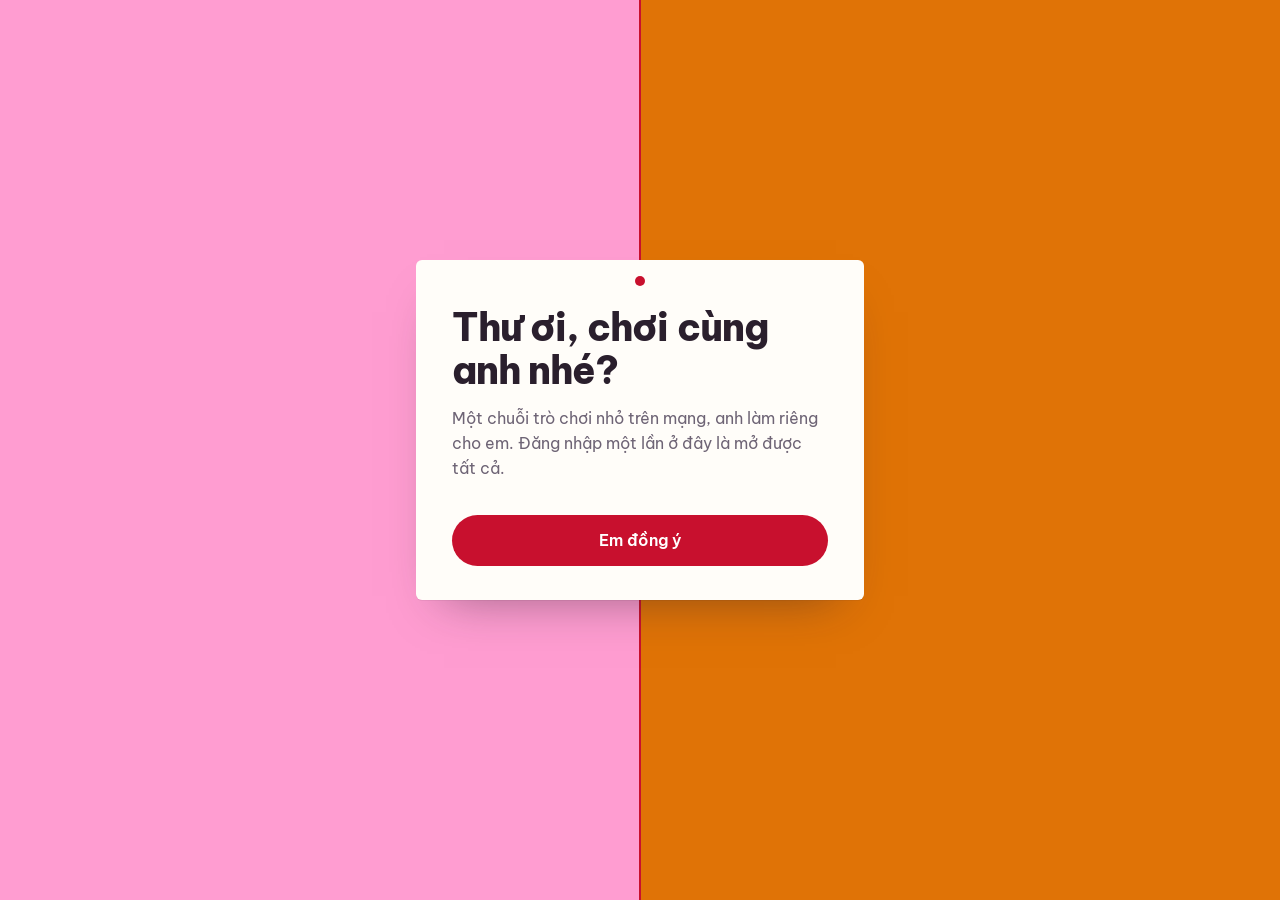
<file: index.html>
<!doctype html>
<html lang="vi">
<head>
  <meta charset="utf-8">
  <meta name="viewport" content="width=device-width, initial-scale=1, viewport-fit=cover">
  <meta name="robots" content="noindex, nofollow">
  <meta name="theme-color" content="#FF9DD1">
  <link rel="manifest" href="manifest.webmanifest">
  <link rel="icon" type="image/png" sizes="32x32" href="icons/favicon-32.png">
  <link rel="apple-touch-icon" href="icons/apple-touch-icon.png">
  <meta name="apple-mobile-web-app-capable" content="yes">
  <meta name="mobile-web-app-capable" content="yes">
  <meta name="apple-mobile-web-app-title" content="Our Story">
  <script src="shared/pwa.js"></script>
  <title>Những thứ anh làm cho em</title>
  <link rel="preconnect" href="https://fonts.googleapis.com">
  <link rel="preconnect" href="https://fonts.gstatic.com" crossorigin>
  <link href="https://fonts.googleapis.com/css2?family=Be+Vietnam+Pro:wght@400;500;600;700;800&family=Patrick+Hand&display=swap&subset=vietnamese" rel="stylesheet">
  <link rel="stylesheet" href="shared/hub.css">
  <link rel="stylesheet" href="shared/nho.css">
</head>
<body>
  <div class="halves-bg" aria-hidden="true"></div>
  <div class="thread-bg" aria-hidden="true"></div>
  <p class="preview-banner" id="preview-banner" hidden>Chế độ xem thử với dữ liệu giả, mã nào cũng được. Đăng nhập bằng email có chữ “luan” để xem phía của Luân.</p>

  <main class="gate">
    <section class="card" data-screen="invite" hidden>
      <h1 id="invite-title"></h1>
      <p id="invite-text" class="lede"></p>
      <button class="btn" id="btn-accept" type="button"></button>
    </section>

    <section class="card" data-screen="email" hidden>
      <h1 id="email-title">Nhập email</h1>
      <p class="lede" id="email-lede"></p>
      <form id="form-email" novalidate>
        <label for="email">Email</label>
        <input id="email" name="email" type="email" autocomplete="email" inputmode="email" required spellcheck="false">
        <p class="form-error" id="email-error" role="alert"></p>
        <button class="btn" id="btn-email" type="submit">Gửi mã</button>
      </form>
    </section>

    <section class="card" data-screen="code" hidden>
      <h1>Kiểm tra hộp thư</h1>
      <p class="lede">Mã đang được gửi tới <b id="code-email"></b>. Tìm thư có tiêu đề “Mã của Hai nửa”. Có thể mất một phút, và đôi khi thư rơi vào mục Spam.</p>
      <form id="form-code" novalidate>
        <label for="code">Mã</label>
        <input id="code" name="code" autocomplete="one-time-code" autocapitalize="off" spellcheck="false" required placeholder="xxx-xxx-xx">
        <p class="form-error" id="code-error" role="alert"></p>
        <button class="btn" type="submit">Mở</button>
      </form>
      <div class="gate-links">
        <button class="link" id="btn-resend" type="button">Gửi lại mã</button>
        <button class="link" id="btn-other-email" type="button">Dùng email khác</button>
      </div>
    </section>

    <section class="card" data-screen="home" hidden>
      <h1 id="home-title"></h1>
      <p class="lede" id="home-lede">Chạm vào một món để mở.</p>
      <div data-nho="panel"></div>
      <ul class="things" id="things"></ul>
      <div class="home-foot"><button class="link" id="btn-signout" type="button">Đăng xuất</button></div>
    </section>
  </main>

  <div class="toast" id="toast" role="status" aria-live="polite"></div>

  <script src="shared/config.js"></script>
  <script src="shared/mock.js"></script>
  <script src="shared/auth.js"></script>
  <script src="shared/nho.js"></script>
  <script>
  (function () {
    'use strict';
    const C = window.SHARED_CONFIG;
    const A = window.Auth;
    const $ = s => document.querySelector(s);
    const $$ = s => Array.from(document.querySelectorAll(s));
    const esc = s => String(s == null ? '' : s).replace(/[&<>"']/g, c => ({ '&': '&amp;', '<': '&lt;', '>': '&gt;', '"': '&quot;', "'": '&#39;' }[c]));
    const next = A.safeNext(new URLSearchParams(location.search).get('next'));
    let pendingEmail = '';

    const ERRORS = {
      not_invited: 'Trang này chỉ mở cho hai địa chỉ email, và đây không phải một trong hai. Kiểm tra lại chính tả nhé.',
      cooldown: 'Mã vừa được gửi chưa tới một phút. Kiểm tra hộp thư và mục Spam trước đã.',
      no_pending: 'Yêu cầu mã này đã hết hạn. Gửi mã mới nhé.',
      wrong_code: 'Mã chưa đúng. Xem lại email rồi nhập lại.',
      too_many: 'Nhập sai quá nhiều lần. Đợi 30 phút rồi gửi mã mới.',
      network: 'Không kết nối được. Kiểm tra mạng rồi thử lại.',
      auth: 'Thiết bị này đã đăng xuất. Đăng nhập lại bằng email nhé.',
    };
    const errText = r => ERRORS[r.error] || r.message || 'Có lỗi xảy ra. Thử lại sau chút nữa.';

    let toastTimer;
    function toast(msg) {
      const t = $('#toast');
      t.textContent = msg;
      t.classList.add('show');
      clearTimeout(toastTimer);
      toastTimer = setTimeout(() => t.classList.remove('show'), 3200);
    }

    function show(name) {
      $$('[data-screen]').forEach(s => { s.hidden = s.dataset.screen !== name; });
      const input = $(`[data-screen="${name}"] input`);
      if (input) setTimeout(() => input.focus(), 50);
    }

    function showEmail(message) {
      const saved = A.ls.get('email') || '';
      $('#email').value = saved;
      $('#email-title').textContent = saved ? 'Lại gặp nhau rồi' : 'Nhập email';
      $('#email-lede').textContent = saved
        ? 'Kiểm tra lại email rồi bấm Tiếp tục.'
        : 'Mã đăng nhập sẽ được gửi tới địa chỉ này. Mỗi thiết bị chỉ cần nhập mã một lần.';
      $('#btn-email').textContent = saved ? 'Tiếp tục' : 'Gửi mã';
      $('#email-error').textContent = message || '';
      show('email');
    }

    const STATUS = { building: 'Đang build', idea: 'Mới là ý tưởng' };
    let homeTimer = null;

    function renderThings() {
      const early = A.early();
      $('#things').innerHTML = C.THINGS.filter(t => !(t.hideWhenOpen && (!A.opensIn(t) || early))).map(t => {
        const wait = A.opensIn(t);
        if (wait && early && !STATUS[t.status]) {   // EARLY_ACCESS_SIDES: open it now, and say who still waits
          return `
          <li><a href="${esc(new URL(t.path, A.ROOT).pathname)}">
            <span class="thing-title">${esc(t.title)}</span>
            <span class="thing-text">${esc(t.text)}</span>
            <span class="thing-status">Chỉ anh thấy · em mở sau <span data-opens="${esc(t.path)}">${A.countdownText(wait)}</span></span>
          </a></li>`;
        }
        if (wait || STATUS[t.status]) {
          const teaser = wait && t.teaser;   // a surprise: hide the real name and text until it opens
          const count = `<span data-opens="${esc(t.path)}">${A.countdownText(wait)}</span>`;
          const status = !wait ? STATUS[t.status]
            : teaser && teaser.countdown ? esc(teaser.countdown).replace('{time}', count)
            : teaser ? `${esc(teaser.status)} · ${count}`
            : `Trò này chưa ra mắt. Mở sau ${count}`;
          return `
            <li><div class="thing-locked" aria-disabled="true">
              <span class="thing-title">${esc(teaser ? teaser.title : t.title)}</span>
              ${teaser ? '' : `<span class="thing-text">${esc(t.text)}</span>`}
              <span class="thing-status">${status}</span>
            </div></li>`;
        }
        return `
          <li><a href="${esc(new URL(t.path, A.ROOT).pathname)}">
            <span class="thing-title">${esc(t.title)}</span>
            <span class="thing-text">${esc(t.text)}</span>
          </a></li>`;
      }).join('');
    }

    function tickThings() {
      let opened = false;
      $$('[data-opens]').forEach(el => {
        const ms = A.opensIn(A.thing(el.dataset.opens));
        if (ms) el.textContent = A.countdownText(ms); else opened = true;
      });
      if (opened) renderThings();   // a game just opened: turn it into a link
    }

    function showHome() {
      if (next) { location.replace(next); return; }
      const name = A.ls.get('name');
      const welcome = C.WELCOME && C.WELCOME[A.ls.get('side')];
      if (welcome) {
        $('#home-title').textContent = welcome.title;
        $('#home-lede').textContent = welcome.text;
        $('#home-lede').className = 'letter';
      } else {
        $('#home-title').textContent = name ? `Chào ${name}` : C.SERIES_NAME;
        $('#home-lede').textContent = name ? `${C.SERIES_NAME}. Chạm vào một món để mở.` : 'Chạm vào một món để mở.';
        $('#home-lede').className = 'lede';
      }
      renderThings();
      if (window.Nho) window.Nho.start();
      clearInterval(homeTimer);
      homeTimer = setInterval(tickThings, 1000);
      show('home');
    }

    async function submitEmail(e) {
      e.preventDefault();
      const email = $('#email').value.trim().toLowerCase();
      const errEl = $('#email-error');
      if (!/^[^\s@]+@[^\s@]+\.[^\s@]+$/.test(email) && !(A.DEMO && email)) {
        errEl.textContent = 'Nhập đầy đủ địa chỉ email, ví dụ ten@gmail.com.';
        return;
      }
      errEl.textContent = '';
      const btn = $('#btn-email');
      btn.disabled = true;

      // A remembered device skips the code.
      const saved = A.credentials();
      if (saved.token && saved.email === email) {
        const r = await A.call('whoami');
        if (r.ok) { btn.disabled = false; A.saveSession(email, null, r.me); showHome(); return; }
        A.ls.del('token');
      }

      const r = await A.post(window.SHARED_CONFIG.AUTH_API_URL, { action: 'requestCode', email });
      btn.disabled = false;
      if (!r.ok && r.error !== 'cooldown') { errEl.textContent = errText(r); return; }
      pendingEmail = email;
      $('#code-email').textContent = email;
      $('#code').value = '';
      $('#code-error').textContent = r.ok ? '' : errText(r);
      show('code');
    }

    async function submitCode(e) {
      e.preventDefault();
      const code = $('#code').value.trim();
      const errEl = $('#code-error');
      if (!code) { errEl.textContent = 'Nhập mã trong email.'; return; }
      const btn = $('#form-code button[type=submit]');
      btn.disabled = true;
      const r = await A.post(window.SHARED_CONFIG.AUTH_API_URL, {
        action: 'verify', email: pendingEmail, code, device: navigator.userAgent.slice(0, 120),
        tz: Intl.DateTimeFormat().resolvedOptions().timeZone,
      });
      btn.disabled = false;
      if (!r.ok) { errEl.textContent = errText(r); return; }
      A.saveSession(pendingEmail, r.token, r.me);
      showHome();
    }

    $('#btn-accept').addEventListener('click', () => { A.ls.set('accepted', '1'); showEmail(); });
    $('#form-email').addEventListener('submit', submitEmail);
    $('#form-code').addEventListener('submit', submitCode);
    $('#btn-resend').addEventListener('click', async () => {
      const r = await A.post(window.SHARED_CONFIG.AUTH_API_URL, { action: 'requestCode', email: pendingEmail });
      $('#code-error').textContent = r.ok ? '' : errText(r);
      if (r.ok) toast('Mã mới đang trên đường tới.');
    });
    $('#btn-other-email').addEventListener('click', () => { A.ls.del('email'); A.ls.del('token'); showEmail(); });
    $('#btn-signout').addEventListener('click', async () => {
      await A.call('signOut');
      A.ls.del('token');
      A.ss.del('confirmed');
      showEmail('Đã đăng xuất trên thiết bị này. Email vẫn được giữ lại để lần sau đăng nhập nhanh hơn.');
    });

    $('#invite-title').textContent = C.INVITE_TITLE;
    $('#invite-text').textContent = C.INVITE_TEXT;
    $('#btn-accept').textContent = C.INVITE_BUTTON;
    if (A.DEMO) { $('#preview-banner').hidden = false; document.body.classList.add('is-preview'); }

    if (A.hasSession() && A.confirmed()) showHome();
    else if (!A.ls.get('accepted') && !A.ls.get('email')) show('invite');
    else showEmail();
  })();
  </script>
</body>
</html>
</file>
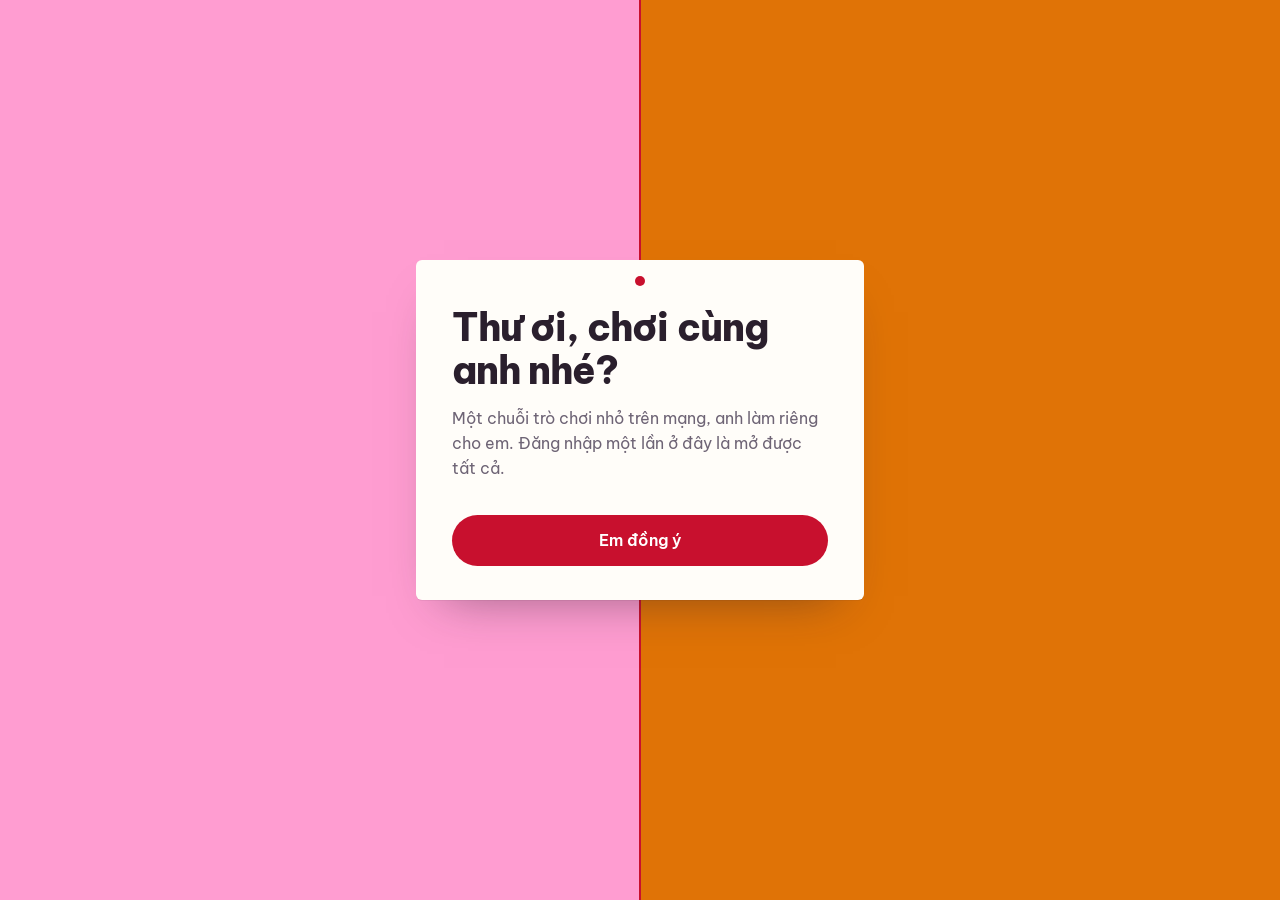
<file: dieu-uoc-cho-nhau/index.html>
<!doctype html>
<html lang="vi">
<head>
  <meta charset="utf-8">
  <meta name="viewport" content="width=device-width, initial-scale=1, viewport-fit=cover">
  <meta name="robots" content="noindex, nofollow">
  <meta name="theme-color" content="#5A3191">
  <link rel="manifest" href="../manifest.webmanifest">
  <link rel="icon" type="image/png" sizes="32x32" href="../icons/favicon-32.png">
  <link rel="apple-touch-icon" href="../icons/apple-touch-icon.png">
  <meta name="apple-mobile-web-app-capable" content="yes">
  <meta name="mobile-web-app-capable" content="yes">
  <meta name="apple-mobile-web-app-title" content="Our Story">
  <script src="../shared/pwa.js"></script>
  <title>Điều ước cho nhau</title>
  <link rel="preconnect" href="https://fonts.googleapis.com">
  <link rel="preconnect" href="https://fonts.gstatic.com" crossorigin>
  <link href="https://fonts.googleapis.com/css2?family=Be+Vietnam+Pro:wght@400;500;600;700&family=Patrick+Hand&display=swap&subset=vietnamese" rel="stylesheet">
  <link rel="stylesheet" href="styles.css">
</head>
<body>
  <p class="preview-banner" id="preview-banner" hidden>Bản xem thử với dữ liệu giả. Không có gì được lưu lên mạng. <button class="link" id="btn-reset" type="button">Làm lại từ đầu</button></p>

  <!-- First screen: the jar -->
  <section class="stage" id="stage" aria-labelledby="stage-title">
    <div class="stage-bar">
      <a class="round-link" href="../" aria-label="Về trang chính">
        <svg width="18" height="18" viewBox="0 0 24 24" fill="none" stroke="currentColor" stroke-width="2.2" stroke-linecap="round" stroke-linejoin="round" aria-hidden="true"><path d="M15 18l-6-6 6-6"/></svg>
      </a>
    </div>
    <div class="stage-text">
      <h1 class="title" id="stage-title">Điều ước cho nhau</h1>
      <p class="stage-line" id="stage-line">Đang mở nắp hũ…</p>
      <p class="stage-sub" id="stage-sub"></p>
      <button class="chip-link" id="btn-see-todo" type="button" hidden></button>
    </div>
    <div class="jar-wrap">
      <button class="jar" id="jar" type="button" aria-label="Chạm vào hũ để bốc một điều ước" disabled></button>
    </div>
    <a class="to-list" href="#list-area">
      Danh sách
      <svg width="14" height="14" viewBox="0 0 24 24" fill="none" stroke="currentColor" stroke-width="2.2" stroke-linecap="round" stroke-linejoin="round" aria-hidden="true"><path d="M6 9l6 6 6-6"/></svg>
    </a>
  </section>

  <!-- The lists -->
  <main class="main" id="list-area">
    <section class="confirm-zone" id="confirm-zone" hidden aria-labelledby="confirm-zone-title">
      <h2 id="confirm-zone-title"></h2>
      <div class="cards" id="confirm-list"></div>
    </section>

    <div class="toolbar">
      <div class="seg" id="tabs" role="tablist" aria-label="Danh sách">
        <button type="button" role="tab" data-tab="wishes" aria-selected="true"></button>
        <button type="button" role="tab" data-tab="todo" aria-selected="false"></button>
      </div>
      <label class="sort">
        <span>Sắp xếp</span>
        <select id="sort"></select>
      </label>
    </div>

    <p class="tab-help" id="tab-help"></p>
    <div class="cards" id="list" role="tabpanel" aria-live="polite">
      <p class="empty">Đang tải…</p>
    </div>
  </main>

  <!-- Floating "Thêm điều ước": white on the jar screen, the person's own colour on the list -->
  <div class="fab-wrap" id="fab-wrap">
    <button class="fab" id="btn-new" type="button">
      <svg width="20" height="20" viewBox="0 0 24 24" fill="none" stroke="currentColor" stroke-width="2.6" stroke-linecap="round" aria-hidden="true"><path d="M12 5v14M5 12h14"/></svg>
      <span>Thêm điều ước</span>
    </button>
  </div>

  <!-- The wish note -->
  <dialog class="note" id="dlg-note" aria-labelledby="note-title">
    <form id="form-note" method="dialog" novalidate>
      <span class="tape" aria-hidden="true"></span>
      <div class="note-head">
        <h2 id="note-title">Thêm điều ước</h2>
        <button class="round" type="button" id="btn-note-close" aria-label="Đóng"><svg width="18" height="18" viewBox="0 0 24 24" fill="none" stroke="currentColor" stroke-width="2" stroke-linecap="round" aria-hidden="true"><path d="M18 6L6 18M6 6l12 12"/></svg></button>
      </div>

      <fieldset class="cats">
        <legend>Điều ước này dành cho<span class="req" aria-hidden="true"> *</span></legend>
        <div class="cat-grid" id="cat-grid"></div>
        <p class="hint" id="cat-help" hidden></p>
      </fieldset>

      <div class="field" id="field-recipient" hidden>
        <label for="in-recipient">Cho ai?<span class="req" aria-hidden="true"> *</span></label>
        <input id="in-recipient" type="text" autocomplete="off" placeholder="Ví dụ: Mẹ, bé Na, nhóm bạn thân">
      </div>
      <div class="field">
        <label for="in-title">Điều ước<span class="req" aria-hidden="true"> *</span></label>
        <input id="in-title" type="text" autocomplete="off" required placeholder="Ví dụ: Một chuyến Đà Lạt chỉ hai đứa">
      </div>
      <div class="field">
        <label for="in-note">Ghi chú</label>
        <textarea id="in-note" rows="2"></textarea>
      </div>
      <div class="field">
        <label for="in-link">Link</label>
        <input id="in-link" type="url" inputmode="url" autocomplete="off" spellcheck="false" placeholder="https://…">
      </div>
      <div class="field due-box">
        <label for="in-due" id="due-label"></label>
        <div class="due-row">
          <input id="in-due" type="date">
          <button class="btn-clear" type="button" id="btn-clear-due">Xóa ngày</button>
        </div>
        <p class="hint" id="due-help"></p>
      </div>

      <p class="form-error" id="note-error" role="alert"></p>
      <button class="btn-main" type="submit" id="btn-submit" disabled>Thả vào hũ</button>
    </form>
  </dialog>

  <!-- "Bốc được rồi!": closes itself after a few seconds -->
  <dialog class="reveal" id="dlg-reveal" aria-labelledby="reveal-title">
    <h2 id="reveal-title">Bốc được rồi!</h2>
    <div id="reveal-card"></div>
    <p class="reveal-text" id="reveal-text"></p>
    <button class="btn-main btn-drain" type="button" id="btn-reveal-done"><span class="drain" aria-hidden="true"></span><span id="reveal-label"></span></button>
  </dialog>

  <!-- Yes / no questions (these never close by themselves) -->
  <dialog class="ask" id="dlg-ask" aria-labelledby="ask-title">
    <h2 id="ask-title"></h2>
    <p id="ask-text"></p>
    <div class="ask-actions">
      <button class="btn-soft" type="button" data-answer="no" id="ask-no"></button>
      <button class="btn-danger" type="button" data-answer="yes" id="ask-yes"></button>
    </div>
  </dialog>

  <svg class="flyer" id="flyer" viewBox="0 0 56 36" aria-hidden="true">
    <path d="M2 4 L28 2 L54 4 L52 32 L28 34 L4 32 Z" stroke-width="1.4"/>
    <path d="M28 2 L28 34 M2 4 L28 18 L54 4" fill="none" stroke-width="1" opacity=".7"/>
  </svg>

  <div class="toast" id="toast" role="status" aria-live="polite"></div>

  <script src="../shared/config.js"></script>
  <script src="../shared/mock.js"></script>
  <script src="../shared/auth.js"></script>
  <script src="config.js"></script>
  <script src="rules.js"></script>
  <script src="mock.js"></script>
  <script src="app.js"></script>
</body>
</html>
</file>
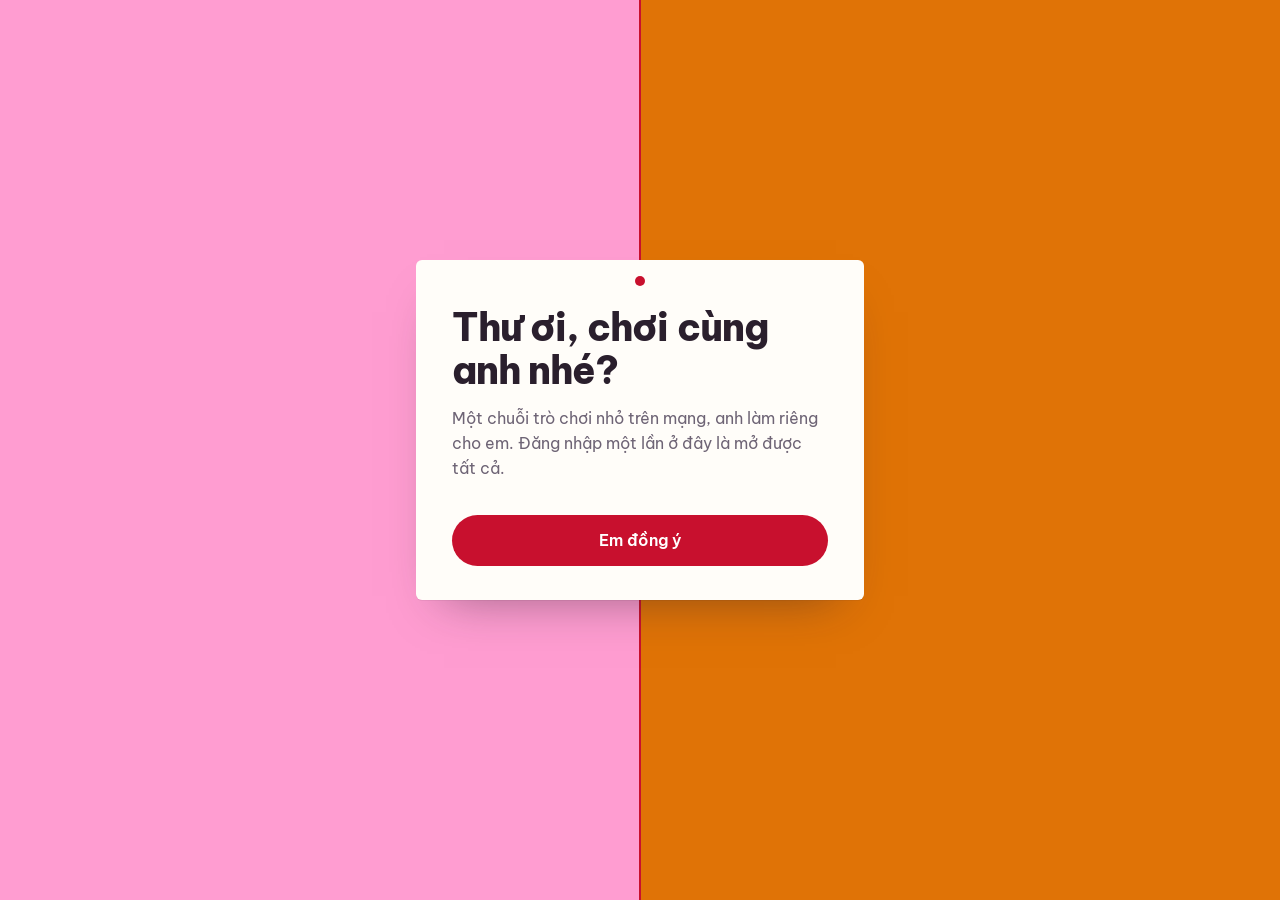
<file: hai-nua/index.html>
<!doctype html>
<html lang="vi">
<head>
  <meta charset="utf-8">
  <meta name="viewport" content="width=device-width, initial-scale=1, viewport-fit=cover">
  <meta name="robots" content="noindex, nofollow">
  <meta name="theme-color" content="#FF9DD1">
  <link rel="manifest" href="../manifest.webmanifest">
  <link rel="icon" type="image/png" sizes="32x32" href="../icons/favicon-32.png">
  <link rel="apple-touch-icon" href="../icons/apple-touch-icon.png">
  <meta name="apple-mobile-web-app-capable" content="yes">
  <meta name="mobile-web-app-capable" content="yes">
  <meta name="apple-mobile-web-app-title" content="Our Story">
  <script src="../shared/pwa.js"></script>
  <title>Hai nửa</title>
  <link rel="preconnect" href="https://fonts.googleapis.com">
  <link rel="preconnect" href="https://fonts.gstatic.com" crossorigin>
  <link href="https://fonts.googleapis.com/css2?family=Be+Vietnam+Pro:wght@400;500;600;800&family=Patrick+Hand&display=swap&subset=vietnamese" rel="stylesheet">
  <link rel="stylesheet" href="styles.css">
  <link rel="stylesheet" href="../shared/nho.css">
</head>
<body>
  <p class="preview-banner" id="preview-banner" hidden>Chế độ xem thử với dữ liệu giả, mã nào cũng được. Đăng nhập bằng email có chữ “luan” để xem phía của Luân.</p>

  <p class="loading" id="loading">Đang mở nhật ký…</p>

  <!-- Nhật ký -->
  <div class="app" id="app" hidden>
    <header class="bar">
      <a class="brand app-name" id="brand" href="../" title="Về trang chính"></a>
      <nav class="bar-actions" aria-label="Nhật ký">
        <button class="chip-btn" id="btn-plans" type="button">Hẹn nhau<span class="badge" id="plans-badge" hidden></span></button>
        <button class="chip-btn" id="btn-history" type="button">Những ngày trước</button>
        <button class="chip-btn" id="btn-signout" type="button">Đăng xuất</button>
      </nav>
    </header>

    <div class="halves">
      <section class="half" data-side="left"></section>
      <div class="seam">
        <div class="thread" aria-hidden="true"></div>
        <div class="knot" id="couple-slot"></div>
      </div>
      <section class="half" data-side="right"></section>
    </div>
  </div>

  <dialog class="sheet" id="dlg-plans" aria-labelledby="plans-title">
    <div class="sheet-head">
      <h2 id="plans-title">Hẹn nhau</h2>
      <button class="link" type="button" data-close>Đóng</button>
    </div>
    <ul class="plan-list" id="plan-list"></ul>
    <form class="plan-form" id="form-plan" novalidate>
      <h3>Rủ một việc</h3>
      <label for="plan-title">Làm gì</label>
      <input id="plan-title" maxlength="80" required placeholder="Nấu cùng một món qua video call">
      <div class="row">
        <div>
          <label for="plan-when" id="plan-when-label">Khi nào</label>
          <input id="plan-when" type="datetime-local" required>
        </div>
        <div>
          <label for="plan-duration">Bao lâu</label>
          <select id="plan-duration">
            <option value="30">30 phút</option>
            <option value="60" selected>1 tiếng</option>
            <option value="120">2 tiếng</option>
            <option value="180">3 tiếng</option>
            <option value="240">4 tiếng</option>
            <option value="1440">Cả ngày</option>
          </select>
        </div>
      </div>
      <p class="hint" id="plan-when-other"></p>
      <label for="plan-place">Ở đâu</label>
      <input id="plan-place" maxlength="120" placeholder="Video call, quán cà phê, võ đường">
      <label for="plan-note">Ghi chú</label>
      <textarea id="plan-note" rows="2" maxlength="280"></textarea>
      <p class="form-error" id="plan-error" role="alert"></p>
      <button class="btn btn-ink" type="submit">Gửi lời rủ</button>
    </form>
  </dialog>

  <dialog class="sheet" id="dlg-history" aria-labelledby="history-title">
    <div class="sheet-head">
      <h2 id="history-title">Những ngày trước</h2>
      <button class="link" type="button" data-close>Đóng</button>
    </div>
    <ol class="history" id="history-list"></ol>
  </dialog>

  <div data-nho="fab"></div>

  <div class="toast" id="toast" role="status" aria-live="polite"></div>

  <script src="../shared/config.js"></script>
  <script src="../shared/mock.js"></script>
  <script src="../shared/auth.js"></script>
  <script src="../shared/nho.js"></script>
  <script src="config.js"></script>
  <script src="app.js"></script>
</body>
</html>
</file>
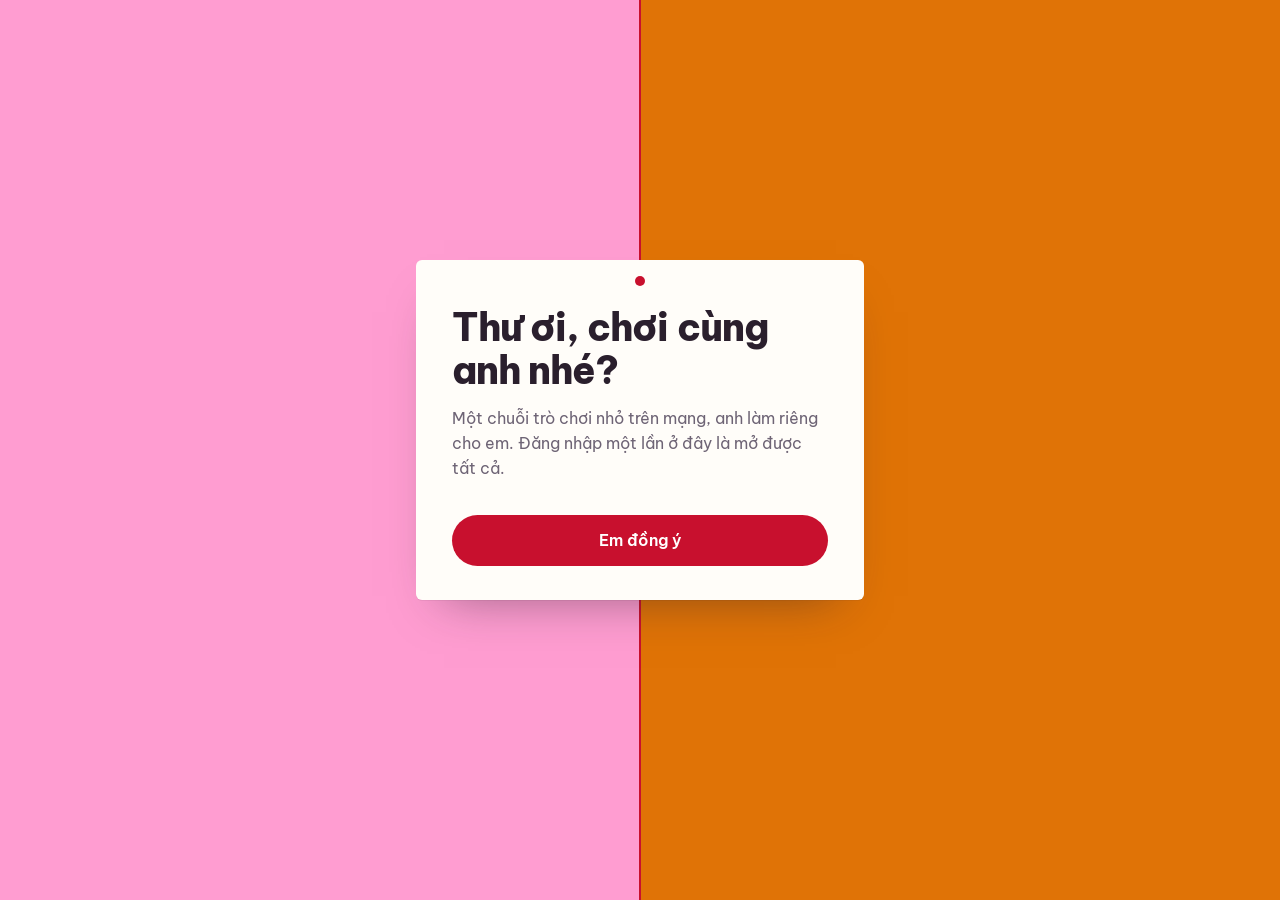
<file: lang-kinh/index.html>
<!doctype html>
<html lang="vi">
<head>
  <meta charset="utf-8">
  <meta name="viewport" content="width=device-width, initial-scale=1, viewport-fit=cover">
  <meta name="robots" content="noindex, nofollow">
  <meta name="theme-color" content="#1D2A57">
  <link rel="manifest" href="../manifest.webmanifest">
  <link rel="icon" type="image/png" sizes="32x32" href="../icons/favicon-32.png">
  <link rel="apple-touch-icon" href="../icons/apple-touch-icon.png">
  <meta name="apple-mobile-web-app-capable" content="yes">
  <meta name="mobile-web-app-capable" content="yes">
  <meta name="apple-mobile-web-app-title" content="Our Story">
  <script src="../shared/pwa.js"></script>
  <title>Lăng kính</title>
  <link rel="preconnect" href="https://fonts.googleapis.com">
  <link rel="preconnect" href="https://fonts.gstatic.com" crossorigin>
  <link href="https://fonts.googleapis.com/css2?family=Be+Vietnam+Pro:wght@400;500;600;700&family=Patrick+Hand&display=swap&subset=vietnamese" rel="stylesheet">
  <link rel="stylesheet" href="styles.css">
</head>
<body>
  <div class="sky" id="sky" aria-hidden="true"></div>

  <p class="preview-banner" id="preview-banner" hidden>Chế độ xem thử với dữ liệu giả. Không có gì được lưu lên mạng.</p>

  <header class="bar">
    <a class="back" href="../" aria-label="Về trang chính">
      <svg width="18" height="18" viewBox="0 0 24 24" fill="none" stroke="currentColor" stroke-width="2" stroke-linecap="round" stroke-linejoin="round" aria-hidden="true"><path d="M15 18l-6-6 6-6"/></svg>
      <span class="back-label">Những thứ anh làm cho em</span>
    </a>
    <h1 class="title">Lăng kính</h1>
    <span class="bar-gap"></span>
    <div class="chip chip-other" id="chip-other" hidden></div>
    <button class="btn-new" id="btn-new" type="button" aria-label="Ghim mới">
      <svg width="18" height="18" viewBox="0 0 24 24" fill="none" stroke="currentColor" stroke-width="2.4" stroke-linecap="round" aria-hidden="true"><path d="M12 5v14M5 12h14"/></svg>
      <span class="btn-new-label">Ghim mới</span>
    </button>
  </header>

  <main class="board" id="board" aria-label="Sợi chỉ đỏ: các ghim, mới nhất trước">
    <div class="track" id="track">
      <div class="thread" aria-hidden="true"></div>
      <p class="loading" id="loading">Đang kéo sợi chỉ…</p>
    </div>
  </main>

  <footer class="foot">
    <div class="chip chip-own" id="chip-own" hidden></div>
    <div class="foot-nav">
      <span class="chip">Cũ hơn ở bên phải</span>
      <button class="round" id="btn-newest" type="button" aria-label="Về mới nhất"><svg width="20" height="20" viewBox="0 0 24 24" fill="none" stroke="currentColor" stroke-width="2" stroke-linecap="round" stroke-linejoin="round" aria-hidden="true"><path d="M15 18l-6-6 6-6"/></svg></button>
      <button class="round" id="btn-older" type="button" aria-label="Xem cũ hơn"><svg width="20" height="20" viewBox="0 0 24 24" fill="none" stroke="currentColor" stroke-width="2" stroke-linecap="round" stroke-linejoin="round" aria-hidden="true"><path d="M9 18l6-6-6-6"/></svg></button>
    </div>
  </footer>

  <!-- New / edit post -->
  <dialog class="sheet" id="dlg-compose" aria-labelledby="compose-title">
    <form id="form-compose" method="dialog" novalidate>
      <div class="sheet-grip" aria-hidden="true"></div>
      <div class="sheet-head">
        <h2 id="compose-title">Ghim mới</h2>
        <button class="round round-soft" type="button" data-close aria-label="Đóng"><svg width="18" height="18" viewBox="0 0 24 24" fill="none" stroke="currentColor" stroke-width="2" stroke-linecap="round" aria-hidden="true"><path d="M18 6L6 18M6 6l12 12"/></svg></button>
      </div>

      <div class="seg" id="compose-tabs" role="group" aria-label="Loại ghim">
        <button type="button" data-mode="photo" aria-pressed="true">
          <svg width="16" height="16" viewBox="0 0 24 24" fill="none" stroke="currentColor" stroke-width="2" stroke-linecap="round" stroke-linejoin="round" aria-hidden="true"><rect x="3" y="3" width="18" height="18" rx="2"/><circle cx="9" cy="9" r="2"/><path d="M21 15l-5-5L5 21"/></svg>
          Ảnh polaroid
        </button>
        <button type="button" data-mode="note" aria-pressed="false">
          <svg width="16" height="16" viewBox="0 0 24 24" fill="none" stroke="currentColor" stroke-width="2" stroke-linecap="round" stroke-linejoin="round" aria-hidden="true"><path d="M4 4h16v11l-5 5H4z"/><path d="M15 20v-5h5"/></svg>
          Giấy ghi chú
        </button>
      </div>

      <div class="compose-preview" id="compose-preview"></div>

      <div class="compose-photo" data-for="photo">
        <button class="btn-soft" type="button" id="btn-pick">
          <svg width="16" height="16" viewBox="0 0 24 24" fill="none" stroke="currentColor" stroke-width="2" stroke-linecap="round" stroke-linejoin="round" aria-hidden="true"><rect x="3" y="3" width="18" height="18" rx="2"/><circle cx="9" cy="9" r="2"/><path d="M21 15l-5-5L5 21"/></svg>
          <span id="btn-pick-label">Chọn ảnh</span>
        </button>
        <input type="file" id="file-photo" accept="image/*" hidden>
        <div class="field">
          <label for="in-caption"><span>Ghi chú</span><span id="caption-count"></span></label>
          <input id="in-caption" type="text" maxlength="120" autocomplete="off" placeholder="Một dòng ngắn thôi">
        </div>
      </div>
      <div class="field" data-for="note">
        <label for="in-note"><span>Lời nhắn (viết dài thoải mái)</span><span id="note-count"></span></label>
        <textarea id="in-note" rows="4" maxlength="5000" placeholder="Viết gì đó cho nhau…"></textarea>
      </div>

      <fieldset class="papers">
        <legend>Màu giấy · <span id="paper-name"></span></legend>
        <div class="paper-grid" id="paper-grid"></div>
      </fieldset>

      <div class="switch-row">
        <div>
          <div class="switch-title" id="blur-label">Làm mờ đến khi mở</div>
          <div class="switch-help">Cả anh và em đều sẽ thấy nó mờ, mỗi lần mở trang lại mờ lại</div>
        </div>
        <button type="button" class="switch" id="sw-blur" role="switch" aria-checked="false" aria-labelledby="blur-label"><span></span></button>
      </div>

      <div class="compose-city" id="compose-city"></div>
      <p class="form-error" id="compose-error" role="alert"></p>
      <button class="btn-main" type="submit" id="btn-submit">Kẹp lên sợi chỉ</button>
    </form>
  </dialog>

  <!-- Opened post + stickers -->
  <dialog class="viewer" id="dlg-viewer" aria-labelledby="viewer-who">
    <div class="viewer-grip" aria-hidden="true"></div>
    <div class="viewer-head">
      <span id="viewer-who"></span>
      <div class="viewer-actions" id="viewer-actions"></div>
      <button class="round round-glass" type="button" data-close aria-label="Đóng"><svg width="20" height="20" viewBox="0 0 24 24" fill="none" stroke="currentColor" stroke-width="2" stroke-linecap="round" aria-hidden="true"><path d="M18 6L6 18M6 6l12 12"/></svg></button>
    </div>
    <div class="viewer-body">
      <div class="viewer-post" id="viewer-post"></div>
      <section class="tray" aria-labelledby="tray-title">
        <div class="tray-head">
          <h2 id="tray-title">Dán sticker</h2>
          <span id="tray-count"></span>
        </div>
        <div class="seg seg-small" id="tray-tabs" role="group" aria-label="Bộ sticker">
          <button type="button" data-tab="pack" aria-pressed="true">Bộ sticker</button>
          <button type="button" data-tab="mine" aria-pressed="false" id="tab-mine">Sticker của mình</button>
        </div>
        <div class="tray-grid" id="tray-grid"></div>
        <input type="file" id="file-sticker" accept="image/*" hidden>
        <p class="tray-help">Chạm vào sticker của mình trên ảnh để gỡ. Ảnh tải lên sẽ được cắt tròn, viền trắng như sticker thật.</p>
      </section>
    </div>
  </dialog>

  <!-- Confirm -->
  <dialog class="confirm" id="dlg-confirm" aria-labelledby="confirm-title">
    <h2 id="confirm-title"></h2>
    <p id="confirm-text"></p>
    <div class="confirm-actions">
      <button class="btn-soft" type="button" data-answer="no">Thôi</button>
      <button class="btn-main" type="button" data-answer="yes" id="confirm-yes"></button>
    </div>
  </dialog>

  <div class="toast" id="toast" role="status" aria-live="polite"></div>

  <script src="../shared/config.js"></script>
  <script src="../shared/mock.js"></script>
  <script src="../shared/auth.js"></script>
  <script src="config.js"></script>
  <script src="mock.js"></script>
  <script src="sky.js"></script>
  <script src="app.js"></script>
</body>
</html>
</file>
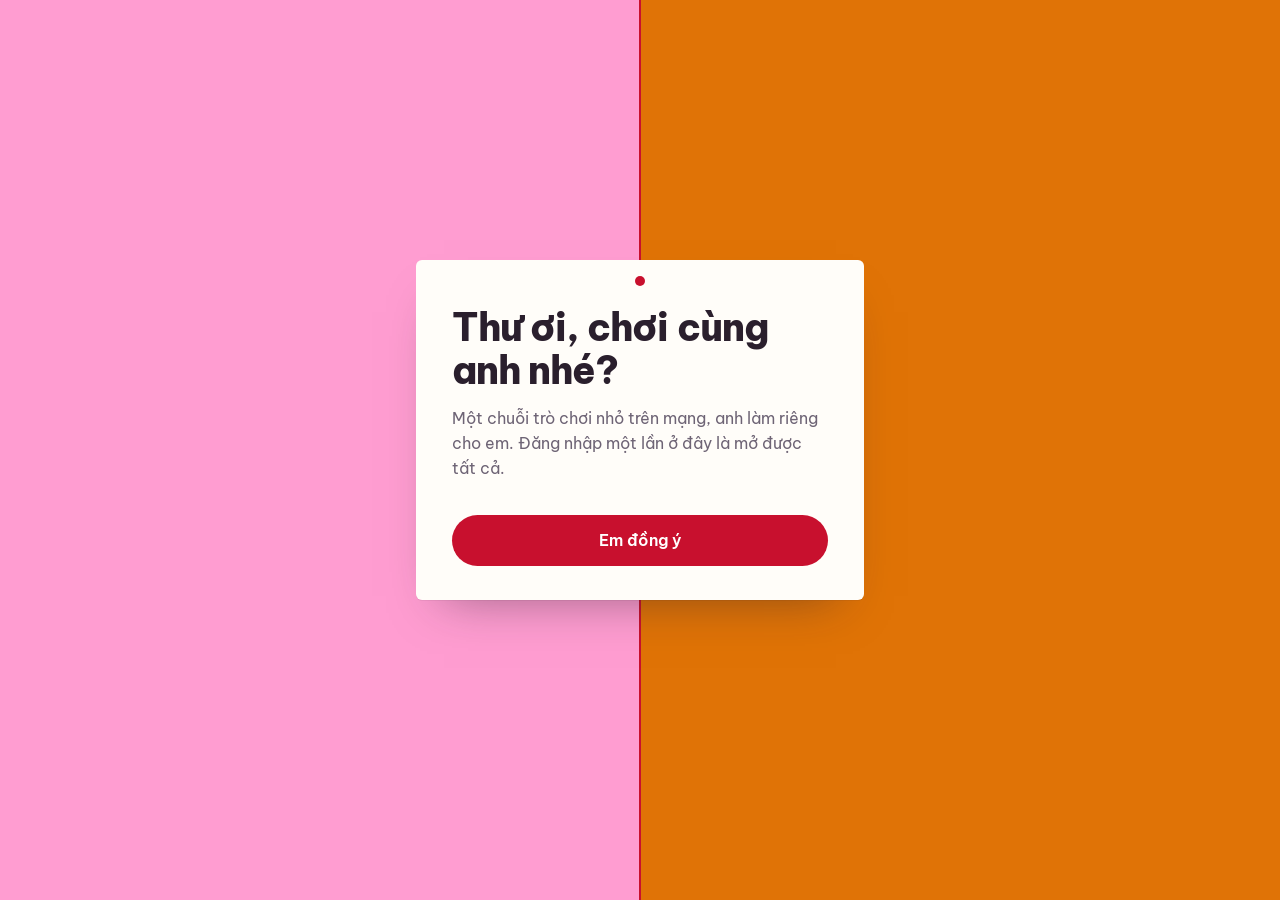
<file: qua-giang-sinh/index.html>
<!doctype html>
<html lang="vi">
<head>
<meta charset="utf-8">
<meta name="viewport" content="width=device-width, initial-scale=1, viewport-fit=cover">
<meta name="robots" content="noindex, nofollow">
<meta name="theme-color" content="#13233a">
  <link rel="manifest" href="../manifest.webmanifest">
  <link rel="icon" type="image/png" sizes="32x32" href="../icons/favicon-32.png">
  <link rel="apple-touch-icon" href="../icons/apple-touch-icon.png">
  <meta name="apple-mobile-web-app-capable" content="yes">
  <meta name="mobile-web-app-capable" content="yes">
  <meta name="apple-mobile-web-app-title" content="Our Story">
  <script src="../shared/pwa.js"></script>
<title>Gửi Thư</title>
<link rel="preconnect" href="https://fonts.googleapis.com">
<link rel="preconnect" href="https://fonts.gstatic.com" crossorigin>
<link href="https://fonts.googleapis.com/css2?family=Be+Vietnam+Pro:wght@400;500;600;700&family=Patrick+Hand&display=swap" rel="stylesheet">
<style>
  :root {
    --sky: #1B133A;
    --sky-deep: #1C0C28;
    --frost: #e9eef5;
    --mist: #A38EB8;
    --dim: #422A58;
    --amber: #f0b45a;
    --amber-deep: #d8963c;
    --amber-soft: rgba(240, 180, 90, .14);
    --gift: #F86C00;
    --gift-lid: #DF5200;
    --ui: 'Be Vietnam Pro', system-ui, -apple-system, sans-serif;
    --hand: 'Patrick Hand', 'Be Vietnam Pro', cursive;
    color-scheme: dark;
  }
  * { box-sizing: border-box; }
  html, body { margin: 0; }
  body {
    min-height: 100vh;
    background-color: var(--sky-deep);
    color: var(--frost);
    font-family: var(--ui);
    font-size: 16px;
    line-height: 1.6;
    -webkit-font-smoothing: antialiased;
  }
  body::before { content: ''; position: fixed; inset: 0; z-index: -1; background: radial-gradient(120% 70% at 50% -10%, #1d3352 0%, var(--sky) 45%, var(--sky-deep) 100%); }
  #snow { position: fixed; inset: 0; pointer-events: none; z-index: 0; }
  .sr { position: absolute; width: 1px; height: 1px; overflow: hidden; clip: rect(0 0 0 0); white-space: nowrap; }
  :focus-visible { outline: 2px solid var(--amber); outline-offset: 3px; border-radius: 6px; }
  [hidden] { display: none !important; }

  /* ── Layout ── */
  .app { position: relative; z-index: 1; max-width: 520px; margin: 0 auto; padding: max(24px, env(safe-area-inset-top)) 20px 96px; }
  .clocks { display: flex; gap: 22px; color: var(--mist); font-size: 13px; margin-bottom: 40px; }
  .clocks b { color: var(--frost); font-weight: 600; font-variant-numeric: tabular-nums; margin-right: 4px; }
  .hero { margin-bottom: 52px; }
  .greet { font-family: var(--hand); font-size: 28px; color: var(--amber); margin: 0 0 4px; line-height: 1.2; }
  h1 { font-size: clamp(28px, 7.4vw, 40px); line-height: 1.15; font-weight: 700; letter-spacing: -.02em; margin: 0 0 14px; }
  .lede { color: var(--mist); margin: 0; max-width: 34em; }
  h2 { font-size: 17px; font-weight: 600; margin: 0; letter-spacing: -.005em; }
  .block { margin-bottom: 52px; }
  .block-head { display: flex; justify-content: space-between; align-items: baseline; gap: 12px; margin-bottom: 16px; }
  .block > h2 { margin-bottom: 16px; }
  .meta { color: var(--mist); font-size: 13px; white-space: nowrap; }
  .note { color: var(--mist); font-size: 14px; margin: 10px 0 0; }
  .center { text-align: center; }

  /* ── Hints: words light up like windows at night ── */
  .hints { list-style: none; margin: 0; padding: 0; counter-reset: h; }
  .hints li { counter-increment: h; display: grid; grid-template-columns: 22px 1fr; gap: 8px; padding: 12px 0; border-top: 1px solid rgba(142, 160, 184, .14); }
  .hints li:last-child { border-bottom: 1px solid rgba(142, 160, 184, .14); }
  .hints li::before { content: counter(h); color: var(--mist); font-size: 13px; padding-top: 3px; }
  .hints p { margin: 0; font-size: 18px; line-height: 1.9; }
  .w { margin-right: .32em; }
  .w.lit { color: var(--amber); text-shadow: 0 0 14px rgba(240, 180, 90, .35); }
  .w.off { display: inline-block; width: 2.3em; height: .5em; border-radius: 3px; background: var(--dim); vertical-align: middle; }
  .w.new { animation: light 1.6s ease-out; }
  .w.off { transition: background .12s, box-shadow .12s; }
  .w.off.scan { background: var(--amber); box-shadow: 0 0 14px rgba(240, 180, 90, .75); }
  .w.off.land { animation: land .5s ease-in-out infinite alternate; }
  @keyframes land { from { background: var(--amber); box-shadow: 0 0 10px rgba(240, 180, 90, .5); } to { background: #ffd58f; box-shadow: 0 0 26px rgba(255, 214, 140, 1); } }
  @keyframes light {
    0% { opacity: 0; text-shadow: 0 0 40px rgba(255, 214, 140, 1); }
    40% { opacity: 1; text-shadow: 0 0 30px rgba(255, 214, 140, .9); }
    100% { text-shadow: 0 0 14px rgba(240, 180, 90, .35); }
  }

  /* ── Letters ── */
  .tiles { display: flex; flex-wrap: wrap; gap: 8px; }
  .tile { display: grid; place-items: center; width: 38px; height: 44px; border-radius: 7px; background: var(--amber-soft); border: 1px solid rgba(240, 180, 90, .35); color: var(--amber); font-weight: 700; font-size: 19px; }

  /* ── Guess ── */
  .guess-form { display: flex; gap: 10px; }
  input, button, select { font: inherit; }
  input[type=text], input[type=date], input[type=time], .guess-form input {
    width: 100%; min-width: 0; padding: 12px 14px; border-radius: 10px;
    background: rgba(233, 238, 245, .05); border: 1px solid var(--dim); color: var(--frost); font-size: 16px;
  }
  input::placeholder { color: rgba(142, 160, 184, .75); }
  input:focus { border-color: var(--amber); outline: none; }
  .guess-form input { font-size: 19px; font-weight: 600; letter-spacing: .04em; text-transform: uppercase; padding: 13px 16px; }
  .guess-form input::placeholder { text-transform: none; letter-spacing: 0; font-weight: 400; font-size: 16px; }
  .btn {
    flex: none; cursor: pointer; border: 0; border-radius: 10px; padding: 12px 22px;
    background: var(--amber); color: var(--sky-deep); font-weight: 700; font-size: 16px;
    transition: transform .12s, background .2s;
  }
  .btn:hover { background: #f5c271; }
  .btn:active { transform: scale(.97); }
  .btn:disabled { opacity: .55; cursor: default; transform: none; }
  .btn.wide { width: 100%; padding: 15px; margin-top: 8px; }
  .today { padding: 16px 18px; border-radius: 12px; background: rgba(233, 238, 245, .04); border: 1px solid var(--dim); }
  .today .g { font-size: 20px; font-weight: 700; letter-spacing: .04em; text-transform: uppercase; margin: 0 0 4px; }
  .today p { margin: 0; }
  .wait { margin: 14px 0 0; color: var(--mist); }
  .wait b { color: var(--frost); font-variant-numeric: tabular-nums; }

  /* ── History ── */
  .history { list-style: none; margin: 0; padding: 0; }
  .history li { display: grid; grid-template-columns: 34px 1fr auto; gap: 10px; align-items: baseline; padding: 9px 0; border-top: 1px solid rgba(142, 160, 184, .12); }
  .history .n { color: var(--mist); font-size: 13px; }
  .history .hg { font-weight: 600; text-transform: uppercase; letter-spacing: .03em; overflow-wrap: anywhere; }
  .history .hl { color: var(--amber); font-size: 14px; letter-spacing: .12em; text-align: right; }

  /* ── The gift: the one bold object ── */
  .gift { position: relative; width: 168px; height: 180px; margin: 4px auto 30px; transform-origin: 50% 100%; }
  .gift:not(.open) { animation: tug 5s ease-in-out 1.5s infinite; }
  .gift.drop { animation: drop .9s cubic-bezier(.2, 1.3, .4, 1); }
  @keyframes tug { 0%, 84%, 100% { transform: rotate(0); } 87% { transform: rotate(-3.5deg); } 90% { transform: rotate(3.5deg); } 93% { transform: rotate(-1.5deg); } 96% { transform: rotate(0); } }
  @keyframes drop { from { transform: translateY(-50px) scale(.9); opacity: 0; } to { transform: none; opacity: 1; } }
  .gift .box { position: absolute; left: 12px; right: 12px; bottom: 0; height: 114px; background: var(--gift); border-radius: 3px 3px 9px 9px; overflow: hidden; box-shadow: inset 0 -14px 0 rgba(0, 0, 0, .14), 0 22px 44px rgba(0, 0, 0, .4); z-index: 2; }
  .gift .lid { position: absolute; left: 0; right: 0; top: 50px; height: 30px; background: var(--gift-lid); border-radius: 5px; z-index: 3; box-shadow: 0 6px 0 rgba(0, 0, 0, .12); transition: transform 1s cubic-bezier(.25, .9, .3, 1); }
  .rib-v { position: absolute; top: 0; bottom: 0; left: 50%; width: 20px; margin-left: -10px; background: linear-gradient(90deg, var(--amber) 0 38%, var(--amber-deep) 38% 62%, var(--amber) 62%); }
  .rib-h { position: absolute; left: 0; right: 0; top: 44%; height: 20px; background: linear-gradient(180deg, var(--amber) 0 38%, var(--amber-deep) 38% 62%, var(--amber) 62%); }
  .cord { position: absolute; left: -20%; width: 140%; height: 3px; top: 50%; background: var(--amber); opacity: .75; }
  .cord.a { transform: rotate(27deg); }
  .cord.b { transform: rotate(-27deg); }
  .bow { position: absolute; left: 50%; top: -34px; width: 100px; height: 40px; margin-left: -50px; }
  .bow i { position: absolute; bottom: 0; width: 46px; height: 32px; border: 8px solid var(--amber); }
  .bow i:first-child { left: 2px; border-radius: 60% 30% 40% 60%; transform: rotate(-14deg); }
  .bow i:nth-of-type(2) { right: 2px; border-radius: 30% 60% 60% 40%; transform: rotate(14deg); }
  .bow b { position: absolute; left: 50%; bottom: -5px; width: 20px; height: 17px; margin-left: -10px; background: var(--amber-deep); border-radius: 5px; }
  .tag { position: absolute; right: -22px; top: 104px; z-index: 4; background: var(--frost); color: var(--sky); font-family: var(--hand); font-size: 15px; line-height: 1; padding: 6px 10px 5px 16px; transform: rotate(9deg); clip-path: polygon(10px 0, 100% 0, 100% 100%, 10px 100%, 0 50%); transition: opacity .4s; }
  .glow { position: absolute; left: 50%; top: 74px; width: 14px; height: 14px; margin-left: -7px; border-radius: 50%; z-index: 1; background: radial-gradient(circle, rgba(255, 220, 150, .95), rgba(240, 180, 90, 0) 70%); opacity: 0; transition: opacity .9s .35s, transform 1.4s .35s; }
  .gift.open .lid { transform: translate(-10px, -64px) rotate(-17deg); }
  .gift.open .glow { opacity: 1; transform: scale(15); }
  .gift.open .tag { opacity: 0; }

  .won-title { font-family: var(--hand); font-size: 34px; color: var(--amber); text-align: center; margin: 0 0 6px; line-height: 1.2; }
  .won-text { text-align: center; color: var(--frost); margin: 0 auto 32px; max-width: 26em; }

  /* ── Ticket form ── */
  .ticket-form { display: grid; gap: 16px; }
  .field label { display: block; font-size: 14px; font-weight: 500; margin-bottom: 6px; }
  .field label small { color: var(--mist); font-weight: 400; }
  .field-row { display: grid; grid-template-columns: 1fr 1fr; gap: 12px; }
  fieldset.field { border: 0; margin: 0; padding: 0; min-width: 0; }
  fieldset.field legend { font-size: 14px; font-weight: 500; margin: 0 0 6px; padding: 0; }
  .seg { display: grid; grid-template-columns: 1fr 1fr; gap: 10px; }
  .field .seg label { position: relative; margin: 0; font-size: 16px; cursor: pointer; }
  .seg input { position: absolute; inset: 0; opacity: 0; margin: 0; cursor: pointer; }
  .seg span { display: block; padding: 11px 14px; border-radius: 10px; border: 1px solid var(--dim); background: rgba(233, 238, 245, .05); font-weight: 600; line-height: 1.35; transition: border-color .2s, background .2s, color .2s; }
  .seg small { display: block; font-size: 13px; font-weight: 400; color: var(--mist); }
  .seg input:checked + span { border-color: var(--amber); background: var(--amber-soft); color: var(--amber); }
  .seg input:focus-visible + span { outline: 2px solid var(--amber); outline-offset: 3px; }
  .file-input { display: block; width: 100%; padding: 14px; border: 1px dashed var(--mist); border-radius: 10px; color: var(--mist); font-size: 14px; background: rgba(233, 238, 245, .03); }
  .file-input::file-selector-button { font: inherit; font-weight: 600; margin-right: 12px; padding: 8px 14px; border: 0; border-radius: 8px; background: var(--dim); color: var(--frost); cursor: pointer; }

  /* ── Arrival ── */
  .message { font-family: var(--hand); font-size: clamp(26px, 6.6vw, 32px); line-height: 1.3; text-align: center; margin: 0 auto 30px; max-width: 16em; }
  .countdown { display: grid; grid-template-columns: repeat(4, 1fr); gap: 8px; text-align: center; }
  .countdown b { display: block; font-size: clamp(34px, 10vw, 48px); font-weight: 700; color: var(--amber); font-variant-numeric: tabular-nums; line-height: 1.1; letter-spacing: -.02em; }
  .countdown span { color: var(--mist); font-size: 13px; }
  .flight { display: grid; grid-template-columns: repeat(3, 1fr); gap: 12px; margin: 36px 0 0; padding: 18px 0; border-top: 1px solid rgba(142, 160, 184, .18); border-bottom: 1px solid rgba(142, 160, 184, .18); }
  .flight dt { color: var(--mist); font-size: 13px; }
  .flight dd { margin: 2px 0 0; font-weight: 600; font-size: 16px; }
  details.change { margin-top: 26px; }
  details.change summary { cursor: pointer; color: var(--mist); font-size: 14px; }
  details.change[open] summary { margin-bottom: 18px; }
  .big-count { font-size: clamp(30px, 9vw, 44px); font-weight: 700; color: var(--amber); font-variant-numeric: tabular-nums; margin: 12px 0 0; }

  /* ── Music ── */
  .music iframe { border-radius: 12px; display: block; }
  #spotify-embed { min-height: 152px; border-radius: 12px; background: rgba(233, 238, 245, .03); }
  .sign { font-family: var(--hand); font-size: 26px; color: var(--amber); text-align: right; margin: 0; }

  /* ── Gate ── */
  .gate { position: fixed; inset: 0; z-index: 20; display: grid; place-items: center; padding: 24px; background: rgba(12, 24, 40, .9); backdrop-filter: blur(6px); -webkit-backdrop-filter: blur(6px); transition: opacity .7s ease .25s; }
  .gate.opening { opacity: 0; pointer-events: none; }
  .envelope { position: relative; width: min(340px, 86vw); aspect-ratio: 3 / 2; border: 0; padding: 0; cursor: pointer; background: #580093; border-radius: 10px; box-shadow: 0 30px 70px rgba(0, 0, 0, .45); color: var(--frost); transition: transform .7s cubic-bezier(.3, .8, .3, 1); }
  .envelope::before { content: ''; position: absolute; inset: 0; border-radius: 10px; background: linear-gradient(to bottom right, transparent 49.6%, rgba(142, 160, 184, .22) 50%, transparent 50.4%), linear-gradient(to bottom left, transparent 49.6%, rgba(142, 160, 184, .22) 50%, transparent 50.4%); }
  .envelope .to { position: absolute; left: 22px; top: 16px; font-family: var(--hand); font-size: 26px; color: var(--frost); }
  .envelope .seal { position: absolute; left: 50%; top: 50%; width: 58px; height: 58px; margin: -29px 0 0 -29px; border-radius: 50%; background: var(--gift); display: grid; place-items: center; font-size: 22px; color: rgba(233, 238, 245, .85); box-shadow: inset 0 -4px 0 rgba(0, 0, 0, .2), 0 4px 10px rgba(0, 0, 0, .3); transition: transform .5s; }
  .envelope:hover .seal { transform: scale(1.06); }
  .gate .tap { position: absolute; left: 0; right: 0; bottom: max(40px, env(safe-area-inset-bottom)); text-align: center; color: var(--mist); font-size: 15px; }
  .gate.opening .envelope { transform: translateY(-40px) scale(.92); }
  .gate.opening .seal { transform: scale(0) rotate(40deg); }

  /* ── Toast & demo bar ── */
  #toast { position: fixed; left: 50%; bottom: 24px; z-index: 30; transform: translate(-50%, 20px); opacity: 0; max-width: calc(100% - 32px); padding: 12px 18px; border-radius: 12px; background: var(--frost); color: var(--sky-deep); font-size: 15px; font-weight: 500; box-shadow: 0 12px 30px rgba(0, 0, 0, .35); transition: opacity .3s, transform .3s; pointer-events: none; }
  #toast.show { opacity: 1; transform: translate(-50%, 0); }
  .demo-bar { position: fixed; left: 12px; right: 12px; bottom: 12px; z-index: 15; display: flex; flex-wrap: wrap; align-items: center; gap: 8px 12px; padding: 10px 14px; border-radius: 12px; background: #24395a; border: 1px solid #3b5479; font-size: 13px; color: var(--frost); box-shadow: 0 10px 30px rgba(0, 0, 0, .35); }
  .demo-bar span { flex: 1 1 200px; }
  .demo-bar button { border: 0; border-radius: 8px; padding: 6px 12px; background: var(--dim); color: var(--frost); font: inherit; font-weight: 600; cursor: pointer; }
  body.demo .app { padding-bottom: 150px; }

  @media (max-width: 420px) {
    .field-row { grid-template-columns: 1fr; }
    .flight { grid-template-columns: 1fr 1fr; }
    .tag { right: -10px; }
  }
  @media (prefers-reduced-motion: reduce) {
    *, *::before, *::after { animation: none !important; transition-duration: .01ms !important; transition-delay: 0s !important; }
  }
</style>
</head>
<body>
<canvas id="snow" aria-hidden="true"></canvas>

<div id="gate" class="gate">
  <button id="envelope" class="envelope" type="button" aria-label="Mở thư">
    <span class="to">Gửi Thư,</span>
    <span class="seal" aria-hidden="true">✦</span>
  </button>
  <p class="tap">Chạm vào lá thư để mở</p>
</div>

<main id="app" class="app">
  <div class="clocks" aria-label="Giờ hai bên">
    <span><b id="clk-her">--:--</b>bên em</span>
    <span><b id="clk-me">--:--</b>bên anh</span>
  </div>

  <header class="hero">
    <p class="greet">Thư ơi,</p>
    <h1>Em đoán xem Giáng Sinh này anh tặng em gì?</h1>
    <p class="lede">Mỗi ngày em được đoán một lần. Đoán sai thì anh sẽ cho em một chữ trong lời gợi ý.</p>
  </header>

  <div id="phase"><p class="note">Đang mở…</p></div>

  <section class="block music" id="music">
    <div class="block-head"><h2>Những bài làm anh nhớ em</h2></div>
    <div id="spotify-embed"></div>
    <p id="music-note" class="note" hidden></p>
  </section>

  <p class="sign">gà con của em</p>
</main>

<div id="toast" role="status" aria-live="polite"></div>

<script src="../shared/config.js"></script>
<script src="../shared/auth.js"></script>
<script>
/* ═════════════════════ CONFIG — edit these two lines ═════════════════════ */
const CONFIG = {
  // Your Apps Script Web app URL (ends with /exec). Leave '' to preview in demo mode.
  API_URL: 'https://script.google.com/macros/s/AKfycbxiNKLgQZETm-182B8dccnqoIPfR1bTABICoKA0MJ0pipJptqil4aTeEKU3Tqp1ek46/exec',
  // Your public Spotify playlist link
  SPOTIFY_PLAYLIST: 'https://open.spotify.com/playlist/7mfox6cotfwXL7eeAHFecT?si=173732492b124390',

  PLAYER_TZ: 'Europe/Berlin',
  HOME_TZ: 'Asia/Ho_Chi_Minh',
  // Format checks in the browser (the server checks again)
  BOOKING_REF_PATTERN: /^[A-Z0-9]{5,8}$/,
  AIRPORT_NAMES: { SGN: 'Tân Sơn Nhất', HAN: 'Nội Bài' },
  FLIGHT_NO_PATTERN: /^[A-Z0-9]{2}\d{1,4}[A-Z]?$/,
  MAX_UPLOAD_MB: 10
};
/* ═════════════════════════════════════════════════════════════════════════ */

const DEMO = !CONFIG.API_URL;
const PLAYLIST_ID = (CONFIG.SPOTIFY_PLAYLIST.match(/playlist\/([A-Za-z0-9]{16,})/) || [])[1] || '';

/* ── Spotify: load early, start on the envelope tap (browsers need a tap before sound) ── */
const sp = { ctrl: null, ready: false, want: false, playing: false, fallback: false };
window.onSpotifyIframeApiReady = (IFrameAPI) => {
  if (!PLAYLIST_ID || sp.fallback) return;
  IFrameAPI.createController(document.getElementById('spotify-embed'),
    { uri: 'spotify:playlist:' + PLAYLIST_ID, width: '100%', height: 352 },
    (ctrl) => {
      sp.ctrl = ctrl;
      ctrl.addListener('ready', () => { sp.ready = true; if (sp.want) tryPlay(); });
      ctrl.addListener('playback_update', (e) => { sp.playing = !!(e && e.data && !e.data.isPaused); });
    });
};
function tryPlay() {
  if (sp.ctrl && sp.ready && !sp.playing) { try { sp.ctrl.play(); } catch (_) {} }
}
function startMusic() { sp.want = true; tryPlay(); }
setTimeout(() => {               // if the iFrame API never loads, fall back to a plain embed
  if (sp.ctrl || !PLAYLIST_ID) return;
  sp.fallback = true;
  document.getElementById('spotify-embed').innerHTML =
    '<iframe src="https://open.spotify.com/embed/playlist/' + PLAYLIST_ID + '?theme=0" width="100%" height="352" frameborder="0" ' +
    'allow="autoplay; clipboard-write; encrypted-media; fullscreen; picture-in-picture" loading="lazy" title="Playlist"></iframe>';
}, 8000);
</script>
<script src="https://open.spotify.com/embed/iframe-api/v1" async></script>

<script>
/* ═════════════════════ App ═════════════════════ */
const $ = (s, r = document) => r.querySelector(s);
const esc = (s) => String(s == null ? '' : s).replace(/[&<>"']/g, c => ({ '&': '&amp;', '<': '&lt;', '>': '&gt;', '"': '&quot;', "'": '&#39;' }[c]));
const pad = (n) => String(n).padStart(2, '0');

let state = null;
let clockSkew = 0;
let spinPending = null;    // { k, word }: the word about to be revealed by the scanning light
let openOnRender = false;  // play the box-opening animation once
let dropGift = false;      // play the gift entrance once
let refreshQueued = false;

/* ── API ── */
async function api(action, payload = {}) {
  if (DEMO) return demoApi(action, payload);
  try {
    const res = action === 'state'
      ? await fetch(CONFIG.API_URL + '?action=state&t=' + Date.now())
      : await fetch(CONFIG.API_URL, {
          method: 'POST',
          headers: { 'Content-Type': 'text/plain;charset=utf-8' },   // no CORS preflight for Apps Script
          body: JSON.stringify(Object.assign({ action }, window.Auth.credentials(), payload))   // shared sign-in
        });
    return await res.json();
  } catch (_) {
    return { ok: false, error: 'Có vẻ là không kết nối được. Baby kiểm tra mạng rồi thử lại nhé.' };
  }
}

async function refresh() {
  const s = await api('state');
  if (s && s.ok) applyState(s);
  else renderError((s && s.error) || 'Không tải được trò chơi.');
}

function applyState(s) {
  if (!s) return;
  if (s.serverNow) clockSkew = Date.parse(s.serverNow) - Date.now();
  state = s;
  render();
}

/* ── Render ── */
function render() {
  const root = $('#phase');
  const p = state.phase;
  if (p === 'locked') root.innerHTML = viewLocked();
  else if (p === 'guessing') root.innerHTML = viewGuessing();
  else if (p === 'won') root.innerHTML = viewWon();
  else if (p === 'ticket') root.innerHTML = viewTicket();
  else if (p === 'landed') root.innerHTML = viewLanded();

  const gf = $('#guess-form');
  if (gf) gf.addEventListener('submit', onGuess);
  document.querySelectorAll('.ticket-form').forEach(f => f.addEventListener('submit', onTicket));

  if (openOnRender) {
    openOnRender = false;
    const g = $('.gift');
    if (g) setTimeout(() => g.classList.add('open'), 450);
  }
  dropGift = false;
  tick();
}

function viewLocked() {
  return `<section class="block center">
    <h2>Trò chơi sẽ bắt đầu sau</h2>
    <p class="big-count" data-countdown="${esc(state.startISO)}"></p>
  </section>`;
}

function viewGuessing() {
  let k = 0;
  const hints = state.hints.map(words => `<li><p>${words.map(w => {
    const i = k++;
    if (w == null || (spinPending && spinPending.k === i)) return `<span class="w off" data-k="${i}" aria-label="chữ chưa mở"></span>`;
    return `<span class="w lit">${esc(w)}</span>`;
  }).join('')}</p></li>`).join('');

  const letters = state.lettersFound.length
    ? `<div class="tiles">${state.lettersFound.map(c => `<span class="tile">${esc(c)}</span>`).join('')}</div>
       <p class="note">Chỉ biết là có trong đáp án, không biết nằm ở đâu.</p>`
    : `<p class="note">Chưa tìm được chữ nào. Đoán thử một lần là sẽ có.</p>`;

  const todays = state.guesses.filter(g => g.day === state.today);
  const last = todays[todays.length - 1];
  const turn = state.usedToday
    ? `<div class="today">
         <p class="g">${esc(last ? last.guess : '')}</p>
         <p>Chưa đúng. ${last && last.letters.length ? 'Trong đáp án có chữ ' + last.letters.map(esc).join(', ') + '.' : 'Không có chữ nào trùng với đáp án.'}</p>
       </div>
       <p class="wait">Lượt mới sau <b data-countdown="${esc(state.nextResetISO)}"></b></p>`
    : `<form id="guess-form" class="guess-form" autocomplete="off">
         <label for="guess-input" class="sr">Câu trả lời</label>
         <input id="guess-input" name="guess" maxlength="60" spellcheck="false" autocapitalize="characters" autocorrect="off" placeholder="Viết đáp án bằng tiếng Anh">
         <button type="submit" class="btn">Đoán</button>
       </form>
       <p class="note">Mỗi ngày em có một lượt, qua ngày mới thì em mới đoán tiếp được. Giờ tính theo giờ bên Đức nhé baby.</p>`;

  const history = state.guesses.length ? `<section class="block">
      <h2>Những lần em đã đoán</h2>
      <ol class="history">${state.guesses.slice().reverse().map(g => `
        <li><span class="n">#${g.n}</span><span class="hg">${esc(g.guess)}</span><span class="hl">${g.letters.map(esc).join(' ') || '–'}</span></li>`).join('')}
      </ol></section>` : '';

  return `
    <section class="block">
      <div class="block-head"><h2>Lời gợi ý</h2><span class="meta" id="lit-count">${state.revealed - (spinPending ? 1 : 0)}/${state.totalWords} chữ đã sáng</span></div>
      <ol class="hints">${hints}</ol>
    </section>
    <section class="block">
      <div class="block-head"><h2>Chữ có trong đáp án</h2></div>
      ${letters}
    </section>
    <section class="block">
      <h2>Lượt hôm nay</h2>
      ${turn}
    </section>
    ${history}`;
}

function giftHTML(open, drop) {
  return `<div class="gift${open ? ' open' : ''}${drop ? ' drop' : ''}" aria-hidden="true">
    <div class="glow"></div>
    <div class="lid"><div class="rib-v"></div><div class="bow"><i></i><i></i><b></b></div></div>
    <div class="box"><div class="cord a"></div><div class="cord b"></div><div class="rib-v"></div><div class="rib-h"></div></div>
    <div class="tag">Gửi vé để mở</div>
  </div>`;
}

function ticketFormHTML(btnLabel) {
  return `<form class="ticket-form" novalidate>
    <div class="field">
      <label for="f-flight">Số hiệu chuyến bay</label>
      <input type="text" id="f-flight" name="flightNo" placeholder="VD: VN36" autocapitalize="characters" autocorrect="off">
    </div>
    <fieldset class="field">
      <legend>Em sẽ hạ cánh ở đâu?*</legend>
      <div class="seg">
        <label><input type="radio" name="airport" value="SGN" required><span>Tân Sơn Nhất<small>TP.HCM</small></span></label>
        <label><input type="radio" name="airport" value="HAN"><span>Nội Bài<small>Hà Nội</small></span></label>
      </div>
    </fieldset>
    <div class="field-row">
      <div class="field"><label for="f-date">Ngày em về tới đây*</label><input type="date" id="f-date" name="landingDate" required></div>
      <div class="field"><label for="f-time">Giờ hạ cánh* <small>(giờ Việt Nam)</small></label><input type="time" id="f-time" name="landingTime" required></div>
    </div>
    <div class="field">
      <label for="f-ref">Mã đặt chỗ*</label>
      <input type="text" id="f-ref" name="bookingRef" placeholder="VD: ABC123" autocapitalize="characters" autocorrect="off" required>
    </div>
    <div class="field">
      <label for="f-file">Ảnh hoặc PDF vé máy bay*</label>
      <input type="file" id="f-file" name="file" class="file-input" accept="image/*,application/pdf" required>
      <p class="note">Em yên tâm là thông tin này chỉ mình anh xem được nha.</p>
    </div>
    <button type="submit" class="btn wide">${btnLabel}</button>
  </form>`;
}

function viewWon() {
  return `<section class="block">
    ${giftHTML(false, dropGift)}
    <p class="won-title">Em đoán đúng rồi đó!</p>
    <p class="won-text">Nhưng anh lỡ buộc hộp quà này hơi chặt. Em thử dùng vé chuyến về cà vào coi có đứt mấy sợi dây không nhé.</p>
    ${ticketFormHTML('Anh Yêu Em')}
  </section>`;
}

function viewTicket() {
  const t = state.ticket;
  return `<section class="block">
    ${giftHTML(!openOnRender, false)}
    <p class="message">${esc(t.message)}</p>
    <div class="countdown" data-countdown="${esc(t.landingISO)}" data-format="dhms" role="timer">
      <div><b data-u="d">0</b><span>ngày</span></div>
      <div><b data-u="h">00</b><span>giờ</span></div>
      <div><b data-u="m">00</b><span>phút</span></div>
      <div><b data-u="s">00</b><span>giây</span></div>
    </div>
    <p class="note center">cho tới lúc em hạ cánh${t.airportName ? ' ở ' + esc(t.airportName) : ''}</p>
    <dl class="flight">
      <div><dt>Chuyến bay</dt><dd>${esc(t.flightNo)}</dd></div>
      ${t.airportName ? `<div><dt>Sân bay</dt><dd>${esc(t.airportName)}</dd></div>` : ''}
      <div><dt>Hạ cánh, giờ VN</dt><dd>${esc(t.landingDisplay)}</dd></div>
    </dl>
    <details class="change"><summary>Đổi sang chuyến bay khác?</summary>${ticketFormHTML('Cập nhật vé')}</details>
  </section>`;
}

function viewLanded() {
  return `<section class="block">
    ${giftHTML(true, false)}
    <p class="message">Em về tới nhà rồi.</p>
    <p class="message">${esc(state.ticket.message)}</p>
  </section>`;
}

function renderError(msg) {
  $('#phase').innerHTML = `<section class="block"><p class="note">${esc(msg)}</p>
    <button class="btn" type="button" id="retry">Thử lại</button></section>`;
  $('#retry').addEventListener('click', refresh);
}

/* ── Actions ── */
async function onGuess(e) {
  e.preventDefault();
  const input = $('#guess-input');
  const btn = e.target.querySelector('button');
  const guess = input.value.trim();
  if (!guess) { input.focus(); return; }
  btn.disabled = true; btn.textContent = '…';
  const prevHints = state.hints.flat();
  const r = await api('guess', { guess });
  if (!r.ok) {
    toast(r.error);
    if (r.state) applyState(r.state); else { btn.disabled = false; btn.textContent = 'Đoán'; }
    return;
  }
  if (r.result.correct) {
    dropGift = true;
    applyState(r.state);
    window.scrollTo({ top: $('#phase').offsetTop - 20, behavior: 'smooth' });
    return;
  }
  const nextHints = r.state.hints.flat();
  const k = nextHints.findIndex((w, i) => w != null && prevHints[i] == null);
  spinPending = k >= 0 ? { k, word: nextHints[k] } : null;
  applyState(r.state);
  if (!spinPending) { toast('Chưa đúng rồi.'); return; }
  const p = spinPending;
  spinPending = null;
  const list = $('.hints');
  if (list) list.scrollIntoView({ behavior: 'smooth', block: 'center' });
  await sleep(550);
  await spinReveal(p.k, p.word);
  toast('Chưa đúng. Anh vừa thắp thêm một chữ.');
}

/* ── The flair: a light hops between hidden words, slows down, and lands on the one being revealed ── */
const sleep = (ms) => new Promise(r => setTimeout(r, ms));
async function spinReveal(k, word) {
  const target = document.querySelector(`.hints .w.off[data-k="${k}"]`);
  if (!target) return;
  const blanks = [...document.querySelectorAll('.hints .w.off')];
  const reduce = matchMedia('(prefers-reduced-motion: reduce)').matches;
  if (!reduce && blanks.length > 1) {
    let prev = null;
    const hops = Math.min(14, 6 + blanks.length);
    for (let n = 1; n <= hops; n++) {
      let b;
      do { b = blanks[Math.floor(Math.random() * blanks.length)]; } while (b === prev || (n === hops - 1 && b === target && blanks.length > 2));
      if (prev) prev.classList.remove('scan');
      b.classList.add('scan');
      prev = b;
      await sleep(35 + n * n * 1.4);
    }
    if (prev) prev.classList.remove('scan');
    target.classList.add('land');
    await sleep(900);
  }
  const lit = document.createElement('span');
  lit.className = 'w lit new';
  lit.textContent = word;
  if (target.isConnected) target.replaceWith(lit);
  const c = $('#lit-count');
  if (c && state) c.textContent = state.revealed + '/' + state.totalWords + ' chữ đã sáng';
}

async function onTicket(e) {
  e.preventDefault();
  const f = e.target;
  const btn = f.querySelector('button[type=submit]');
  const val = (n) => (f.elements[n].value || '').trim();
  const flightNo = val('flightNo').toUpperCase().replace(/[\s-]/g, '');
  const bookingRef = val('bookingRef').toUpperCase().replace(/\s/g, '');
  const airport = (f.querySelector('input[name=airport]:checked') || {}).value || '';
  const file = f.elements.file.files[0];

  if (!CONFIG.FLIGHT_NO_PATTERN.test(flightNo)) return toast('Số hiệu chuyến bay chưa đúng (VD: VN36).');
  if (!airport) return toast('Em chọn sân bay sẽ hạ cánh giúp anh nhé.');
  if (!val('landingDate') || !val('landingTime')) return toast('Em nhập ngày và giờ hạ cánh giúp anh nhé.');
  if (!CONFIG.BOOKING_REF_PATTERN.test(bookingRef)) return toast('Mã đặt chỗ cần 5 đến 8 ký tự chữ hoặc số.');
  if (!file) return toast('Em đính kèm ảnh hoặc PDF vé máy bay nhé.');

  const label = btn.textContent;
  btn.disabled = true; btn.textContent = 'Đang gửi vé…';
  try {
    const filePayload = await fileToPayload(file);
    const r = await api('ticket', {
      flightNo, bookingRef, airport,
      landingDate: val('landingDate'), landingTime: val('landingTime'),
      file: filePayload
    });
    if (!r.ok) { toast(r.error); btn.disabled = false; btn.textContent = label; return; }
    openOnRender = true;
    applyState(r.state);
    window.scrollTo({ top: $('#phase').offsetTop - 20, behavior: 'smooth' });
  } catch (err) {
    toast(err.message || 'Gửi vé chưa được, em thử lại nhé.');
    btn.disabled = false; btn.textContent = label;
  }
}

/* ── Ticket file: shrink photos to ~1 MB before upload ── */
async function fileToPayload(file) {
  const max = CONFIG.MAX_UPLOAD_MB * 1024 * 1024;
  const type = file.type || (/\.(heic|heif)$/i.test(file.name) ? 'image/heic' : '');
  if (type === 'application/pdf') {
    if (file.size > max) throw new Error('File PDF lớn quá (tối đa ' + CONFIG.MAX_UPLOAD_MB + ' MB).');
    return { name: file.name, mimeType: type, data: await toBase64(file) };
  }
  if (!type.startsWith('image/')) throw new Error('Em chọn ảnh hoặc file PDF nhé.');
  try {
    const blob = await downscale(file, 1800, 0.85);
    return { name: file.name.replace(/\.\w+$/, '') + '.jpg', mimeType: 'image/jpeg', data: await toBase64(blob) };
  } catch (_) {
    if (file.size > max) throw new Error('Ảnh lớn quá (tối đa ' + CONFIG.MAX_UPLOAD_MB + ' MB).');
    return { name: file.name, mimeType: type, data: await toBase64(file) };
  }
}
function downscale(file, maxSide, quality) {
  return new Promise((resolve, reject) => {
    const url = URL.createObjectURL(file);
    const img = new Image();
    img.onload = () => {
      const s = Math.min(1, maxSide / Math.max(img.width, img.height));
      const c = document.createElement('canvas');
      c.width = Math.round(img.width * s); c.height = Math.round(img.height * s);
      c.getContext('2d').drawImage(img, 0, 0, c.width, c.height);
      URL.revokeObjectURL(url);
      c.toBlob(b => (b ? resolve(b) : reject(new Error('encode'))), 'image/jpeg', quality);
    };
    img.onerror = () => { URL.revokeObjectURL(url); reject(new Error('decode')); };
    img.src = url;
  });
}
function toBase64(blob) {
  return new Promise((resolve, reject) => {
    const r = new FileReader();
    r.onload = () => resolve(String(r.result).split(',')[1]);
    r.onerror = reject;
    r.readAsDataURL(blob);
  });
}

/* ── Clocks & countdowns ── */
function timeIn(tz) {
  return new Intl.DateTimeFormat('en-GB', { timeZone: tz, hour: '2-digit', minute: '2-digit', hour12: false }).format(new Date());
}
function tick() {
  $('#clk-her').textContent = timeIn(CONFIG.PLAYER_TZ);
  $('#clk-me').textContent = timeIn(CONFIG.HOME_TZ);
  const now = Date.now() + clockSkew;
  document.querySelectorAll('[data-countdown]').forEach(el => {
    const ms = Math.max(0, Date.parse(el.dataset.countdown) - now);
    const t = Math.floor(ms / 1000);
    const d = Math.floor(t / 86400), h = Math.floor(t % 86400 / 3600), m = Math.floor(t % 3600 / 60), s = t % 60;
    if (el.dataset.format === 'dhms') {
      el.querySelector('[data-u=d]').textContent = d;
      el.querySelector('[data-u=h]').textContent = pad(h);
      el.querySelector('[data-u=m]').textContent = pad(m);
      el.querySelector('[data-u=s]').textContent = pad(s);
    } else {
      el.textContent = (d ? d + ' ngày ' : '') + pad(h) + ':' + pad(m) + ':' + pad(s);
    }
    if (ms === 0 && !refreshQueued) { refreshQueued = true; setTimeout(() => { refreshQueued = false; refresh(); }, 2500); }
  });
}
setInterval(tick, 1000);

/* ── Toast ── */
let toastTimer;
function toast(msg) {
  const t = $('#toast');
  t.textContent = msg;
  t.classList.add('show');
  clearTimeout(toastTimer);
  toastTimer = setTimeout(() => t.classList.remove('show'), 4200);
}

/* ── Gate ── */
$('#envelope').addEventListener('click', () => {
  startMusic();
  const gate = $('#gate');
  gate.classList.add('opening');
  setTimeout(() => gate.remove(), 1100);
});

/* ── Snow ── */
(function snow() {
  const c = $('#snow');
  if (!c || matchMedia('(prefers-reduced-motion: reduce)').matches) return;
  const ctx = c.getContext('2d');
  let w, h;
  const flakes = [];
  function size() {
    const dpr = Math.min(2, window.devicePixelRatio || 1);
    w = innerWidth; h = innerHeight;
    c.width = w * dpr; c.height = h * dpr;
    c.style.width = w + 'px'; c.style.height = h + 'px';
    ctx.setTransform(dpr, 0, 0, dpr, 0, 0);
  }
  size();
  addEventListener('resize', size);
  const n = Math.round(Math.min(60, innerWidth / 14));
  for (let i = 0; i < n; i++) flakes.push({ x: Math.random() * w, y: Math.random() * h, r: Math.random() * 1.6 + .5, v: Math.random() * .35 + .15, p: Math.random() * 6.28 });
  (function frame() {
    if (!document.hidden) {
      ctx.clearRect(0, 0, w, h);
      ctx.fillStyle = 'rgba(233, 238, 245, .5)';
      for (const f of flakes) {
        f.y += f.v; f.p += .01; f.x += Math.sin(f.p) * .2;
        if (f.y > h + 4) { f.y = -4; f.x = Math.random() * w; }
        ctx.beginPath(); ctx.arc(f.x, f.y, f.r, 0, 6.283); ctx.fill();
      }
    }
    requestAnimationFrame(frame);
  })();
})();

/* ═════════════════════ Demo mode (only when API_URL is empty) ═════════════════════
   Uses a SAMPLE answer and SAMPLE hints on purpose: the real ones live only in Code.gs,
   so this page is safe to publish. */
const DEMO_DATA = {
  answers: ['SNOW GLOBE'],
  target: 'SNOW GLOBE',
  hints: ['Đây là lời gợi ý mẫu số một', 'Gợi ý mẫu thứ hai dài hơn một chút', 'Gợi ý mẫu số ba', 'Gợi ý cuối'],
  cutoff: '2026-12-24',
  msgBefore: 'Anh hẹn em Giáng Sinh này tặng em nhé baby',
  msgFrom: 'Anh sẽ đợi em ở sân bay với món quà Giáng sinh của em nhé'
};
const VN_MAP = { a: 'àáạảãâầấậẩẫăằắặẳẵ', e: 'èéẹẻẽêềếệểễ', i: 'ìíịỉĩ', o: 'òóọỏõôồốộổỗơờớợởỡ', u: 'ùúụủũưừứựửữ', y: 'ỳýỵỷỹ', d: 'đ' };
function normalize(s) {
  let out = String(s || '').toLowerCase();
  for (const base in VN_MAP) out = out.replace(new RegExp('[' + VN_MAP[base] + ']', 'g'), base);
  return out.toUpperCase().replace(/[^A-Z0-9]/g, '');
}
const demoStore = {
  mem: null,
  load() {
    let s = null;
    try { s = JSON.parse(localStorage.getItem('xmasGuessDemo') || 'null'); } catch (_) {}
    s = s || this.mem || { dayOffset: 0, guesses: [], ticket: null };
    if (!s.order) { s.order = demoOrder(); this.save(s); }
    return s;
  },
  save(s) { this.mem = s; try { localStorage.setItem('xmasGuessDemo', JSON.stringify(s)); } catch (_) {} }
};
function demoOrder() {   // same rule as Code.gs: hints 1–3 shuffled, keyword hint last
  const words = DEMO_DATA.hints.map(h => h.split(/\s+/));
  const keyStart = words.slice(0, -1).flat().length;
  const pool = [...Array(keyStart).keys()];
  for (let i = pool.length - 1; i > 0; i--) { const j = Math.floor(Math.random() * (i + 1)); [pool[i], pool[j]] = [pool[j], pool[i]]; }
  return pool.concat([...Array(words.flat().length - keyStart).keys()].map(x => x + keyStart));
}
function fmtVN(d) {
  const p = Object.fromEntries(new Intl.DateTimeFormat('en-GB', { timeZone: CONFIG.HOME_TZ, hour: '2-digit', minute: '2-digit', day: '2-digit', month: '2-digit', year: 'numeric', hour12: false })
    .formatToParts(d).map(x => [x.type, x.value]));
  return `${p.hour}:${p.minute}, ${p.day}/${p.month}/${p.year}`;
}
function demoState(s) {
  const simNow = new Date(Date.now() + s.dayOffset * 86400000);
  const today = simNow.toLocaleDateString('en-CA', { timeZone: CONFIG.PLAYER_TZ });
  const words = DEMO_DATA.hints.map(h => h.split(/\s+/));
  const total = s.order.length;
  const wrong = s.guesses.filter(g => !g.correct).length;
  const shown = new Set(s.order.slice(0, wrong));
  let i = 0;
  const midnight = new Date(simNow); midnight.setHours(24, 0, 0, 0);
  const st = {
    ok: true, serverNow: new Date().toISOString(), today,
    guesses: s.guesses.map((g, k) => Object.assign({ n: k + 1 }, g)),
    lettersFound: [...new Set(s.guesses.flatMap(g => g.letters))].sort(),
    hints: words.map(ws => ws.map(w => (shown.has(i++) ? w : null))),
    revealed: Math.min(wrong, total), totalWords: total,
    usedToday: s.guesses.some(g => g.day === today),
    nextResetISO: new Date(midnight.getTime() - s.dayOffset * 86400000).toISOString()
  };
  if (!s.guesses.some(g => g.correct)) return Object.assign(st, { phase: 'guessing' });
  if (!s.ticket) return Object.assign(st, { phase: 'won' });
  const landing = new Date(s.ticket.landingLocal.replace(' ', 'T') + ':00+07:00');
  st.ticket = {
    flightNo: s.ticket.flightNo, airport: s.ticket.airport, airportName: CONFIG.AIRPORT_NAMES[s.ticket.airport] || 'Tân Sơn Nhất',
    landingISO: landing.toISOString(), landingDisplay: fmtVN(landing),
    message: s.ticket.landingLocal.slice(0, 10) < DEMO_DATA.cutoff ? DEMO_DATA.msgBefore : DEMO_DATA.msgFrom
  };
  st.phase = Date.now() >= landing ? 'landed' : 'ticket';
  return st;
}
async function demoApi(action, p) {
  await new Promise(r => setTimeout(r, 250));
  const s = demoStore.load();
  const st = demoState(s);
  if (action === 'state') return st;
  if (action === 'guess') {
    if (st.phase !== 'guessing') return { ok: false, error: 'Em đoán đúng rồi mà 🎁', state: st };
    if (st.usedToday) return { ok: false, error: 'Hôm nay em đoán rồi, mai quay lại nhé.', state: st };
    const raw = String(p.guess || '').trim().slice(0, 80);
    const norm = normalize(raw);
    if (!norm) return { ok: false, error: 'Em chưa nhập gì cả.', state: st };
    const correct = DEMO_DATA.answers.map(normalize).includes(norm);
    const target = new Set(normalize(DEMO_DATA.target));
    const letters = [...new Set(norm)].filter(c => target.has(c)).sort();
    s.guesses.push({ day: st.today, guess: raw, correct, letters });
    demoStore.save(s);
    return { ok: true, result: { guess: raw, correct, letters }, state: demoState(s) };
  }
  if (action === 'ticket') {
    if (st.phase !== 'won' && st.phase !== 'ticket') return { ok: false, error: 'Em cần đoán đúng trước đã 😉', state: st };
    const landingLocal = p.landingDate + ' ' + p.landingTime;
    if (new Date(landingLocal.replace(' ', 'T') + ':00+07:00') <= new Date()) return { ok: false, error: 'Giờ hạ cánh phải ở tương lai nha.' };
    if (!CONFIG.AIRPORT_NAMES[p.airport]) return { ok: false, error: 'Em chọn sân bay sẽ hạ cánh giúp anh nhé.' };
    s.ticket = { flightNo: p.flightNo, airport: p.airport, landingLocal };
    demoStore.save(s);
    return { ok: true, state: demoState(s) };
  }
  return { ok: false, error: 'Unknown action' };
}
function mountDemoBar() {
  document.body.classList.add('demo');
  const bar = document.createElement('div');
  bar.className = 'demo-bar';
  bar.innerHTML = '<span><b>Demo mode</b>, sample answer: SNOW GLOBE. Real answer and hints live only in Code.gs.</span>' +
    '<button type="button" data-a="day">Next day</button><button type="button" data-a="reset">Reset</button>';
  bar.addEventListener('click', (e) => {
    const a = e.target.dataset.a;
    if (!a) return;
    const s = demoStore.load();
    if (a === 'day') s.dayOffset++;
    demoStore.save(a === 'reset' ? { dayOffset: 0, guesses: [], ticket: null } : s);
    refresh();
  });
  document.body.appendChild(bar);
  if (!PLAYLIST_ID) {
    const n = $('#music-note');
    n.hidden = false;
    n.textContent = 'Paste your Spotify playlist link into SPOTIFY_PLAYLIST in index.html to show the player.';
  }
}

/* ── Boot ── */
if (DEMO) mountDemoBar();
if (!DEMO && !PLAYLIST_ID) $('#music').hidden = true;
tick();
// Shared sign-in: not signed in → the home page (../), then straight back here.
// Before its release date (THINGS in ../shared/config.js) the page shows a countdown instead.
window.Auth.require()
  .then(() => window.Auth.waitForRelease('qua-giang-sinh/'))
  .then(refresh);
</script>
</body>
</html>
</file>
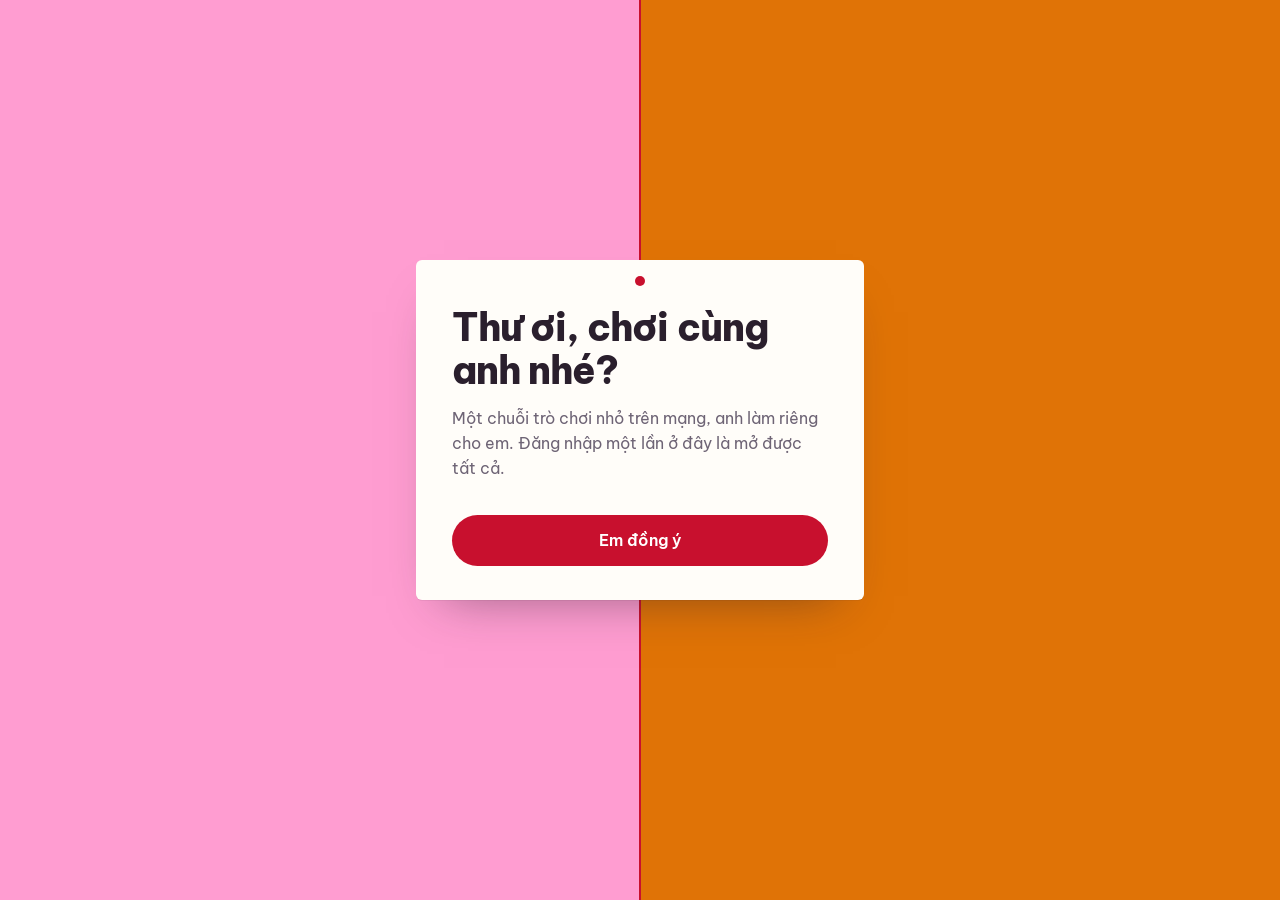
<file: thu-gui-em/index.html>
<!doctype html>
<html lang="vi">
<head>
  <meta charset="utf-8">
  <meta name="viewport" content="width=device-width, initial-scale=1, viewport-fit=cover">
  <meta name="robots" content="noindex, nofollow">
  <meta name="theme-color" content="#FF9DD1">
  <link rel="manifest" href="../manifest.webmanifest">
  <link rel="icon" type="image/png" sizes="32x32" href="../icons/favicon-32.png">
  <link rel="apple-touch-icon" href="../icons/apple-touch-icon.png">
  <meta name="apple-mobile-web-app-capable" content="yes">
  <meta name="mobile-web-app-capable" content="yes">
  <meta name="apple-mobile-web-app-title" content="Our Story">
  <script src="../shared/pwa.js"></script>
  <title>Những bức Thư anh gửi đến em</title>
  <link rel="preconnect" href="https://fonts.googleapis.com">
  <link rel="preconnect" href="https://fonts.gstatic.com" crossorigin>
  <link href="https://fonts.googleapis.com/css2?family=Be+Vietnam+Pro:wght@400;500;600;700;800&family=Patrick+Hand&display=swap&subset=vietnamese" rel="stylesheet">
  <link rel="stylesheet" href="../shared/hub.css">
  <link rel="stylesheet" href="../shared/nho.css">
  <link rel="stylesheet" href="../shared/venha.css">
  <style>
    /* "Những bức Thư anh gửi đến em": every letter, newest first. Letters live in the Nhớ Google Sheet (NH_Letters). */
    .gate { place-items: start center; padding-top: max(40px, env(safe-area-inset-top)); }
    .back { display: inline-block; margin: -14px 0 18px; color: var(--muted); font-size: .92rem; }
    .owner-note { margin: -12px 0 22px; padding: 9px 12px; border-radius: 10px; background: #FFF3C4; color: #4A3B00; font-size: .84rem; line-height: 1.45; }
    .letters { list-style: none; margin: 0; padding: 0; border-top: 1px solid var(--line); }
    .letters li { border-bottom: 1px solid var(--line); }
    .letters button {
      display: grid; grid-template-columns: auto 1fr; gap: 2px 14px; align-items: center;
      width: 100%; padding: 16px 4px; border: 0; background: none; text-align: left; cursor: pointer;
      border-radius: 6px; -webkit-tap-highlight-color: transparent;
    }
    .letters button:hover .l-title { text-decoration: underline; text-underline-offset: 3px; }
    .l-stamp {
      grid-row: span 2; width: 42px; height: 42px; display: grid; place-items: center;
      border-radius: 10px; background: #FFF1E3; color: #B4560A;
    }
    .l-stamp svg { width: 22px; height: 22px; fill: none; stroke: currentColor; stroke-width: 1.8; stroke-linejoin: round; }
    .l-new .l-stamp { background: #C8102E; color: #fff; }
    .l-title { font-weight: 700; font-size: 1.08rem; line-height: 1.3; }
    .l-meta { color: var(--muted); font-size: .88rem; }
    .l-new .l-meta { color: #C8102E; font-weight: 600; }
    .empty { padding: 22px 4px; color: var(--muted); }
    .loading-line { padding: 22px 4px; color: var(--muted); }
  </style>
</head>
<body>
  <div class="halves-bg" aria-hidden="true"></div>
  <div class="thread-bg" aria-hidden="true"></div>
  <p class="preview-banner" id="preview-banner" hidden>Chế độ xem thử với dữ liệu giả.</p>

  <main class="gate">
    <section class="card">
      <a class="back link" href="../">← Trang chính</a>
      <h1>Những bức Thư anh gửi đến em</h1>
      <p class="lede" id="lede">Mỗi lá thư anh viết cho em đều được cất ở đây. Chạm vào một lá để đọc lại.</p>
      <p class="owner-note" id="owner-note" hidden>Chỉ anh thấy dòng này: anh xem được mọi lá thư, kể cả lá Thư chưa mở được. Sửa nội dung trong Google Sheet “Our Story – Nhớ”, tab NH_Letters.</p>
      <ul class="letters" id="letters"><li class="loading-line">Đang mở hộp thư…</li></ul>
    </section>
  </main>

  <div data-nho="fab"></div>
  <div class="toast" id="toast" role="status" aria-live="polite"></div>

  <script src="../shared/config.js"></script>
  <script src="../shared/mock.js"></script>
  <script src="../shared/auth.js"></script>
  <script src="../shared/nho.js"></script>
  <script src="../shared/venha.js"></script>
  <script>
  (async function () {
    'use strict';
    const A = window.Auth;
    const V = window.VeNha;
    const $ = s => document.querySelector(s);
    const esc = s => String(s == null ? '' : s).replace(/[&<>"']/g, c => ({ '&': '&amp;', '<': '&lt;', '>': '&gt;', '"': '&quot;', "'": '&#39;' }[c]));
    const ENVELOPE = '<svg viewBox="0 0 24 24" aria-hidden="true"><rect x="3" y="5.5" width="18" height="13" rx="2"/><path d="M3.5 7l8.5 6.5L20.5 7"/></svg>';

    if (A.DEMO) { $('#preview-banner').hidden = false; document.body.classList.add('is-preview'); }
    await A.require();   // not signed in → the home page, then back here

    const isLuan = A.ls.get('side') === 'left';
    $('#owner-note').hidden = !isLuan;

    const day = iso => {
      const d = new Date(iso);
      return isNaN(d) ? '' : new Intl.DateTimeFormat('vi-VN', { timeZone: 'Asia/Ho_Chi_Minh', day: 'numeric', month: 'long', year: 'numeric' }).format(d);
    };
    const when = iso => {
      const d = new Date(iso);
      return isNaN(d) ? '' : new Intl.DateTimeFormat('vi-VN', { timeZone: 'Asia/Ho_Chi_Minh', hour: '2-digit', minute: '2-digit', hourCycle: 'h23', day: 'numeric', month: 'numeric' }).format(d);
    };

    let list = [];

    function meta(l) {
      if (isLuan) {
        if (l.locked) return `Thư chưa thấy · mở lúc ${when(l.opensAt)}`;
        return l.seenAt ? `Thư đã đọc · ${when(l.seenAt)}` : `Thư chưa mở · ${day(l.opensAt)}`;
      }
      return l.seenAt ? day(l.opensAt) : 'Thư mới · chưa đọc';
    }

    function render() {
      const el = $('#letters');
      if (!list.length) {
        el.innerHTML = `<li class="empty">${isLuan
          ? 'Chưa có lá thư nào. Thêm một dòng vào tab NH_Letters trong Google Sheet nhé.'
          : 'Chưa có lá thư nào ở đây. Rồi sẽ có thôi.'}</li>`;
        return;
      }
      el.innerHTML = list.map((l, i) => `
        <li class="${!isLuan && !l.seenAt ? 'l-new' : ''}">
          <button type="button" data-i="${i}">
            <span class="l-stamp">${ENVELOPE}</span>
            <span class="l-title">${esc(l.title)}</span>
            <span class="l-meta">${esc(meta(l))}</span>
          </button>
        </li>`).join('');
    }

    $('#letters').addEventListener('click', e => {
      const b = e.target.closest('[data-i]');
      if (!b) return;
      const l = list[Number(b.dataset.i)];
      V.openLetter(l, { preview: isLuan });
      if (!isLuan && !l.seenAt) {
        l.seenAt = new Date(A.now()).toISOString();
        V.call('letterSeen', { id: l.id });
        render();
      }
    });

    const r = await V.letters();
    if (!r.ok) {
      $('#letters').innerHTML = `<li class="empty">${esc(r.message || 'Chưa mở được hộp thư. Kiểm tra mạng rồi thử lại nhé.')}</li>`;
      return;
    }
    list = (r.letters || []).slice().sort((a, b) => String(b.opensAt).localeCompare(String(a.opensAt)));
    render();
  })();
  </script>
</body>
</html>
</file>
<file: shared/hub.css>
/* Home page: two halves (pink for Luân, orange for Thư) joined by the red thread. */

:root {
  --ink: #2A1F2D;
  --muted: #6E6475;
  --thread: #C8102E;
  --shared: #6A3FA0;
  --paper: #FFFDF9;
  --line: #ECE4EF;
  --pink: #FF9DD1;
  --orange: #E07306;
  --font-ui: 'Be Vietnam Pro', system-ui, -apple-system, 'Segoe UI', sans-serif;
  --font-hand: 'Patrick Hand', 'Be Vietnam Pro', cursive;
}

*, *::before, *::after { box-sizing: border-box; }
html { -webkit-text-size-adjust: 100%; }
body {
  margin: 0;
  font-family: var(--font-ui);
  font-size: 16px;
  line-height: 1.55;
  color: var(--ink);
  background: var(--pink);
  -webkit-font-smoothing: antialiased;
}
[hidden] { display: none !important; }
button, input { font: inherit; color: inherit; }
h1, h2, p { margin: 0; }
:focus-visible { outline: 3px solid var(--thread); outline-offset: 3px; }

.halves-bg { position: fixed; inset: 0; display: grid; grid-template-columns: 1fr 1fr; }
.halves-bg::before { content: ''; background: var(--pink); }
.halves-bg::after { content: ''; background: var(--orange); }
.thread-bg { position: fixed; top: 0; bottom: 0; left: 50%; width: 2px; margin-left: -1px; background: var(--thread); }

.gate {
  position: relative;
  min-height: 100vh;
  min-height: 100dvh;
  display: grid;
  place-items: center;
  padding: 24px 20px 64px;
}

.card {
  position: relative;
  width: min(100%, 28rem);
  background: var(--paper);
  border-radius: 6px;
  padding: 46px 36px 34px;
  box-shadow: 0 1px 0 rgba(42, 31, 45, .06), 0 24px 48px -28px rgba(42, 31, 45, .5);
}
.card::before {
  content: '';
  position: absolute;
  top: 16px; left: 50%;
  width: 10px; height: 10px;
  margin-left: -5px;
  border-radius: 50%;
  background: var(--thread);
}
.card h1 {
  font-size: clamp(1.9rem, 6vw, 2.4rem);
  line-height: 1.12;
  font-weight: 800;
  letter-spacing: -0.025em;
  margin-bottom: 14px;
}
.lede { color: var(--muted); margin-bottom: 26px; max-width: 36ch; }

label { display: block; font-weight: 600; font-size: .92rem; margin: 0 0 6px; }
input {
  width: 100%;
  padding: 11px 13px;
  border: 1.5px solid #D6CEDC;
  border-radius: 10px;
  background: #fff;
  font-size: 1rem;
}
input:focus { outline: none; border-color: var(--ink); box-shadow: 0 0 0 3px rgba(42, 31, 45, .12); }
#code { font-size: 1.3rem; letter-spacing: .12em; text-align: center; }
.form-error { min-height: 1.4em; margin: 8px 0 4px; color: #A3122A; font-size: .92rem; font-weight: 500; }

.btn {
  display: inline-flex;
  align-items: center;
  justify-content: center;
  width: 100%;
  margin-top: 8px;
  padding: 13px 24px;
  border: 0;
  border-radius: 999px;
  background: var(--thread);
  color: #fff;
  font-weight: 600;
  font-size: 1rem;
  cursor: pointer;
  transition: transform .12s ease, opacity .12s ease;
}
.btn:active { transform: scale(.98); }
.btn:disabled { opacity: .55; cursor: progress; }

.link {
  background: none;
  border: 0;
  padding: 4px 0;
  font-weight: 600;
  text-decoration: underline;
  text-underline-offset: 3px;
  cursor: pointer;
}
.gate-links { display: flex; justify-content: space-between; gap: 12px; margin-top: 18px; font-size: .92rem; color: var(--muted); flex-wrap: wrap; }

/* Home list: each thing is a row you tap to open. */
.things { list-style: none; margin: 0 0 8px; padding: 0; border-top: 1px solid var(--line); }
.things li { border-bottom: 1px solid var(--line); }
.things a {
  display: block;
  padding: 16px 4px;
  color: inherit;
  text-decoration: none;
  border-radius: 6px;
}
.things a:hover .thing-title { text-decoration: underline; text-underline-offset: 3px; }
.thing-title { display: block; font-weight: 700; font-size: 1.12rem; }
.thing-text { display: block; color: var(--muted); font-size: .95rem; }
.thing-locked { display: block; padding: 16px 4px; }
.thing-locked .thing-title { color: var(--muted); }
.thing-status { display: block; margin-top: 6px; font-size: .9rem; font-weight: 600; color: var(--shared); font-variant-numeric: tabular-nums; }

.letter { font-family: var(--font-hand); font-size: 1.4rem; line-height: 1.38; margin-bottom: 24px; }

.home-foot { display: flex; justify-content: flex-end; margin-top: 14px; font-size: .92rem; color: var(--muted); }

.preview-banner {
  position: fixed;
  left: 0; right: 0; bottom: 0;
  z-index: 40;
  padding: 8px 16px;
  background: #FFF3C4;
  color: #4A3B00;
  font-size: .82rem;
  text-align: center;
}

.toast {
  position: fixed;
  left: 50%; bottom: 24px;
  transform: translate(-50%, 20px);
  z-index: 50;
  max-width: calc(100% - 32px);
  padding: 12px 20px;
  border-radius: 999px;
  background: var(--ink);
  color: #fff;
  font-size: .93rem;
  opacity: 0;
  pointer-events: none;
  transition: opacity .25s ease, transform .25s ease;
}
.toast.show { opacity: 1; transform: translate(-50%, 0); }
.is-preview .toast { bottom: 56px; }

@media (max-width: 440px) {
  .card { padding: 42px 22px 28px; }
}

@media (prefers-reduced-motion: reduce) {
  *, *::before, *::after { transition: none !important; }
}
</file>
<file: shared/nho.css>
/* "Nhớ" heart (shared/nho.js): the card on the home page and the floating heart on other pages. */

.nho {
  --nho-ink: #2A1F2D;
  --nho-muted: #6E6475;
  --nho-purple: #6A3FA0;
  margin: 0 0 26px;
  font-family: 'Be Vietnam Pro', system-ui, -apple-system, 'Segoe UI', sans-serif;
  color: var(--nho-ink);
}
.nho p { margin: 0; }

.nho-wake {
  margin: 0 0 10px !important;
  padding: 10px 14px;
  border-radius: 12px;
  background: #2E3A73;
  color: #EEF0FF;
  font-size: .92rem;
  font-weight: 500;
}

.nho-send {
  display: flex;
  align-items: center;
  gap: 14px;
  padding: 12px 14px 12px 12px;
  border-radius: 16px;
  background: #F4EDF9;
}
.nho-send-text { min-width: 0; }
.nho-title { font-weight: 800; font-size: 1.15rem; letter-spacing: -0.01em; line-height: 1.25; }
.nho-sub { margin-top: 2px !important; font-size: .86rem; line-height: 1.4; color: var(--nho-muted); }

.nho-heart, .nho-fab {
  flex: none;
  display: flex;
  align-items: center;
  justify-content: center;
  border: 0;
  border-radius: 50%;
  color: #FFFFFF;
  background: linear-gradient(160deg, #971AC1 0%, #5200B0 100%);
  box-shadow: 0 6px 16px -6px rgba(82, 0, 176, .7);
  cursor: pointer;
  -webkit-tap-highlight-color: transparent;
  transition: transform .12s ease, opacity .2s ease;
}
.nho-heart { width: 64px; height: 64px; }
.nho-heart svg { width: 30px; height: 30px; fill: currentColor; }
.nho-heart:active, .nho-fab:active { transform: scale(.92); }
.nho-heart:focus-visible, .nho-fab:focus-visible { outline: 3px solid #C8102E; outline-offset: 3px; }
.is-resting { opacity: .7; }
.is-beat { animation: nho-beat .5s ease; }
@keyframes nho-beat {
  0% { transform: scale(1); }
  30% { transform: scale(1.18); }
  55% { transform: scale(.96); }
  100% { transform: scale(1); }
}

.nho-tiles { margin-top: 10px; }
.nho-tile { padding: 10px 12px 11px; border-radius: 12px; border-top: 4px solid; }
.nho-tile[data-side="left"] { background: #FFE6F3; border-color: #FF9DD1; }
.nho-tile[data-side="right"] { background: #FCE8D5; border-color: #E07306; }
.nho-tile-title { font-weight: 700; font-size: .9rem; margin-bottom: 6px !important; }
.nho-stats { display: grid; grid-template-columns: 1fr 1fr; gap: 2px 12px; }
.nho-stats p { display: flex; align-items: baseline; gap: 8px; }
.nho-stats b { min-width: 1.6ch; font-size: 1.45rem; font-weight: 800; line-height: 1.2; font-variant-numeric: tabular-nums; }
.nho-stats span { font-size: .8rem; line-height: 1.3; color: var(--nho-muted); white-space: nowrap; }

.nho-total { margin-top: 10px !important; font-size: .84rem; color: var(--nho-muted); }

.nho-push { margin-top: 12px; padding-top: 12px; border-top: 1px solid #ECE4EF; }
.nho-push-btn {
  width: 100%;
  min-height: 44px;
  padding: 0 18px;
  border: 0;
  border-radius: 999px;
  background: var(--nho-purple);
  color: #FFFFFF;
  font: 600 .95rem 'Be Vietnam Pro', system-ui, sans-serif;
  cursor: pointer;
}
.nho-push-btn:disabled { opacity: .6; cursor: progress; }
.nho-push-btn:focus-visible, .nho-link:focus-visible { outline: 3px solid #C8102E; outline-offset: 2px; }
.nho-push-note { margin-top: 6px !important; font-size: .84rem; color: var(--nho-muted); }
.nho-push-btn + .nho-push-note { text-align: center; }
.nho-push-err {
  margin-top: 8px !important;
  padding: 8px 10px;
  border-radius: 8px;
  background: #FDECEE;
  color: #8A1024;
  font-size: .8rem;
  line-height: 1.4;
  word-break: break-word;
}
.nho-push-links { display: flex; gap: 18px; margin-top: 4px; }
.nho-link {
  min-height: 36px;
  padding: 0;
  border: 0;
  background: none;
  color: var(--nho-ink);
  font: 600 .86rem 'Be Vietnam Pro', system-ui, sans-serif;
  text-decoration: underline;
  text-underline-offset: 3px;
  cursor: pointer;
}

/* Floating heart (Hai nửa and other app pages) */
.nho-fab {
  position: fixed;
  right: 16px;
  bottom: max(18px, calc(env(safe-area-inset-bottom) + 12px));
  z-index: 30;
  width: 58px;
  height: 58px;
}
.nho-fab svg { width: 27px; height: 27px; fill: currentColor; }
.is-preview .nho-fab { bottom: 52px; }
.nho-fab-badge {
  position: absolute;
  top: -3px;
  right: -3px;
  min-width: 22px;
  height: 22px;
  padding: 0 6px;
  border-radius: 999px;
  border: 2px solid #FFFFFF;
  background: #C8102E;
  color: #FFFFFF;
  font: 700 .72rem/18px 'Be Vietnam Pro', system-ui, sans-serif;
  text-align: center;
  font-variant-numeric: tabular-nums;
}

/* Little hearts that float up after a tap */
.nho-fly {
  position: fixed;
  z-index: 2147483200;
  width: 18px;
  height: 18px;
  pointer-events: none;
  color: var(--hue, #FF9DD1);
  opacity: 0;
  animation: nho-fly 1.3s ease-out var(--delay, 0ms) forwards;
}
.nho-fly svg { width: 100%; height: 100%; fill: currentColor; }
@keyframes nho-fly {
  0% { opacity: 0; transform: translate(0, 0) scale(.6); }
  15% { opacity: 1; }
  100% { opacity: 0; transform: translate(var(--dx, 0), -120px) scale(1.15); }
}

@media (max-width: 380px) {
  .nho-stats b { font-size: 1.25rem; }
  .nho-stats span { white-space: normal; }
  .nho-heart { width: 56px; height: 56px; }
}

@media (prefers-reduced-motion: reduce) {
  .is-beat { animation: none; }
}
</file>
<file: dieu-uoc-cho-nhau/styles.css>
/* Điều ước cho nhau — mobile first */
:root {
  --ink: #2A1F2D;
  --muted: #6E6475;
  --shared: #6A3FA0;
  --shared-deep: #4B2A78;
  --paper: #FFFDF9;
  --soft: #F6F1F8;
  --line: #E4DDE8;
  --thread: #C8102E;
  --danger: #9E1B32;
  --white-btn: #F8F8F8;
  /* who a wish is for: Luân pink, Thư orange, both purple, someone else green */
  --c-left: #FF9DD1;   --t-left: #A3326E;
  --c-right: #F39A3B;  --t-right: #A85206;
  --c-both: #A88BD6;   --t-both: #5A3191;
  --c-someone: #7CC8A8; --t-someone: #23715A;
  /* this viewer's own colour (set on body by side) */
  --me: var(--c-left); --me-ink: #5C1239;
  --font-ui: 'Be Vietnam Pro', system-ui, -apple-system, 'Segoe UI', sans-serif;
  --font-hand: 'Patrick Hand', 'Be Vietnam Pro', cursive;
  --safe-b: env(safe-area-inset-bottom, 0px);
}
body.side-right { --me: var(--c-right); --me-ink: #3E1F00; }

*, *::before, *::after { box-sizing: border-box; }
html { -webkit-text-size-adjust: 100%; scroll-behavior: smooth; }
body {
  margin: 0;
  font-family: var(--font-ui);
  font-size: 16px;
  line-height: 1.55;
  color: var(--ink);
  background: var(--soft);
  -webkit-font-smoothing: antialiased;
  -webkit-tap-highlight-color: transparent;
}
button, input, select, textarea { font: inherit; color: inherit; }
h1, h2, h3, p { margin: 0; }
:focus-visible { outline: 3px solid var(--thread); outline-offset: 3px; }
[hidden] { display: none !important; }

.preview-banner {
  position: relative; z-index: 30; margin: 0; padding: 6px 12px;
  font-size: 13px; text-align: center; color: #4A3B00; background: #FFF3C4;
}
.link {
  border: 0; background: none; padding: 0; cursor: pointer;
  color: inherit; text-decoration: underline; text-underline-offset: 2px; font-weight: 600;
}

/* ───────── First screen: the jar fills it ───────── */
.stage {
  position: relative;
  min-height: calc(100vh - var(--banner-h, 0px)); min-height: calc(100svh - var(--banner-h, 0px));
  display: flex; flex-direction: column; align-items: center;
  padding: max(12px, env(safe-area-inset-top)) 16px calc(112px + var(--safe-b));
  color: #FFFDF9; overflow: hidden;
  background:
    radial-gradient(120% 70% at 85% 0%, rgba(255, 157, 209, .26) 0%, rgba(255, 157, 209, 0) 55%),
    radial-gradient(100% 60% at 0% 100%, rgba(243, 154, 59, .2) 0%, rgba(243, 154, 59, 0) 55%),
    linear-gradient(180deg, var(--shared) 0%, var(--shared-deep) 100%);
}
.stage-bar { align-self: stretch; display: flex; max-width: 960px; width: 100%; margin: 0 auto; }
.round-link {
  display: grid; place-items: center; width: 44px; height: 44px; border-radius: 50%;
  background: rgba(255, 253, 249, .14); color: #FFFDF9;
}
.round-link:hover { background: rgba(255, 253, 249, .22); }
.stage-text { display: flex; flex-direction: column; align-items: center; gap: 6px; margin-top: 28px; text-align: center; max-width: 36ch; }
.title { font-family: var(--font-hand); font-weight: 400; font-size: 46px; line-height: 1.05; text-wrap: balance; }
.stage-line { margin-top: 10px; font-size: 17px; font-weight: 600; display: inline-flex; align-items: center; gap: 8px; }
.stage-sub { font-size: 14px; color: #E2D3F2; min-height: 1.5em; }
.stage-sub b { color: #FFFDF9; font-variant-numeric: tabular-nums; }
.chip-link {
  margin-top: 6px; min-height: 40px; padding: 0 16px; border: 0; border-radius: 999px; cursor: pointer;
  background: rgba(255, 253, 249, .14); color: #FFFDF9; font-size: 14px; font-weight: 600;
}
.jar-wrap { flex: 1; display: flex; align-items: flex-end; justify-content: center; width: 100%; min-height: 0; padding-top: 12px; }
.jar {
  position: relative; border: 0; background: none; padding: 0; cursor: pointer;
  width: min(82vw, 320px, calc((100svh - var(--banner-h, 0px) - 390px) * .8)); min-width: 180px; aspect-ratio: 4 / 5;
}
.jar:disabled { cursor: default; }
.jar:focus-visible { outline: 3px solid var(--white-btn); outline-offset: 8px; border-radius: 28px; }
.jar svg { display: block; width: 100%; height: 100%; overflow: visible; }
.jar .ring {
  position: absolute; left: 50%; top: 62%; width: 84%; aspect-ratio: 1; transform: translate(-50%, -50%);
  border-radius: 50%; border: 2px solid rgba(255, 253, 249, .4); opacity: 0; pointer-events: none;
}
.jar.is-idle .ring { animation: hu-ping 2.6s ease-out infinite; }
.jar.is-idle svg { animation: hu-bob 3.4s ease-in-out infinite; }
.jar.is-done svg { filter: saturate(.6); opacity: .82; }
.jar.is-empty svg { opacity: .7; }
.jar .lid, .jar .body { transform-box: fill-box; transform-origin: 50% 100%; }
.jar .rising { opacity: 0; transform-box: fill-box; transform-origin: center; }
.jar.is-open .body { animation: hu-shake .5s ease-in-out 2; }
.jar.is-open .lid { animation: hu-lidoff .55s .75s cubic-bezier(.3, 1.4, .6, 1) forwards; }
.jar.is-open .rising { animation: hu-rise .7s 1.05s cubic-bezier(.2, 1.2, .4, 1) forwards; }
.jar.is-feeding .lid { animation: hu-lidlift 1.6s ease-in-out; }
.jar.is-feeding .body { animation: hu-shake .4s 1.3s ease-in-out; }
.jar.is-nope .body { animation: hu-shake .35s ease-in-out; }
.jar .tw { transform-box: fill-box; transform-origin: center; animation: hu-twinkle 1.8s ease-in-out infinite; }
.jar .slip-new { transform-box: fill-box; animation: hu-slipdrop .55s cubic-bezier(.3, 1.4, .5, 1); }
@keyframes hu-ping { 0% { transform: translate(-50%, -50%) scale(.8); opacity: .9; } 100% { transform: translate(-50%, -50%) scale(1.35); opacity: 0; } }
@keyframes hu-bob { 50% { transform: translateY(-8px); } }
@keyframes hu-shake { 25% { transform: rotate(-5deg); } 75% { transform: rotate(5deg); } }
@keyframes hu-lidoff { to { transform: translate(46px, -90px) rotate(38deg); opacity: 0; } }
@keyframes hu-rise { 0% { opacity: 1; transform: translateY(0) scale(.7); } 100% { opacity: 1; transform: translateY(-170px) scale(2.2) rotate(-8deg); } }
@keyframes hu-lidlift { 0%, 25% { transform: none; } 45%, 80% { transform: translate(-26px, -34px) rotate(-24deg); } 100% { transform: none; } }
@keyframes hu-twinkle { 0%, 100% { transform: scale(.55); opacity: .65; } 50% { transform: scale(1.3); opacity: 1; } }
@keyframes hu-slipdrop { from { transform: translateY(-60px); opacity: 0; } }
.to-list {
  position: absolute; left: 0; right: 0; bottom: calc(8px + var(--safe-b));
  display: flex; justify-content: center; align-items: center; gap: 4px;
  font-size: 12.5px; color: #E2D3F2; text-decoration: none;
}

/* ───────── Floating "Thêm điều ước" ───────── */
.fab-wrap {
  position: fixed; left: 0; right: 0; bottom: 0; z-index: 20; pointer-events: none;
  padding: 0 max(16px, env(safe-area-inset-right)) calc(36px + var(--safe-b)) max(16px, env(safe-area-inset-left));
  display: flex; justify-content: center; transition: opacity .2s, transform .2s;
}
.fab-wrap.is-hidden { opacity: 0; transform: translateY(20px); }
.fab-wrap.is-hidden .fab { pointer-events: none; }
.fab {
  pointer-events: auto; width: 100%; max-width: 480px; min-height: 56px; border: 0; border-radius: 999px; cursor: pointer;
  display: flex; align-items: center; justify-content: center; gap: 8px;
  background: var(--white-btn); color: var(--shared-deep); font-size: 16px; font-weight: 700;
  opacity: .7; box-shadow: 0 12px 26px -12px rgba(20, 10, 40, .75);
  transition: opacity .15s, transform .15s, background-color .25s, color .25s;
}
body.on-list .fab { background: var(--me); color: var(--me-ink); box-shadow: 0 12px 26px -14px rgba(42, 31, 45, .6); }
.fab:hover, .fab:active, .fab:focus-visible { opacity: 1; }
.fab:active { transform: scale(.97); }
.fab.is-pop { opacity: 1; animation: hu-btnpop .32s cubic-bezier(.2, 1.6, .4, 1); }
@keyframes hu-btnpop { 0% { transform: scale(.95); } 60% { transform: scale(1.06); } 100% { transform: scale(1); } }

/* ───────── Lists ───────── */
.main { max-width: 960px; margin: 0 auto; padding: 22px 16px calc(130px + var(--safe-b)); }

.confirm-zone { margin-bottom: 26px; padding: 16px; border-radius: 18px; background: #FFF6D6; border: 1.5px dashed #E0B640; }
.confirm-zone h2 { font-size: 16px; font-weight: 700; margin-bottom: 12px; color: #6B4A00; }

.toolbar { display: flex; flex-direction: column; gap: 12px; }
.seg { display: flex; padding: 4px; gap: 4px; border-radius: 999px; background: #EAE2EF; }
.seg button {
  flex: 1; min-height: 42px; padding: 0 10px; border: 0; border-radius: 999px; background: none; cursor: pointer;
  font-size: 14px; font-weight: 600; color: var(--muted); white-space: nowrap;
}
.seg button[aria-selected="true"] { background: var(--paper); color: var(--ink); box-shadow: 0 1px 4px rgba(42, 31, 45, .14); }
.sort { display: flex; align-items: center; justify-content: space-between; gap: 8px; font-size: 14px; color: var(--muted); }
.sort select {
  flex: 1; max-width: 70%; min-height: 42px; padding: 0 34px 0 14px; border: 1px solid var(--line); border-radius: 999px;
  background-color: var(--paper); color: var(--ink); appearance: none; -webkit-appearance: none; cursor: pointer;
  background-image: url("data:image/svg+xml,%3Csvg xmlns='http://www.w3.org/2000/svg' width='12' height='12' viewBox='0 0 24 24' fill='none' stroke='%236E6475' stroke-width='2.5' stroke-linecap='round' stroke-linejoin='round'%3E%3Cpath d='M6 9l6 6 6-6'/%3E%3C/svg%3E");
  background-repeat: no-repeat; background-position: right 12px center;
}
.tab-help { margin: 12px 2px 14px; font-size: 14px; color: var(--muted); }
.cards { display: grid; grid-template-columns: 1fr; gap: 14px; }
.empty { grid-column: 1 / -1; padding: 34px 16px; text-align: center; color: var(--muted); font-size: 15px; }
@media (min-width: 640px) {
  .toolbar { flex-direction: row; align-items: center; justify-content: space-between; }
  .seg { flex: 0 1 auto; }
  .sort select { flex: 0 1 auto; max-width: none; }
  .cards { grid-template-columns: repeat(auto-fill, minmax(268px, 1fr)); gap: 16px; }
}

/* ───────── A wish ───────── */
.wish {
  --c: var(--c-both); --t: var(--t-both);
  position: relative; display: flex; flex-direction: column;
  background: var(--paper); border-radius: 14px; overflow: hidden;
  box-shadow: 0 1px 0 rgba(42, 31, 45, .05), 0 12px 26px -20px rgba(42, 31, 45, .55);
  border-top: 6px solid var(--c);
}
.wish[data-b="left"] { --c: var(--c-left); --t: var(--t-left); }
.wish[data-b="right"] { --c: var(--c-right); --t: var(--t-right); }
.wish[data-b="someone"] { --c: var(--c-someone); --t: var(--t-someone); }
.wish.is-new { animation: hu-glow .9s ease; }
@keyframes hu-glow { 0% { box-shadow: 0 0 0 0 rgba(168, 139, 214, .9); } 100% { box-shadow: 0 0 0 14px rgba(168, 139, 214, 0); } }
.wish-body { display: flex; flex-direction: column; gap: 6px; padding: 14px 16px 16px; flex: 1; }
.wish-top { display: flex; align-items: center; justify-content: space-between; gap: 8px; flex-wrap: wrap; }
.tag {
  display: inline-flex; align-items: center; min-height: 24px; padding: 0 10px; border-radius: 999px;
  font-size: 12.5px; font-weight: 700; color: var(--t); background: color-mix(in srgb, var(--c) 26%, #fff);
}
.wish-who { font-size: 12.5px; color: var(--muted); }
.wish-title { font-size: 17px; font-weight: 700; line-height: 1.35; overflow-wrap: anywhere; }
.wish-note { font-size: 14.5px; color: #4C4252; white-space: pre-line; overflow-wrap: anywhere; }
.wish-link {
  align-self: flex-start; display: inline-flex; align-items: center; gap: 6px; max-width: 100%;
  font-size: 13.5px; font-weight: 600; color: var(--shared); text-decoration: none;
}
.wish-link span { overflow: hidden; text-overflow: ellipsis; white-space: nowrap; }
.wish-link:hover span { text-decoration: underline; }
.due {
  align-self: flex-start; display: inline-flex; align-items: center; gap: 5px; min-height: 26px; padding: 0 10px;
  border-radius: 999px; font-size: 13px; font-weight: 600; background: #F1ECF6; color: var(--shared-deep);
}
.due.soon { background: #FFEFD0; color: #7A4100; }
.due.late { background: #E2DEE5; color: #4F4955; }
.wish-status { font-size: 13.5px; color: var(--muted); display: flex; align-items: center; gap: 6px; }
.wish-status::before { content: ''; width: 7px; height: 7px; border-radius: 50%; background: var(--c); flex: none; }
.wish-actions { display: flex; align-items: center; gap: 14px; flex-wrap: wrap; margin-top: auto; padding-top: 8px; }
.wish-actions .link { font-size: 14px; color: var(--muted); font-weight: 500; min-height: 32px; }
.wish-actions .link.danger { color: var(--danger); }
.btn-sm { min-height: 40px; padding: 0 16px; border-radius: 999px; border: 0; cursor: pointer; font-size: 14px; font-weight: 700; }
.btn-grant { background: var(--shared); color: #fff; }
.btn-grant:hover { background: var(--shared-deep); }
.btn-confirm { background: var(--thread); color: #fff; }
.btn-later { background: #EFE7DA; color: #5C4A2E; }
.btn-sm:disabled { opacity: .6; cursor: default; }
.wish[data-status="pending"] { border-top-style: dashed; }
.wish[data-status="pending"] .wish-status { color: #8A5A00; font-weight: 600; }
.wish[data-status="pending"] .wish-status::before { background: #E0B640; animation: hu-blink 1.6s ease-in-out infinite; }
@keyframes hu-blink { 50% { opacity: .25; } }
/* The day has passed: grey, but not done, and still doable */
.wish.is-late { background: #EFEDF1; border-top-color: #B4AEBA; box-shadow: none; }
.wish.is-late .wish-title { color: #4A4450; }
.wish.is-late .btn-grant { background: #5F5866; }
/* Done: dimmed, stamped, at the end of the list */
.wish[data-status="granted"] .wish-body, .wish[data-status="withdrawn"] .wish-body { opacity: .5; filter: grayscale(.55); }
.wish[data-status="granted"], .wish[data-status="withdrawn"] { box-shadow: none; background: #FBF8F4; }
.wish[data-status="granted"] .wish-body { padding-bottom: 84px; }
.wish[data-status="withdrawn"] .wish-title { text-decoration: line-through; }
.stamp {
  position: absolute; right: 14px; bottom: 10px; width: 96px; height: 96px;
  display: grid; place-content: center; text-align: center; gap: 1px;
  border-radius: 50%; border: 3px solid var(--thread); outline: 1.5px solid var(--thread); outline-offset: -8px;
  color: var(--thread); font-family: var(--font-hand); font-size: 13.5px; line-height: 1.05; text-transform: uppercase;
  transform: rotate(-14deg); opacity: .88; pointer-events: none; mix-blend-mode: multiply;
}
.stamp b { font-family: var(--font-ui); font-size: 12px; font-weight: 700; margin-top: 3px; }
.stamp.is-landing { animation: hu-stamp .55s cubic-bezier(.2, 1.6, .4, 1); }
@keyframes hu-stamp { 0% { transform: rotate(-14deg) scale(2.2); opacity: 0; } 100% { transform: rotate(-14deg) scale(1); opacity: .88; } }

/* ───────── Dialogs ───────── */
dialog { border: 0; padding: 0; color: var(--ink); background: var(--paper); }
dialog::backdrop { background: rgba(28, 16, 40, .55); }
.round { display: grid; place-items: center; width: 40px; height: 40px; border: 0; border-radius: 50%; background: var(--soft); cursor: pointer; }
.btn-main { min-height: 50px; padding: 0 22px; border: 0; border-radius: 999px; cursor: pointer; background: var(--shared); color: #fff; font-weight: 700; font-size: 16px; }
.btn-main:hover:not(:disabled) { background: var(--shared-deep); }
.btn-main:disabled { background: #D9D2DF; color: #fff; cursor: not-allowed; }
.btn-soft { min-height: 46px; padding: 0 18px; border: 0; border-radius: 999px; cursor: pointer; background: var(--soft); font-weight: 600; }
.btn-danger { min-height: 46px; padding: 0 18px; border: 0; border-radius: 999px; cursor: pointer; background: var(--danger); color: #fff; font-weight: 700; }

/* The wish note: a taped sheet of paper rising from the button */
.note {
  width: calc(100% - 20px); max-width: 520px; max-height: calc(100svh - 20px);
  margin: auto auto 10px; border-radius: 18px; overflow: visible;
  box-shadow: 0 30px 60px -30px rgba(0, 0, 0, .8);
}
.note[open] { animation: hu-notein .55s cubic-bezier(.2, 1.2, .4, 1); }
.note[open]::backdrop { animation: hu-fadein .3s ease; }
.note.is-out { animation: hu-noteout .42s ease-in forwards; }
.note.is-out::backdrop { animation: hu-fadeout .42s ease forwards; }
.note.is-folding { animation: hu-collapse .5s ease-in forwards; transform-origin: 50% 40%; }
.note.is-folding::backdrop { animation: hu-fadeout .5s ease forwards; }
@keyframes hu-notein { from { transform: translateY(105%) rotate(5deg); } 70% { transform: translateY(-6px) rotate(-1deg); } to { transform: none; } }
@keyframes hu-noteout { to { transform: translateY(108%) rotate(6deg) scale(.9); opacity: .5; } }
@keyframes hu-collapse { to { transform: translateY(-150px) scale(.12) rotate(-12deg); opacity: 0; } }
@keyframes hu-fadein { from { opacity: 0; } }
@keyframes hu-fadeout { to { opacity: 0; } }
.note form { position: relative; display: flex; flex-direction: column; gap: 12px; padding: 26px 18px 18px; max-height: calc(100svh - 20px); overflow-y: auto; border-radius: 18px; }
.tape { position: absolute; top: -2px; left: 50%; width: 92px; height: 22px; margin-left: -46px; background: color-mix(in srgb, var(--me) 60%, transparent); transform: rotate(-3deg); border-radius: 2px; }
.note-head { display: flex; align-items: center; justify-content: space-between; }
.note-head h2 { font-family: var(--font-hand); font-weight: 400; font-size: 30px; color: var(--shared-deep); }
.req { color: var(--thread); }
.cats { border: 0; margin: 0; padding: 0; display: flex; flex-direction: column; gap: 8px; }
.cats legend { font-size: 14px; font-weight: 600; margin-bottom: 8px; padding: 0; }
.cat-grid { display: grid; grid-template-columns: repeat(2, minmax(0, 1fr)); gap: 8px; }
.cat {
  --c: var(--c-both); --t: var(--t-both);
  min-height: 46px; padding: 0 12px; border-radius: 12px; cursor: pointer; text-align: left;
  border: 1.5px solid var(--line); background: var(--paper); font-weight: 600; font-size: 15px;
  display: flex; align-items: center; gap: 10px;
}
.cat::before { content: ''; width: 12px; height: 12px; border-radius: 50%; background: var(--c); flex: none; }
.cat[data-b="left"] { --c: var(--c-left); --t: var(--t-left); }
.cat[data-b="right"] { --c: var(--c-right); --t: var(--t-right); }
.cat[data-b="someone"] { --c: var(--c-someone); --t: var(--t-someone); }
.cat[aria-pressed="true"] { border-color: var(--t); background: color-mix(in srgb, var(--c) 16%, #fff); color: var(--t); }
.cat:disabled { cursor: default; }
.cat:disabled:not([aria-pressed="true"]) { opacity: .4; }
.hint { font-size: 13.5px; line-height: 1.5; color: var(--muted); }
.field { display: flex; flex-direction: column; gap: 6px; }
.field > label { font-size: 14px; font-weight: 600; }
.field input, .field textarea {
  width: 100%; min-height: 46px; padding: 10px 14px; border: 1.5px solid var(--line); border-radius: 12px;
  background: #fff; font-size: 16px; resize: vertical;
}
.field input::placeholder, .field textarea::placeholder { color: #8A8190; }
.field input:focus, .field textarea:focus { border-color: var(--shared); outline: none; }
.field.has-error input, .field.has-error textarea { border-color: var(--thread); }
.due-box { padding: 12px; border-radius: 14px; background: var(--soft); }
.due-row { display: flex; gap: 8px; align-items: center; }
.due-row input { flex: 1; min-width: 0; }
.btn-clear { min-height: 46px; padding: 0 14px; border: 0; border-radius: 12px; background: var(--paper); font-size: 14px; font-weight: 600; color: var(--muted); cursor: pointer; white-space: nowrap; }
.btn-clear:disabled { color: #A39BA8; cursor: default; }
.form-error { color: var(--danger); font-size: 14px; min-height: 1.2em; }
.form-error:empty { display: none; }

/* Bốc được rồi */
.reveal { width: calc(100% - 32px); max-width: 400px; border-radius: 24px; padding: 22px 20px 20px; text-align: center; }
.reveal[open] { display: flex; flex-direction: column; gap: 14px; animation: hu-pop .45s cubic-bezier(.2, 1.4, .4, 1); }
.reveal h2 { font-family: var(--font-hand); font-weight: 400; font-size: 34px; color: var(--shared-deep); }
.reveal .wish { text-align: left; box-shadow: 0 0 0 1.5px var(--line); }
.reveal-text { font-size: 14.5px; color: var(--muted); }
.btn-drain { position: relative; overflow: hidden; }
.btn-drain > span { position: relative; }
.btn-drain .drain { position: absolute; inset: 0; background: rgba(255, 255, 255, .16); transform-origin: left center; }
.reveal[open] .drain { animation: hu-drain var(--reveal-ms, 5000ms) linear forwards; }
@keyframes hu-drain { from { transform: scaleX(1); } to { transform: scaleX(0); } }
@keyframes hu-pop { from { transform: scale(.85); opacity: 0; } }

/* Yes / no */
.ask { width: calc(100% - 48px); max-width: 400px; border-radius: 20px; padding: 20px; }
.ask[open] { animation: hu-pop .3s cubic-bezier(.2, 1.4, .4, 1); }
.ask h2 { font-size: 18px; margin-bottom: 6px; }
.ask p { color: var(--muted); font-size: 14.5px; margin-bottom: 16px; }
.ask-actions { display: flex; gap: 10px; justify-content: flex-end; }

/* The folded note flying into the jar */
.flyer { position: fixed; left: 0; top: 0; width: 56px; height: 36px; z-index: 60; pointer-events: none; opacity: 0; fill: color-mix(in srgb, var(--me) 35%, #fff); stroke: color-mix(in srgb, var(--me-ink) 55%, var(--me)); }

.toast {
  position: fixed; left: 50%; bottom: calc(108px + var(--safe-b)); z-index: 70;
  transform: translate(-50%, 20px); opacity: 0; pointer-events: none; transition: .25s;
  max-width: calc(100% - 32px); padding: 10px 16px; border-radius: 14px;
  background: #2A1F2D; color: #fff; font-size: 14.5px; text-align: center; box-shadow: 0 10px 30px -12px rgba(0, 0, 0, .5);
}
.toast.show { opacity: 1; transform: translate(-50%, 0); }

@media (min-width: 640px) {
  .note { margin: auto; }
  .title { font-size: 54px; }
}
@media (prefers-reduced-motion: reduce) {
  *, *::before, *::after { animation-duration: .01s !important; animation-iteration-count: 1 !important; animation-delay: 0s !important; transition: none !important; }
}
</file>
<file: hai-nua/styles.css>
/* Hai nửa
   Two halves coloured by today's mood, joined by a red thread.
   The thread is the one bold element; everything else stays quiet. */

:root {
  --ink-base: #2A1F2D;
  --muted: #6E6475;
  --thread: #C8102E;
  --shared: #6A3FA0; /* purple: the colour you both love, used for shared things */
  --paper: #FFFDF9;
  --line: #E4DDE8;
  --font-ui: 'Be Vietnam Pro', system-ui, -apple-system, 'Segoe UI', sans-serif;
  --font-hand: 'Patrick Hand', 'Be Vietnam Pro', 'Comic Sans MS', cursive;
  --lbg: #FF9DD1;
  --rbg: #E07306;
}

*, *::before, *::after { box-sizing: border-box; }

html { -webkit-text-size-adjust: 100%; }

body {
  margin: 0;
  font-family: var(--font-ui);
  font-size: 16px;
  line-height: 1.55;
  color: var(--ink-base);
  background: #FF9DD1;
  -webkit-font-smoothing: antialiased;
}

[hidden] { display: none !important; }

button, input, select, textarea { font: inherit; color: inherit; }

:focus-visible { outline: 3px solid currentColor; outline-offset: 3px; }

h1, h2, h3, p { margin: 0; }

/* ───────── Shared controls ───────── */

.btn {
  display: inline-flex;
  align-items: center;
  justify-content: center;
  gap: 8px;
  border: 0;
  border-radius: 999px;
  padding: 13px 24px;
  font-weight: 600;
  font-size: 1rem;
  cursor: pointer;
  transition: transform .12s ease, opacity .12s ease;
}
.btn:active { transform: scale(.98); }
.btn:disabled { opacity: .55; cursor: progress; }
.btn-thread { background: var(--thread); color: #fff; }
.btn-thread:focus-visible { outline-color: var(--thread); }
.btn-ink { background: var(--ink, var(--ink-base)); color: var(--bg, #fff); }
.btn-ghost { background: transparent; color: var(--ink, var(--ink-base)); box-shadow: inset 0 0 0 1.5px currentColor; }
.btn-sm { padding: 8px 16px; font-size: .92rem; }

.link {
  background: none;
  border: 0;
  padding: 4px 0;
  font-weight: 600;
  text-decoration: underline;
  text-underline-offset: 3px;
  cursor: pointer;
}

label { display: block; font-weight: 600; font-size: .92rem; margin: 18px 0 6px; }

input, select, textarea {
  width: 100%;
  padding: 11px 13px;
  border: 1.5px solid #D6CEDC;
  border-radius: 10px;
  background: #fff;
  font-size: 1rem;
}
input:focus, select:focus, textarea:focus { outline: none; border-color: var(--ink-base); box-shadow: 0 0 0 3px rgba(42, 31, 45, .12); }

.form-error { min-height: 1.4em; margin: 8px 0 4px; color: #A3122A; font-size: .92rem; font-weight: 500; }
.hint { margin-top: 8px; color: var(--muted); font-size: .9rem; }

/* ───────── Gate ───────── */

.gate {
  position: fixed;
  inset: 0;
  display: grid;
  place-items: center;
  padding: 20px;
  overflow: auto;
}
.gate-half { position: fixed; top: 0; bottom: 0; width: 50%; }
.gate-left { left: 0; background: #FF9DD1; }
.gate-right { right: 0; background: #E07306; }
.gate-thread {
  position: fixed;
  top: 0; bottom: 0; left: 50%;
  width: 2px;
  margin-left: -1px;
  background: var(--thread);
}

.gate-card {
  position: relative;
  width: min(100%, 27rem);
  background: var(--paper);
  border-radius: 6px;
  padding: 44px 36px 36px;
  box-shadow: 0 1px 0 rgba(42, 31, 45, .06), 0 24px 48px -28px rgba(42, 31, 45, .5);
}
/* The thread is tied through the top of the card. */
.gate-card::before {
  content: '';
  position: absolute;
  top: 16px; left: 50%;
  width: 10px; height: 10px;
  margin-left: -5px;
  border-radius: 50%;
  background: var(--thread);
}
.gate-card h1 {
  font-size: clamp(1.9rem, 6vw, 2.4rem);
  line-height: 1.12;
  font-weight: 800;
  letter-spacing: -0.025em;
  margin-bottom: 14px;
}
.gate-card .lede { color: var(--muted); margin-bottom: 26px; max-width: 34ch; }
.gate-card .btn { width: 100%; margin-top: 8px; }
.gate-card form label:first-child { margin-top: 0; }
#code { font-size: 1.3rem; letter-spacing: .12em; text-align: center; }
.gate-links { display: flex; justify-content: space-between; gap: 12px; margin-top: 18px; font-size: .92rem; color: var(--muted); flex-wrap: wrap; }

/* ───────── Top bar: a small pill sitting on the thread ───────── */

.bar {
  position: fixed;
  top: 14px; left: 50%;
  transform: translateX(-50%);
  z-index: 20;
  display: flex;
  align-items: center;
  gap: 2px;
  padding: 5px;
  border-radius: 999px;
  background: rgba(255, 253, 249, .9);
  -webkit-backdrop-filter: blur(10px);
  backdrop-filter: blur(10px);
  box-shadow: 0 8px 24px -14px rgba(42, 31, 45, .55);
  white-space: nowrap;
}
.brand { padding: 0 12px 0 14px; font-weight: 800; color: var(--thread); letter-spacing: -0.01em; text-decoration: none; }
.loading { min-height: 100vh; display: grid; place-items: center; padding: 24px; text-align: center; color: var(--muted); }
.bar-actions { display: flex; gap: 2px; }
.chip-btn {
  border: 0;
  background: transparent;
  border-radius: 999px;
  padding: 8px 14px;
  font-size: .9rem;
  font-weight: 600;
  color: var(--ink-base);
  cursor: pointer;
}
.chip-btn:hover { background: rgba(42, 31, 45, .07); }
.badge {
  display: inline-grid;
  place-items: center;
  min-width: 20px; height: 20px;
  margin-left: 6px;
  padding: 0 6px;
  border-radius: 10px;
  background: var(--shared);
  color: #fff;
  font-size: .75rem;
}

/* ───────── Halves ───────── */

.halves {
  display: grid;
  grid-template-columns: 1fr 13.5rem 1fr;
  min-height: 100vh;
  min-height: 100dvh;
}

.half {
  background: var(--bg);
  color: var(--ink);
  padding: 104px clamp(20px, 4vw, 56px) 64px;
  transition: background-color .7s ease, color .7s ease;
}
.half-inner { max-width: 29rem; }
.half[data-side="left"] .half-inner { margin-left: auto; }
.half[data-side="right"] .half-inner { margin-right: auto; }

.name {
  font-size: clamp(3.2rem, 7.5vw, 6.4rem);
  font-weight: 800;
  line-height: .92;
  letter-spacing: -0.045em;
}
.here-now { display: flex; flex-wrap: wrap; align-items: flex-start; gap: 12px 32px; margin-top: 14px; }
.weather { display: grid; grid-template-columns: auto auto; column-gap: 10px; align-items: center; }
.weather-icon { grid-row: span 2; font-size: 2rem; line-height: 1; }
.weather-temp { font-size: 1.3rem; font-weight: 600; font-variant-numeric: tabular-nums; }
.weather-desc { grid-column: 2; font-size: .95rem; line-height: 1.4; opacity: .78; }
.clock-time { display: block; font-size: 1.3rem; font-weight: 600; font-variant-numeric: tabular-nums; }
.clock-date { display: block; font-size: .95rem; opacity: .78; }

.mood-now {
  display: flex;
  align-items: center;
  gap: 12px;
  margin: 30px 0 26px;
  min-height: 3.2rem;
  font-size: 1.55rem;
  font-weight: 600;
  letter-spacing: -0.01em;
}
.mood-emoji { font-size: 2.6rem; line-height: 1; }
.mood-label.is-empty { font-size: 1.05rem; font-weight: 500; opacity: .75; }

.moods { border: 0; margin: 0 0 26px; padding: 0; min-width: 0; }
.moods legend { padding: 0; margin-bottom: 10px; font-weight: 600; font-size: .95rem; }
.mood-grid { display: flex; flex-wrap: wrap; gap: 8px; }
.mood-chip {
  display: inline-flex;
  align-items: center;
  gap: 6px;
  padding: 7px 13px 7px 10px;
  border-radius: 999px;
  border: 1.5px solid color-mix(in srgb, var(--ink) 22%, transparent);
  background: var(--chip);
  color: var(--chip-ink);
  font-size: .9rem;
  font-weight: 500;
  cursor: pointer;
}
.mood-chip[aria-pressed="true"] { border-color: var(--ink); box-shadow: 0 0 0 2px var(--ink); font-weight: 700; }

.note { margin-bottom: 30px; }
.note label, .note-heading { margin: 0 0 8px; font-weight: 600; font-size: .95rem; }
.note textarea {
  background: var(--soft);
  color: var(--ink);
  border-color: color-mix(in srgb, var(--ink) 18%, transparent);
  font-family: var(--font-hand);
  font-size: 1.35rem;
  line-height: 1.35;
  resize: vertical;
  min-height: 6.5rem;
}
.note textarea::placeholder { color: color-mix(in srgb, var(--ink) 50%, transparent); }
.note textarea:focus { border-color: var(--ink); box-shadow: none; }
.note-foot { display: flex; justify-content: space-between; align-items: center; margin-top: 10px; gap: 12px; }
.counter { font-size: .85rem; opacity: .7; font-variant-numeric: tabular-nums; }
.note-text {
  font-family: var(--font-hand);
  font-size: 1.65rem;
  line-height: 1.32;
  background: var(--soft);
  border-radius: 10px;
  padding: 16px 18px;
  overflow-wrap: anywhere;
}
.note-empty { opacity: .72; }

/* ───────── Fortune slips (omikuji) ───────── */

.slip {
  display: block;
  width: 100%;
  max-width: 21rem;
  border: 0;
  padding: 0;
  text-align: left;
  background: var(--paper);
  color: var(--ink-base);
  border-radius: 3px;
  cursor: pointer;
  box-shadow: 0 1px 0 rgba(42, 31, 45, .08), 0 14px 26px -18px rgba(42, 31, 45, .6);
}
.slip:focus-visible { outline-color: var(--ink, var(--ink-base)); }
.slip-closed {
  display: flex;
  justify-content: space-between;
  align-items: baseline;
  gap: 12px;
  padding: 16px 18px;
  /* fold creases */
  background: repeating-linear-gradient(90deg, transparent 0 46px, rgba(42, 31, 45, .06) 46px 47px);
}
.slip-title { font-weight: 700; }
.slip-sub { font-size: .85rem; color: var(--muted); }
.slip-open {
  display: none;
  grid-template-columns: auto 1fr;
  column-gap: 16px;
  padding: 18px 20px 20px 16px;
}
.slip[aria-expanded="true"] .slip-closed { display: none; }
.slip[aria-expanded="true"] .slip-open { display: grid; animation: unfold .45s cubic-bezier(.2, .8, .2, 1); transform-origin: top; }
.slip-stamp {
  grid-row: span 2;
  align-self: start;
  display: flex;
  flex-direction: column;
  align-items: center;
  padding: 7px 6px;
  border: 2px solid var(--thread);
  border-radius: 3px;
  color: var(--thread);
  font-weight: 700;
  font-size: 1.15rem;
  line-height: 1.1;
  letter-spacing: .1em;
}
.slip-level { font-weight: 700; font-size: .92rem; color: var(--thread); }
.slip-text { margin-top: 4px; line-height: 1.5; }

.slip-wrap { display: flex; flex-direction: column; align-items: flex-start; }

/* Share switch under your own slip */
.share-toggle {
  display: inline-flex;
  align-items: center;
  gap: 10px;
  margin-top: 14px;
  padding: 4px 0;
  border: 0;
  background: none;
  color: var(--ink);
  font-size: .92rem;
  font-weight: 600;
  cursor: pointer;
}
.switch {
  position: relative;
  flex: none;
  width: 38px; height: 22px;
  border-radius: 11px;
  background: color-mix(in srgb, var(--ink) 28%, transparent);
  transition: background-color .2s ease;
}
.switch::after {
  content: '';
  position: absolute;
  top: 3px; left: 3px;
  width: 16px; height: 16px;
  border-radius: 50%;
  background: #fff;
  transition: transform .2s ease;
}
.share-toggle[aria-pressed="true"] .switch { background: var(--shared); }
.share-toggle[aria-pressed="true"] .switch::after { transform: translateX(16px); }

/* The other person's slip when they keep it private: folded, with a red seal */
.slip-sealed { cursor: default; }
.slip-sealed .slip-closed { position: relative; flex-direction: column; align-items: flex-start; gap: 2px; padding-right: 48px; }
.slip-sealed .slip-closed::after {
  content: '';
  position: absolute;
  right: 18px; top: 50%;
  width: 16px; height: 16px;
  margin-top: -8px;
  border-radius: 50%;
  background: var(--thread);
  box-shadow: inset 0 0 0 3px rgba(255, 255, 255, .25);
}

@keyframes unfold { from { opacity: 0; transform: scaleY(.7); } to { opacity: 1; transform: none; } }

/* ───────── Seam, thread and the shared slip ───────── */

.seam {
  position: relative;
  background: linear-gradient(90deg, var(--lbg) 50%, var(--rbg) 50%);
  transition: background .7s ease;
}
.thread {
  position: absolute;
  top: 0; bottom: 0; left: 50%;
  width: 2px;
  margin-left: -1px;
  background: var(--thread);
  transform-origin: top;
}
.knot {
  position: sticky;
  top: 34vh;
  display: grid;
  justify-items: center;
  gap: 10px;
  padding: 0 4px;
}
/* The bow tied on the thread, right where the shared slip hangs. */
.knot-bow { width: 64px; height: 54px; margin-bottom: -4px; overflow: visible; }
.knot-bow path { fill: none; stroke: var(--thread); stroke-width: 2.6; stroke-linecap: round; }
.knot-bow circle { fill: var(--thread); stroke: var(--paper); stroke-width: 1.5; }
.knot-label {
  padding: 3px 10px;
  border-radius: 999px;
  background: var(--shared);
  color: #fff;
  font-size: .8rem;
  font-weight: 600;
}
.slip-couple .slip-closed { flex-direction: column; align-items: flex-start; gap: 2px; }
.slip-couple .slip-open { padding: 16px 14px; column-gap: 12px; }
.slip-couple .slip-text { font-size: .95rem; }
.slip-couple .slip-stamp { border-color: var(--shared); color: var(--shared); }
.slip-couple .slip-level { color: var(--shared); }
.slip-couple { box-shadow: inset 0 3px 0 var(--shared), 0 14px 26px -18px rgba(42, 31, 45, .6); }
/* Unlucky slips (Tiểu hung, Hung, Đại hung): stamped in dark ink instead of red or purple. */
.slip.is-bad .slip-stamp { border-color: #3B3342; color: #3B3342; }
.slip.is-bad .slip-level { color: #3B3342; }

/* The page-load moment: the thread draws down, then the shared slip appears. */
.app .thread { transform: scaleY(0); }
.app .knot { opacity: 0; }
.app.drawn .thread { transform: scaleY(1); transition: transform 1.1s cubic-bezier(.6, 0, .2, 1); }
.app.drawn .knot { opacity: 1; transition: opacity .5s ease .9s; }

/* ───────── Dialogs ───────── */

.sheet {
  --ink: var(--ink-base);
  --bg: var(--paper);
  width: min(100% - 32px, 36rem);
  max-height: 86vh;
  padding: 26px 26px 30px;
  border: 0;
  border-radius: 16px;
  background: var(--paper);
  color: var(--ink-base);
  box-shadow: 0 30px 60px -30px rgba(42, 31, 45, .6);
}
.sheet::backdrop { background: rgba(42, 31, 45, .42); }
.sheet[open] { animation: rise .3s cubic-bezier(.2, .8, .2, 1); }
@keyframes rise { from { opacity: 0; transform: translateY(16px); } to { opacity: 1; transform: none; } }
.sheet-head { display: flex; justify-content: space-between; align-items: center; margin-bottom: 12px; }
.sheet-head h2 { font-size: 1.5rem; font-weight: 800; letter-spacing: -0.02em; }
.sheet h3 { font-size: 1.1rem; font-weight: 700; margin-top: 26px; }

.plan-list { list-style: none; margin: 0; padding: 0; }
.plan { padding: 16px 0; border-bottom: 1px solid var(--line); }
.plan-title { font-weight: 700; font-size: 1.1rem; }
.plan-when { margin-top: 4px; }
.plan-when-other, .plan-place { color: var(--muted); font-size: .93rem; }
.plan-note { margin-top: 6px; font-family: var(--font-hand); font-size: 1.2rem; }
.plan-foot { display: flex; justify-content: space-between; align-items: center; gap: 12px; margin-top: 12px; flex-wrap: wrap; }
.plan-status { font-weight: 600; font-size: .9rem; }
.plan[data-status="accepted"] .plan-status { color: #1F6B3A; }
.plan[data-status="declined"] .plan-status { color: #8A3B47; }
.plan[data-status="declined"] .plan-title { text-decoration: line-through; opacity: .6; }
.plan-actions { display: flex; gap: 8px; align-items: center; }
.plan-empty { padding: 14px 0; color: var(--muted); list-style: none; }

.plan-form { border-top: 2px solid var(--ink-base); margin-top: 8px; }
.plan-form .row { display: grid; grid-template-columns: 1.5fr 1fr; gap: 12px; }
.plan-form .btn { margin-top: 6px; }

.history { list-style: none; margin: 0; padding: 0; }
.h-day { padding: 14px 0; border-bottom: 1px solid var(--line); }
.h-date { font-weight: 700; margin-bottom: 8px; }
.h-pair { display: grid; grid-template-columns: 1fr 1fr; gap: 8px; }
.h-side { background: var(--bg); color: var(--ink); border-radius: 10px; padding: 10px 12px; }
.h-who { font-size: .85rem; font-weight: 600; }
.h-note { font-family: var(--font-hand); font-size: 1.2rem; line-height: 1.3; margin-top: 4px; overflow-wrap: anywhere; }
.h-note.is-empty { font-family: var(--font-ui); font-size: .88rem; opacity: .7; }

/* ───────── Toast and preview banner ───────── */

.toast {
  position: fixed;
  left: 50%; bottom: 24px;
  transform: translate(-50%, 20px);
  z-index: 50;
  max-width: calc(100% - 32px);
  padding: 12px 20px;
  border-radius: 999px;
  background: var(--ink-base);
  color: #fff;
  font-size: .93rem;
  font-weight: 500;
  opacity: 0;
  pointer-events: none;
  transition: opacity .25s ease, transform .25s ease;
}
.toast.show { opacity: 1; transform: translate(-50%, 0); }
.is-preview .toast { bottom: 56px; }

.preview-banner {
  position: fixed;
  left: 0; right: 0; bottom: 0;
  z-index: 40;
  padding: 8px 16px;
  background: #FFF3C4;
  color: #4A3B00;
  font-size: .82rem;
  text-align: center;
}

/* ───────── Narrow screens: halves stack, thread turns sideways ───────── */

@media (max-width: 820px) {
  .halves { grid-template-columns: 1fr; }
  .half { padding: 88px 20px 40px; }
  .half[data-side="right"] { padding-top: 36px; }
  .half .half-inner { margin: 0 auto; }
  .is-preview .half[data-side="right"] { padding-bottom: 84px; }

  .seam { background: linear-gradient(180deg, var(--lbg) 50%, var(--rbg) 50%); padding: 20px; }
  .thread { top: 50%; bottom: auto; left: 0; right: 0; width: auto; height: 2px; margin: -1px 0 0; transform-origin: left; }
  .app .thread { transform: scaleX(0); }
  .app.drawn .thread { transform: scaleX(1); }
  .knot { position: relative; top: 0; }
  .knot-bow { width: 56px; height: 47px; }
  .slip-couple { max-width: 19rem; }

  .bar { position: absolute; top: 10px; max-width: calc(100% - 20px); }
  .chip-btn { padding: 8px 11px; font-size: .85rem; }

  .sheet { width: 100%; max-width: 100%; margin: auto 0 0; border-radius: 16px 16px 0 0; max-height: 90vh; }
}

@media (max-width: 440px) {
  .brand { display: none; }
  .gate-card { padding: 40px 22px 28px; }
  .plan-form .row { grid-template-columns: 1fr; gap: 0; }
  .h-pair { grid-template-columns: 1fr; }
}

@media (prefers-reduced-motion: reduce) {
  *, *::before, *::after { animation: none !important; transition: none !important; }
  .app .thread { transform: none; }
  .app .knot { opacity: 1; }
}
</file>
<file: lang-kinh/styles.css>
/* Lăng kính */
:root {
  --ink: #2A1F2D;
  --muted: #6E6475;
  --shared: #6A3FA0;
  --shared-deep: #4B2A78;
  --paper: #FFFDF9;
  --soft: #F4EFF6;
  --line: #D6CEDC;
  --thread: #C8102E;
  --font-ui: 'Be Vietnam Pro', system-ui, -apple-system, 'Segoe UI', sans-serif;
  --font-hand: 'Patrick Hand', 'Be Vietnam Pro', cursive;
}
* { box-sizing: border-box; }
html, body { margin: 0; height: 100%; }
body {
  overflow: hidden;
  font-family: var(--font-ui);
  color: var(--ink);
  background: #0D1533;
  -webkit-tap-highlight-color: transparent;
}
button { font: inherit; }
:focus-visible { outline: 3px solid var(--thread); outline-offset: 3px; }
[hidden] { display: none !important; }

/* ───────── Sky ───────── */
.sky { position: fixed; inset: 0; z-index: 0; overflow: hidden; background: #0D1533; transition: background 1.2s; }
.sky > * { position: absolute; display: block; }
.sky-layer { inset: 0; }
.sky-star { border-radius: 50%; background: #FFFFFF; box-shadow: 0 0 4px rgba(255, 255, 255, .8); animation: lk-twinkle 3s ease-in-out infinite; }
.sky-moon { left: 80%; top: 17%; width: 0; height: 0; }
.sky-moon-halo { position: absolute; left: -200px; top: -200px; width: 400px; height: 400px; border-radius: 50%;
  background: radial-gradient(circle, rgba(225, 230, 255, .22) 0%, rgba(225, 230, 255, .08) 30%, rgba(225, 230, 255, 0) 60%); }
.sky-moon-body { position: absolute; left: -36px; top: -36px; width: 72px; height: 72px; border-radius: 50%;
  background: radial-gradient(circle at 38% 35%, #FFFEF4 0%, #ECE8D2 55%, #C9C4AB 100%); box-shadow: 0 0 30px 6px rgba(240, 236, 210, .35); }
.sky-moon-body b { position: absolute; border-radius: 50%; background: rgba(150, 145, 120, .24); }
.sky-sun { width: 0; height: 0; }
.sky-sun-halo { position: absolute; left: -340px; top: -340px; width: 680px; height: 680px; border-radius: 50%; }
.sky-sun-core { position: absolute; left: -46px; top: -46px; width: 92px; height: 92px; border-radius: 50%;
  background: radial-gradient(circle at 45% 42%, #FFFFFF 0%, #FFF3C9 45%, #FFD27A 100%); }
.sky-cloud { animation: lk-drift 40s ease-in-out infinite alternate; }
.sky-cloud i { position: absolute; border-radius: 50%; }
.sky-rain { top: -100px; width: 1.2px; animation: lk-rain 1s linear infinite; }
.sky-snow { top: -12px; border-radius: 50%; background: #FFFFFF; animation: lk-snow 9s linear infinite; }
@keyframes lk-twinkle { 0%, 100% { opacity: 1; } 50% { opacity: .35; } }
@keyframes lk-drift { from { transform: translateX(0); } to { transform: translateX(46px); } }
@keyframes lk-rain { from { transform: translate(0, -80px) rotate(12deg); } to { transform: translate(-210px, 110vh) rotate(12deg); } }
@keyframes lk-snow { from { transform: translate(0, -20px); } 50% { transform: translate(18px, 55vh); } to { transform: translate(-6px, 110vh); } }
@media (prefers-reduced-motion: reduce) {
  .sky *, .post { animation: none !important; transition: none !important; }
}

/* ───────── Top bar ───────── */
.preview-banner {
  position: fixed; top: 0; left: 0; right: 0; z-index: 30; margin: 0; padding: 6px 12px;
  font-size: 13px; text-align: center; color: #4A3B00; background: #FFF3C4;
}
.bar {
  position: fixed; z-index: 10; top: max(22px, env(safe-area-inset-top)); left: 32px; right: 32px;
  display: flex; align-items: center; gap: 16px; flex-wrap: wrap; pointer-events: none;
}
.bar > * { pointer-events: auto; }
.is-preview .bar { top: 44px; }
.back {
  display: flex; align-items: center; gap: 6px; min-height: 44px; padding: 0 16px 0 12px;
  border-radius: 999px; background: var(--paper); color: var(--ink); text-decoration: none;
  font-size: 14px; font-weight: 500; box-shadow: 0 2px 8px rgba(42, 31, 45, .15);
}
.title {
  margin: 0; font-family: var(--font-hand); font-weight: 400; font-size: 46px; line-height: 1.1; color: #FFFDF9;
  text-shadow: 0 2px 14px rgba(20, 14, 40, .45), 0 1px 2px rgba(20, 14, 40, .35);
}
.bar-gap { flex: 1; }
.chip {
  display: inline-flex; align-items: center; gap: 8px; min-height: 40px; padding: 0 14px;
  border-radius: 999px; background: rgba(255, 253, 249, .94); color: var(--ink); font-size: 13px;
  box-shadow: 0 2px 8px rgba(42, 31, 45, .15); white-space: nowrap;
}
.chip-other { min-height: 44px; font-size: 14px; padding: 0 16px; }
.chip .label { color: var(--muted); }
.chip .sep { width: 1px; height: 18px; background: #ECE4EF; }
.chip svg { flex: none; }
.btn-new {
  display: flex; align-items: center; gap: 8px; min-height: 44px; padding: 0 20px; border: 0; border-radius: 999px;
  background: var(--shared); color: #FFFFFF; font-size: 15px; font-weight: 600; cursor: pointer;
  box-shadow: 0 4px 12px rgba(106, 63, 160, .35);
}
.btn-new:hover { background: var(--shared-deep); }

/* ───────── Board: the red thread ───────── */
.board {
  position: fixed; inset: 0; z-index: 2; overflow-x: auto; overflow-y: hidden;
  scrollbar-width: thin; scrollbar-color: rgba(255, 253, 249, .5) transparent; overscroll-behavior: contain;
}
.track {
  position: relative; display: flex; align-items: flex-start; gap: 56px;
  width: max-content; min-width: 100%; min-height: 100%;
  padding: clamp(160px, 25vh, 230px) 120px 120px 48px;
}
.thread {
  position: absolute; left: 0; right: 0; top: calc(clamp(160px, 25vh, 230px) - 1px); height: 2px;
  background: var(--thread); box-shadow: 0 2px 3px rgba(42, 31, 45, .3);
}
.loading, .empty {
  position: relative; margin: 40px 0 0; padding: 8px 16px; border-radius: 10px;
  font-family: var(--font-hand); font-size: 22px; color: var(--shared); background: rgba(255, 241, 184, .94);
  box-shadow: 0 2px 6px rgba(42, 31, 45, .2); transform: rotate(-2deg);
}
.washi {
  flex: none; position: relative; margin-top: -18px; padding: 6px 14px;
  font-family: var(--font-hand); font-size: 20px; color: var(--shared); background: rgba(255, 241, 184, .94);
  transform: rotate(-4deg); box-shadow: 0 2px 4px rgba(42, 31, 45, .18);
}
.more-mark { flex: none; align-self: center; font-family: var(--font-hand); font-size: 20px; color: #FFFDF9; text-shadow: 0 1px 6px rgba(0, 0, 0, .5); }

/* ───────── A post (polaroid or sticky note) ───────── */
.post {
  position: relative; flex: none; width: 260px;
  --rot: var(--tilt, 0deg);
  transform: rotate(var(--rot)); transform-origin: 50% 0;
  animation: lk-in .5s ease-out both;
}
.post.is-note { width: 240px; }
@keyframes lk-in { from { opacity: 0; transform: rotate(var(--rot)) translateY(-14px); } }
.track.no-anim .post { animation: none; }
/* A post that just arrived (yours or the other person's) slides up onto the thread and settles. */
.track .post.is-new { animation: lk-up .75s cubic-bezier(.2, .8, .3, 1) both; }
@keyframes lk-up {
  0%   { opacity: 0; transform: translateY(90px) rotate(calc(var(--rot) + 6deg)); }
  55%  { opacity: 1; transform: translateY(-8px) rotate(calc(var(--rot) - 2deg)); }
  80%  { transform: translateY(2px) rotate(calc(var(--rot) + .8deg)); }
  100% { opacity: 1; transform: rotate(var(--rot)); }
}
.card {
  position: relative; border-radius: 10px; background: var(--paper-bg, #FFFDF9);
  box-shadow: 0 12px 24px rgba(42, 31, 45, .28);
}
.is-photo .card { padding: 14px 14px 0; }
.is-note .card { padding: 24px 20px 12px; }
.photo {
  position: relative; display: block; width: 100%; aspect-ratio: 1 / 1; padding: 0; border: 0; border-radius: 6px;
  overflow: hidden; cursor: pointer; background: #D9D1E0;
}
.photo img { position: absolute; inset: 0; width: 100%; height: 100%; object-fit: cover; }
.photo img.is-soft { filter: blur(14px); transform: scale(1.15); }
.reveal {
  position: absolute; left: 50%; top: 50%; transform: translate(-50%, -50%);
  display: flex; align-items: center; gap: 8px; min-height: 44px; padding: 0 18px; border-radius: 999px;
  background: rgba(255, 253, 249, .92); color: var(--shared); font-size: 14px; font-weight: 600; white-space: nowrap;
}
.caption { margin: 0; padding: 12px 4px 4px; font-family: var(--font-hand); font-size: 22px; line-height: 1.25; color: var(--shared); overflow-wrap: anywhere; }
.note-wrap { position: relative; }
.note-text {
  margin: 0; font-family: var(--font-hand); font-size: 21px; line-height: 1.3; color: var(--shared);
  white-space: pre-line; overflow-wrap: anywhere;
  display: -webkit-box; -webkit-line-clamp: 6; -webkit-box-orient: vertical; overflow: hidden;
}
.note-text.is-soft { filter: blur(6px); user-select: none; }
.note-wrap .reveal { top: 50%; }
.read-more {
  display: inline-flex; align-items: center; min-height: 32px; margin-top: 4px; padding: 0; border: 0; background: none;
  color: var(--shared); font-size: 13px; font-weight: 600; text-decoration: underline; cursor: pointer;
}
.note-open { position: absolute; inset: 0; border: 0; padding: 0; background: transparent; cursor: pointer; border-radius: 10px; }
.meta {
  display: flex; justify-content: space-between; align-items: center; gap: 8px;
  padding: 4px 4px 12px; font-size: 12px; color: var(--shared);
}
.is-note .meta { padding: 12px 0 0; }
.meta span { display: inline-flex; align-items: center; gap: 4px; white-space: nowrap; }
.meta span:first-child { min-width: 0; overflow: hidden; text-overflow: ellipsis; }
.meta svg { flex: none; }
.meta .unseen { color: var(--muted); }

/* The clothespin, in the poster's colour */
.clip { position: absolute; z-index: 4; top: -28px; left: 50%; margin-left: -8px; width: 16px; height: 46px;
  filter: drop-shadow(0 3px 2px rgba(42, 31, 45, .35)); pointer-events: none; }
.clip i { position: absolute; top: 0; width: 7.5px; height: 100%; }
.clip i:first-child { left: 0; border-radius: 3px 1px 3px 4px; background: linear-gradient(90deg, var(--c2), var(--c1)); }
.clip i:nth-child(2) { right: 0; border-radius: 1px 3px 4px 3px; background: linear-gradient(90deg, var(--c1), var(--c2)); }
.clip b { position: absolute; left: -2px; right: -2px; top: 12px; height: 6px; border-radius: 3px;
  background: linear-gradient(180deg, #F4F5F8, #A3A9B6 55%, #6B7180); }
.by-left .clip { --c1: #FFA9D6; --c2: #D9589C; }
.by-right .clip { --c1: #F59A3A; --c2: #B85500; }

/* Stickers on a post */
.st {
  position: absolute; z-index: 3; width: 56px; height: 56px; padding: 0; border: 0; background: none; cursor: pointer;
  filter: drop-shadow(0 3px 5px rgba(42, 31, 45, .3));
}
.st img { width: 100%; height: 100%; object-fit: contain; pointer-events: none; }
.st.is-loading { border-radius: 50%; background: rgba(255, 255, 255, .7); }
.st .x {
  position: absolute; right: -4px; top: -4px; width: 22px; height: 22px; border-radius: 50%;
  display: flex; align-items: center; justify-content: center; background: var(--ink); color: #FFFFFF;
}

/* ───────── Footer (desktop) ───────── */
.foot {
  position: fixed; z-index: 10; left: 32px; right: 32px; bottom: max(24px, env(safe-area-inset-bottom));
  display: flex; align-items: center; justify-content: space-between; gap: 12px; pointer-events: none;
}
.foot > * { pointer-events: auto; }
.foot-nav { display: flex; align-items: center; gap: 10px; }
.round {
  width: 44px; height: 44px; border: 0; border-radius: 50%; padding: 0; cursor: pointer;
  display: inline-flex; align-items: center; justify-content: center;
  background: var(--paper); color: var(--ink); box-shadow: 0 2px 8px rgba(42, 31, 45, .15);
}
.round:disabled { color: #B9AFC2; cursor: default; }
.round-soft { background: var(--soft); box-shadow: none; }
.round-glass { background: rgba(255, 253, 249, .14); color: #FFFFFF; box-shadow: none; }

/* ───────── Mobile: the thread runs down the middle ───────── */
@media (max-width: 759px) {
  .bar { top: max(14px, env(safe-area-inset-top)); left: 16px; right: 16px; gap: 10px; flex-wrap: nowrap; }
  .back { width: 44px; padding: 0; justify-content: center; flex: none; }
  .back-label, .btn-new-label, .bar-gap, .foot { display: none; }
  .title { flex: 1; text-align: center; font-size: 34px; }
  .btn-new { width: 44px; padding: 0; justify-content: center; border-radius: 50%; flex: none; }
  .chip-other { position: fixed; top: calc(max(14px, env(safe-area-inset-top)) + 56px); left: 50%; transform: translateX(-50%);
    min-height: 32px; padding: 0 12px; gap: 6px; font-size: 12px; max-width: calc(100vw - 32px); }
  .chip-other .sep { display: none; }
  .is-preview .chip-other { top: 100px; }

  .board { overflow-x: hidden; overflow-y: auto; }
  .track { display: block; width: auto; min-width: 0; padding: 150px 0 160px; }
  .is-preview .track { padding-top: 176px; }
  .thread { left: calc(50% - 1px); right: auto; top: 112px; bottom: 0; width: 2px; height: auto; box-shadow: 1px 0 3px rgba(0, 0, 0, .35); }
  .washi, .more-mark { display: none; }
  .loading, .empty { display: table; margin: 30px auto 0; }

  .track .post, .track .post.is-note { width: calc(50% - 30px); max-width: 200px; margin-top: -40px; }
  .track .post.is-first { margin-top: 0; }
  .post.pos-l { margin-left: auto; margin-right: calc(50% + 16px); --rot: calc(-1 * var(--mtilt, 4deg)); transform-origin: 100% 0; }
  .post.pos-r { margin-left: calc(50% + 16px); margin-right: auto; --rot: var(--mtilt, 4deg); transform-origin: 0 0; }
  @keyframes lk-in { from { opacity: 0; } }

  .track .is-photo .card { padding: 9px 9px 0; }
  .track .is-note .card { padding: 16px 14px 10px; }
  .track .caption { padding: 8px 2px 2px; font-size: 17px; line-height: 1.2; }
  .track .note-text { font-size: 17px; -webkit-line-clamp: 4; }
  .track .read-more { font-size: 12px; }
  .track .meta { padding: 3px 2px 8px; font-size: 11px; }
  .track .is-note .meta { padding-top: 8px; }
  .track .reveal { padding: 0 12px; font-size: 13px; gap: 6px; }

  .track .clip { top: 8px; width: 46px; height: 16px; margin-left: 0; }
  .track .clip i, .track .clip i:first-child, .track .clip i:nth-child(2) { left: 0; right: auto; width: 100%; height: 7.5px; }
  .track .clip i:first-child { top: 0; border-radius: 4px 1px 3px 4px; background: linear-gradient(180deg, var(--c1), var(--c2)); }
  .track .clip i:nth-child(2) { top: auto; bottom: 0; border-radius: 4px 3px 1px 4px; background: linear-gradient(180deg, var(--c2), var(--c1)); }
  .track .clip b { top: -2px; bottom: -2px; right: auto; width: 6px; height: auto; background: linear-gradient(90deg, #F4F5F8, #A3A9B6 55%, #6B7180); }
  .track .pos-l .clip { left: auto; right: -30px; }
  .track .pos-l .clip b { left: 30px; }
  .track .pos-r .clip { left: -30px; }
  .track .pos-r .clip b { left: 10px; }

  .track .st { width: 42px; height: 42px; }
}

/* ───────── Dialogs ───────── */
dialog { padding: 0; border: 0; color: var(--ink); }
dialog::backdrop { background: rgba(10, 12, 30, .55); }

/* Sheets slide up when they open and back down when they close (button, Esc, or dragging down). */
.sheet[open], .viewer[open] { animation: lk-sheet-up .34s cubic-bezier(.2, .85, .25, 1); }
.sheet[open]::backdrop, .viewer[open]::backdrop { animation: lk-fade .3s ease-out; }
.sheet.is-closing, .viewer.is-closing { animation: lk-sheet-down .24s ease-in forwards; }
.sheet.is-closing::backdrop, .viewer.is-closing::backdrop { animation: lk-fade .24s ease-in reverse forwards; }
.sheet.is-dragging, .viewer.is-dragging { animation: none; transition: none; user-select: none; }
.sheet.is-settling, .viewer.is-settling { animation: none; transition: transform .26s cubic-bezier(.2, .85, .25, 1); }
@keyframes lk-sheet-up { from { transform: translateY(min(100%, 100vh)); } to { transform: none; } }
@keyframes lk-sheet-down { from { transform: translateY(var(--drag, 0px)); } to { transform: translateY(min(100%, 100vh)); } }
@keyframes lk-fade { from { opacity: 0; } to { opacity: 1; } }
.viewer-grip {
  position: absolute; left: 50%; top: max(6px, env(safe-area-inset-top)); width: 40px; height: 4px; margin-left: -20px;
  border-radius: 4px; background: rgba(255, 255, 255, .35);
}
@media (prefers-reduced-motion: reduce) {
  .sheet[open], .viewer[open], .sheet.is-closing, .viewer.is-closing, .track .post.is-new { animation-duration: .01s; }
}

.sheet {
  width: min(460px, 100vw); max-width: 100vw; max-height: min(92vh, 860px); margin: auto;
  border-radius: 24px; background: var(--paper); overflow-y: auto;
}
.sheet form { display: flex; flex-direction: column; gap: 14px; padding: 10px 20px 20px; }
@media (max-width: 759px) {
  .sheet { margin: auto 0 0; width: 100vw; border-radius: 24px 24px 0 0; padding-bottom: env(safe-area-inset-bottom); }
}
.sheet-grip { align-self: center; width: 40px; height: 4px; border-radius: 4px; background: var(--line); }
.sheet-head { display: flex; align-items: center; justify-content: space-between; }
.sheet-head h2, .tray-head h2 { margin: 0; font-family: var(--font-hand); font-weight: 400; font-size: 28px; color: var(--shared); }

.seg { display: grid; grid-template-columns: repeat(2, minmax(0, 1fr)); gap: 4px; padding: 4px; background: var(--soft); border-radius: 999px; }
.seg button {
  display: flex; align-items: center; justify-content: center; gap: 6px; min-height: 40px; border: 0; border-radius: 999px;
  background: transparent; color: var(--muted); font-size: 14px; font-weight: 600; cursor: pointer;
}
.seg button[aria-pressed="true"] { background: #FFFFFF; color: var(--shared); }
.seg-small button { min-height: 36px; font-size: 13px; }

.compose-preview { display: flex; justify-content: center; padding: 14px 0; background: var(--soft); border-radius: 16px; }
.compose-preview .card { width: 170px; transform: rotate(-2deg); box-shadow: 0 8px 18px rgba(42, 31, 45, .22); }
.compose-preview .is-note-card { width: 190px; min-height: 140px; transform: rotate(2deg); padding: 18px 14px 12px; }
.compose-preview .is-photo-card { padding: 8px 8px 0; }
.compose-preview .photo { cursor: default; }
.compose-preview .photo-empty { position: absolute; inset: 0; display: flex; align-items: center; justify-content: center; padding: 12px; text-align: center; font-size: 13px; color: var(--muted); }
.compose-preview .caption { font-size: 16px; padding: 6px 2px 10px; min-height: 2em; }
.compose-preview .note-text { font-size: 17px; -webkit-line-clamp: 5; }
.compose-preview .is-soft-preview { filter: blur(10px); }

.compose-photo { display: flex; gap: 10px; align-items: flex-end; }
.btn-soft {
  flex: none; display: inline-flex; align-items: center; justify-content: center; gap: 6px; min-height: 44px; padding: 0 14px;
  border: 1.5px solid var(--line); border-radius: 12px; background: #FFFFFF; color: var(--ink); font-size: 14px; font-weight: 500; cursor: pointer;
}
.field { flex: 1; min-width: 0; display: flex; flex-direction: column; gap: 4px; }
.field label { display: flex; justify-content: space-between; font-size: 12px; color: var(--muted); }
.field input, .field textarea {
  width: 100%; min-height: 44px; padding: 8px 12px; border: 1.5px solid var(--line); border-radius: 12px;
  font-family: var(--font-hand); font-size: 18px; line-height: 1.3; color: var(--shared); background: #FFFFFF; resize: vertical;
}
.field input:focus, .field textarea:focus { outline: none; border-color: var(--shared); box-shadow: 0 0 0 3px rgba(106, 63, 160, .15); }
.papers { margin: 0; padding: 0; border: 0; }
.papers legend { padding: 0; margin-bottom: 8px; font-size: 13px; font-weight: 600; }
.papers legend span { font-weight: 400; color: var(--muted); }
.paper-grid { display: grid; grid-template-columns: repeat(6, minmax(0, 1fr)); gap: 6px; }
.paper-grid button {
  justify-self: center; width: 44px; height: 44px; border: 0; border-radius: 50%; cursor: pointer;
  box-shadow: inset 0 0 0 1px rgba(42, 31, 45, .18);
}
.paper-grid button[aria-pressed="true"] { box-shadow: 0 0 0 3px var(--paper), 0 0 0 5px var(--shared); }
.switch-row { display: flex; align-items: center; gap: 12px; }
.switch-row > div { flex: 1; min-width: 0; }
.switch-title { font-size: 14px; font-weight: 600; }
.switch-help { font-size: 12px; color: var(--muted); }
.switch { flex: none; position: relative; width: 52px; height: 32px; border: 0; border-radius: 999px; background: var(--line); cursor: pointer; }
.switch span { position: absolute; top: 4px; left: 4px; width: 24px; height: 24px; border-radius: 50%; background: #FFFFFF; box-shadow: 0 1px 3px rgba(0, 0, 0, .25); transition: left .15s; }
.switch[aria-checked="true"] { background: var(--shared); }
.switch[aria-checked="true"] span { left: 24px; }
.compose-city { display: flex; align-items: center; gap: 6px; font-size: 13px; color: var(--shared); min-height: 18px; }
.form-error { min-height: 1.2em; margin: 0; font-size: 13px; color: #A3122A; }
.btn-main {
  min-height: 52px; padding: 0 22px; border: 0; border-radius: 999px; background: var(--shared); color: #FFFFFF;
  font-size: 16px; font-weight: 600; cursor: pointer; box-shadow: 0 6px 16px rgba(106, 63, 160, .35);
}
.btn-main:disabled { opacity: .6; cursor: progress; }

/* Opened post */
.viewer {
  width: 100vw; max-width: 100vw; height: 100%; max-height: 100%; margin: 0;
  background: #12152E; color: #FFFFFF; overflow: hidden;
}
.viewer[open] { display: flex; flex-direction: column; }
.viewer-head {
  flex: none; display: flex; align-items: center; gap: 10px;
  padding: max(14px, env(safe-area-inset-top)) 16px 8px; font-size: 13px; color: #CFCBE6;
}
.viewer-head > span { flex: 1; }
.viewer-actions { display: flex; gap: 8px; }
.viewer-actions button {
  min-height: 40px; padding: 0 14px; border: 0; border-radius: 999px; cursor: pointer;
  background: rgba(255, 253, 249, .14); color: #FFFFFF; font-size: 13px; font-weight: 600;
}
.viewer-body { flex: 1; min-height: 0; display: flex; gap: 32px; align-items: center; justify-content: center; padding: 8px 24px 24px; overflow-y: auto; }
.viewer-post { flex: none; display: flex; justify-content: center; padding: 34px 20px 10px; }
.viewer-post .post { width: min(400px, 82vw); animation: none; --rot: -1.5deg; margin: 0; }
.viewer-post .post .photo { aspect-ratio: auto; min-height: 120px; background: #2A2D4A; cursor: default; }
.viewer-post .post .photo img { position: static; display: block; width: 100%; height: auto; max-height: 62vh; object-fit: contain; }
.viewer-post .post .photo img.is-soft { position: absolute; height: 100%; }
.viewer-post .note-text { -webkit-line-clamp: unset; display: block; max-height: 56vh; overflow-y: auto; }
.viewer-post .st { width: 62px; height: 62px; }
.viewer-post .caption { font-size: 26px; }
.viewer-post .meta { font-size: 13px; }
.tray {
  width: min(400px, 100%); align-self: center; display: flex; flex-direction: column; gap: 12px; padding: 16px;
  border-radius: 22px; background: var(--paper); color: var(--ink); max-height: 100%; overflow-y: auto;
}
.tray-head { display: flex; align-items: baseline; justify-content: space-between; }
.tray-head h2 { font-size: 24px; }
.tray-head span { font-size: 12px; color: var(--muted); }
.tray-grid { display: grid; grid-template-columns: repeat(4, minmax(0, 1fr)); gap: 10px; }
.tray-grid button {
  position: relative; height: 72px; border: 0; border-radius: 14px; background: var(--soft); cursor: pointer;
  display: flex; align-items: center; justify-content: center; padding: 6px;
}
.tray-grid button img { max-width: 56px; max-height: 56px; width: 100%; height: 100%; object-fit: contain; }
.tray-grid button:disabled { opacity: .45; cursor: default; }
.tray-grid .upload { flex-direction: column; gap: 4px; border: 1.5px dashed #B9AFC2; background: #FFFFFF; color: var(--shared); font-size: 11px; font-weight: 600; }
.tray-help { margin: 0; font-size: 12px; color: var(--muted); }
.tray-empty { grid-column: 1 / -1; margin: 0; font-size: 13px; color: var(--muted); }
@media (max-width: 759px) {
  .viewer-body { flex-direction: column; align-items: stretch; justify-content: flex-start; gap: 0; padding: 0; }
  .viewer-post { padding: 40px 16px 24px; }
  .viewer-post .post { width: min(340px, 84vw); }
  .tray { width: 100%; max-height: none; flex: none; border-radius: 22px 22px 0 0; padding-bottom: max(18px, env(safe-area-inset-bottom)); }
}

.confirm { width: min(360px, calc(100vw - 32px)); padding: 22px; border-radius: 20px; background: var(--paper); }
.confirm h2 { margin: 0 0 6px; font-size: 18px; }
.confirm p { margin: 0 0 18px; font-size: 14px; color: var(--muted); }
.confirm-actions { display: flex; gap: 10px; justify-content: flex-end; }
.confirm-actions .btn-main { min-height: 44px; font-size: 14px; }

.toast {
  position: fixed; left: 50%; bottom: max(90px, calc(env(safe-area-inset-bottom) + 76px)); z-index: 60;
  transform: translate(-50%, 20px); opacity: 0; pointer-events: none;
  max-width: calc(100vw - 32px); padding: 10px 16px; border-radius: 12px;
  font-size: 14px; color: #FFFFFF; background: var(--ink); transition: opacity .2s, transform .2s;
}
.toast.show { opacity: 1; transform: translate(-50%, 0); }
</file>
<file: shared/venha.css>
/* "Về nhà" (shared/venha.js): the countdown under the Nhớ card, and the full-screen letter. */

.vn {
  margin: 0 0 26px;
  padding: 14px 14px 16px;
  border-radius: 16px;
  background: #FFF1E3;
  font-family: 'Be Vietnam Pro', system-ui, -apple-system, 'Segoe UI', sans-serif;
  color: #2A1F2D;
}
.vn p { margin: 0; }
/* The whole countdown is the button that shows and hides the details. */
.vn-toggle {
  display: block;
  width: 100%;
  margin: 0;
  padding: 0;
  border: 0;
  border-radius: 12px;
  background: none;
  font: inherit;
  color: inherit;
  text-align: left;
  cursor: pointer;
  -webkit-tap-highlight-color: transparent;
}
.vn-toggle:focus-visible { outline: 3px solid #6A3FA0; outline-offset: 5px; }
.vn-toggle:active .vn-count { transform: scale(.985); }
.vn-kicker {
  display: flex;
  align-items: center;
  gap: 8px;
  margin-bottom: 10px;
  font-weight: 800;
  font-size: 1.15rem;
  letter-spacing: -0.01em;
  line-height: 1.25;
}
.vn-kicker-text { min-width: 0; }
.vn-more-label {
  display: inline-flex;
  align-items: center;
  gap: 6px;
  margin-left: auto;
  flex: none;
  font-size: .8rem;
  font-weight: 600;
  letter-spacing: 0;
  color: #8A4A0C;
}
.vn-chev {
  width: 7px; height: 7px;
  margin: -3px 2px 0 1px;
  border-right: 2px solid currentColor;
  border-bottom: 2px solid currentColor;
  transform: rotate(45deg);
  transition: transform .25s ease, margin .25s ease;
}
.vn.is-open .vn-chev { transform: rotate(-135deg); margin-top: 3px; }
/* A delay or a cancellation, while the details are folded away. */
.vn-alert { width: 8px; height: 8px; border-radius: 50%; }
.vn-alert-warn { background: #D99000; }
.vn-alert-bad { background: #C8102E; }
.vn-kicker::before {
  content: '';
  flex: none;
  width: 10px; height: 10px;
  border-radius: 50%;
  background: #E07306;
  box-shadow: 0 0 0 4px rgba(224, 115, 6, .18);
}
.vn-count { display: grid; grid-template-columns: repeat(4, 1fr); gap: 6px; transition: transform .12s ease; }
.vn-cell {
  display: grid;
  justify-items: center;
  padding: 8px 2px 6px;
  border-radius: 10px;
  background: #FFFFFF;
}
.vn-count b {
  font-size: clamp(1.35rem, 6.5vw, 1.7rem);
  font-weight: 800;
  line-height: 1.15;
  letter-spacing: -0.02em;
  font-variant-numeric: tabular-nums;
  color: #B4560A;
}
.vn-cell small { font-size: .78rem; color: #6E6475; }

/* The details: folded by default, unfold on tap. */
.vn-more { display: grid; grid-template-rows: 0fr; transition: grid-template-rows .28s ease; }
.vn.is-open .vn-more { grid-template-rows: 1fr; }
.vn-more-in { min-height: 0; overflow: hidden; }
.vn-more-in > :first-child { margin-top: 12px !important; }
.vn-when { margin-top: 10px !important; font-size: .86rem; line-height: 1.4; color: #6E6475; }

/* The flights under the countdown. */
.vn-flight { margin-top: 12px; padding-top: 10px; border-top: 1px dashed rgba(180, 86, 10, .3); }
.vn-route { font-size: .86rem; font-weight: 600; line-height: 1.4; color: #2A1F2D; overflow-wrap: anywhere; }
.vn-status {
  display: flex; align-items: flex-start; gap: 7px;
  width: fit-content; max-width: 100%;
  margin-top: 6px !important; padding: 5px 11px 5px 9px;
  border-radius: 12px; font-size: .84rem; font-weight: 600; line-height: 1.35;
}
.vn-status::before { content: ''; flex: none; width: 7px; height: 7px; margin-top: .42em; border-radius: 50%; background: currentColor; }
.vn-tone-ok { background: #E3F4E6; color: #1F6B33; }
.vn-tone-warn { background: #FFF0CC; color: #8A5A00; }
.vn-tone-bad { background: #FDE2E2; color: #A3122A; }
.vn-tone-quiet { background: #FFFFFF; color: #6E6475; }
.vn-tone-quiet::before { display: none; }
.vn-fresh { margin-top: 4px !important; font-size: .76rem; color: #6E6475; }

.vn-is-home { background: linear-gradient(120deg, #FFE1F1 0%, #FFE6CC 100%); }
.vn-arrived { font-family: 'Patrick Hand', 'Be Vietnam Pro', cursive; font-size: 1.9rem; line-height: 1.15; }
.vn-is-home .vn-when { margin-top: 4px !important; }

.vn-preview {
  margin-top: 10px;
  padding: 4px 0;
  border: 0;
  background: none;
  font: inherit;
  font-size: .88rem;
  font-weight: 600;
  color: #6A3FA0;
  text-decoration: underline;
  text-underline-offset: 3px;
  cursor: pointer;
}
.vn-preview:disabled { opacity: .55; cursor: progress; }

/* ───────── Full-screen letter ───────── */

html.vn-open { overflow: hidden; }

.vn-letter-root {
  position: fixed;
  inset: 0;
  z-index: 2147482000;
  overflow: auto;
  font-family: 'Be Vietnam Pro', system-ui, -apple-system, 'Segoe UI', sans-serif;
  font-size: 16px;
  line-height: 1.55;
  color: #2A1F2D;
  -webkit-font-smoothing: antialiased;
  animation: vn-fade .35s ease both;
}
.vn-letter-root *, .vn-letter-root *::before, .vn-letter-root *::after { box-sizing: border-box; }
.vn-letter-root.is-leaving { animation: vn-fade-out .22s ease both; }

/* The two halves (pink Luân, orange Thư) melt into one: she's home. */
.vn-letter-bg { position: fixed; inset: 0; background: linear-gradient(160deg, #FF9DD1 0%, #F7A27A 52%, #E07306 100%); }
.vn-letter-wrap {
  position: relative;
  min-height: 100%;
  display: grid;
  place-items: center;
  padding: max(28px, env(safe-area-inset-top)) 18px max(28px, env(safe-area-inset-bottom));
}
.vn-letter {
  position: relative;
  width: min(100%, 30rem);
  padding: 46px 30px 30px;
  border-radius: 6px;
  background: #FFFDF9;
  box-shadow: 0 1px 0 rgba(42, 31, 45, .06), 0 28px 56px -28px rgba(42, 31, 45, .55);
  animation: vn-rise .55s cubic-bezier(.2, .8, .2, 1) .1s both;
}
.vn-letter::before {
  content: '';
  position: absolute;
  top: 16px; left: 50%;
  width: 10px; height: 10px;
  margin-left: -5px;
  border-radius: 50%;
  background: #C8102E;
}
.vn-letter p { margin: 0; }
.vn-letter-note {
  margin: 0 0 18px !important;
  padding: 9px 12px;
  border-radius: 10px;
  background: #FFF3C4;
  color: #4A3B00;
  font-size: .84rem;
  line-height: 1.45;
}
.vn-letter-date { font-size: .86rem; font-weight: 600; color: #B4560A; }
.vn-letter-title {
  margin: 6px 0 16px;
  font-size: clamp(1.8rem, 7vw, 2.3rem);
  font-weight: 800;
  line-height: 1.12;
  letter-spacing: -0.025em;
}
.vn-letter-text {
  font-family: 'Patrick Hand', 'Be Vietnam Pro', cursive;
  font-size: 1.38rem;
  line-height: 1.42;
  white-space: pre-line;
  overflow-wrap: anywhere;
}
.vn-letter-btn {
  display: flex;
  align-items: center;
  justify-content: center;
  width: 100%;
  margin-top: 28px;
  padding: 13px 24px;
  border: 0;
  border-radius: 999px;
  background: #C8102E;
  color: #fff;
  font: inherit;
  font-weight: 600;
  cursor: pointer;
  transition: transform .12s ease;
}
.vn-letter-btn:active { transform: scale(.98); }
.vn-letter-btn:focus-visible { outline: 3px solid #2A1F2D; outline-offset: 3px; }
.vn-letter-stored { margin-top: 12px !important; font-size: .82rem; color: #6E6475; text-align: center; }

@keyframes vn-fade { from { opacity: 0; } to { opacity: 1; } }
@keyframes vn-fade-out { from { opacity: 1; } to { opacity: 0; } }
@keyframes vn-rise { from { opacity: 0; transform: translateY(28px); } to { opacity: 1; transform: none; } }

@media (max-width: 440px) {
  .vn-letter { padding: 42px 22px 26px; }
}
@media (prefers-reduced-motion: reduce) {
  .vn-letter-root, .vn-letter { animation: none !important; }
  .vn-more, .vn-chev, .vn-count { transition: none !important; }
}
</file>
